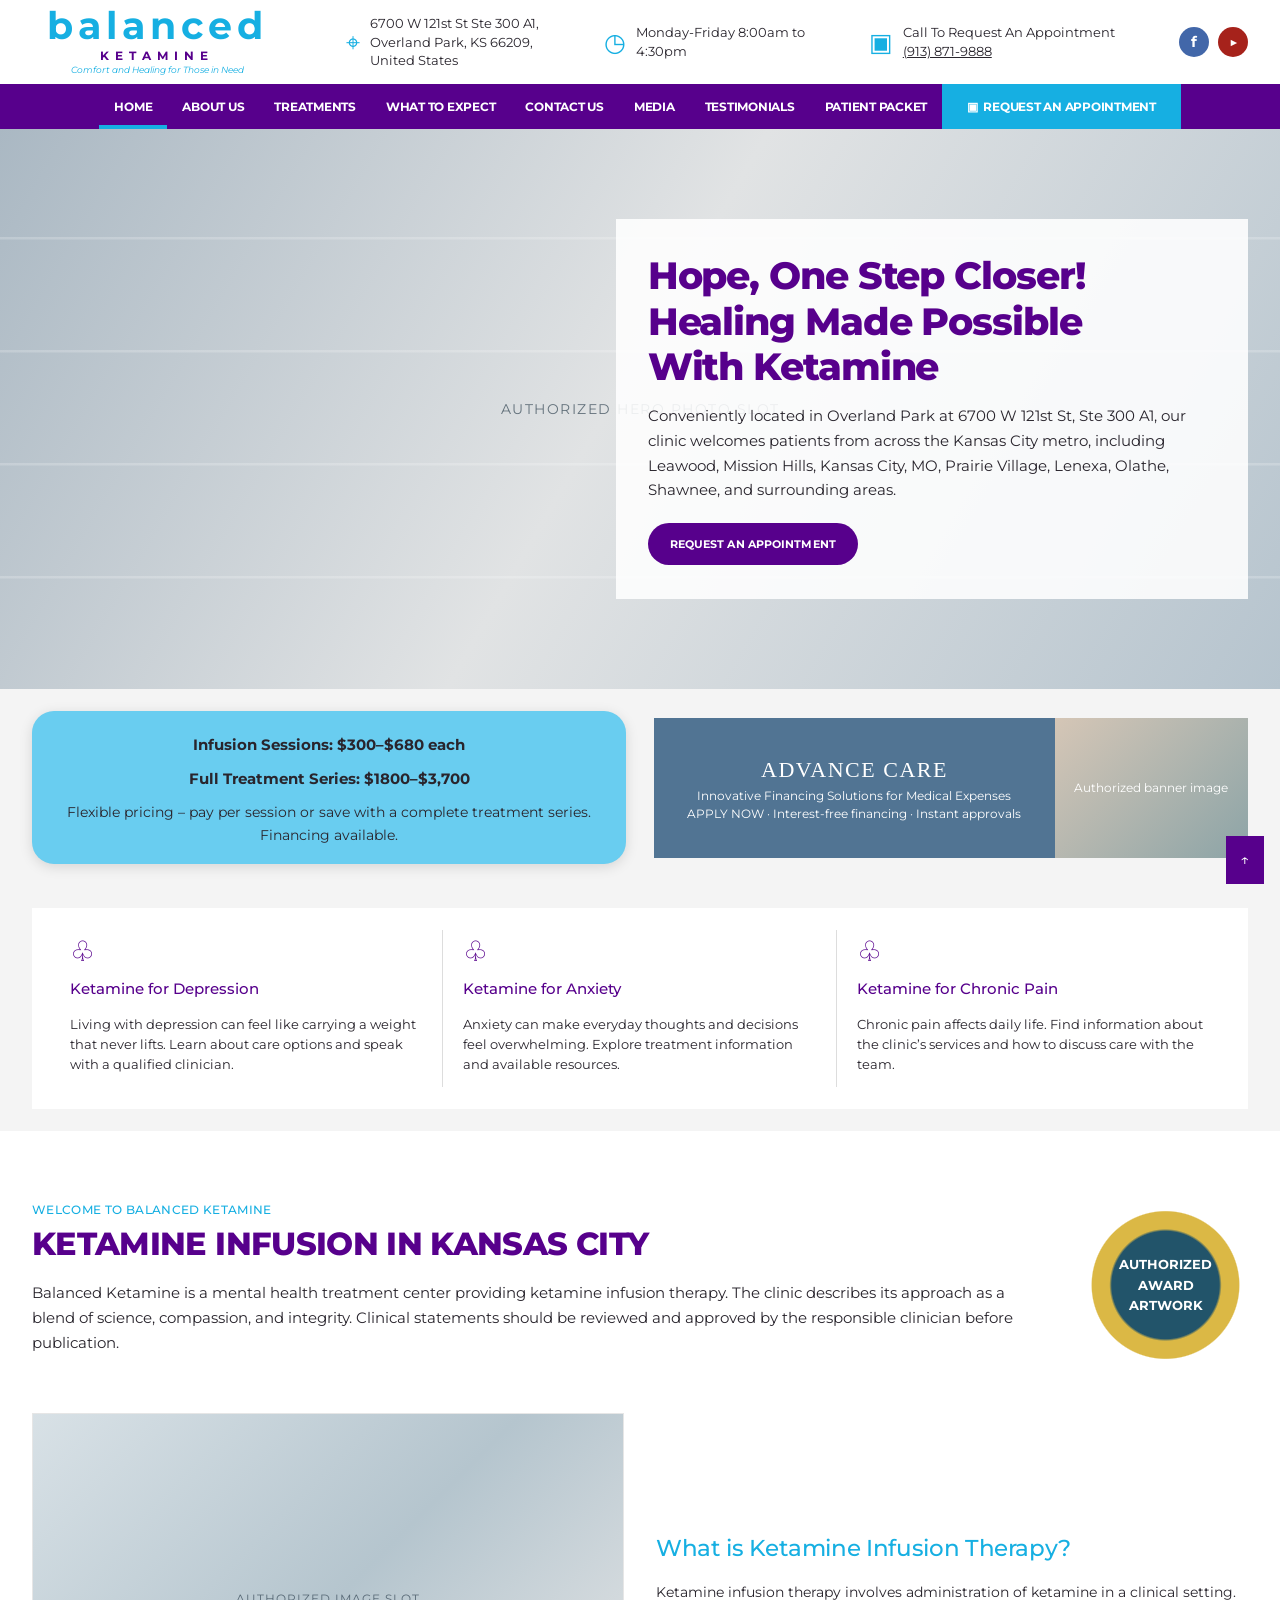
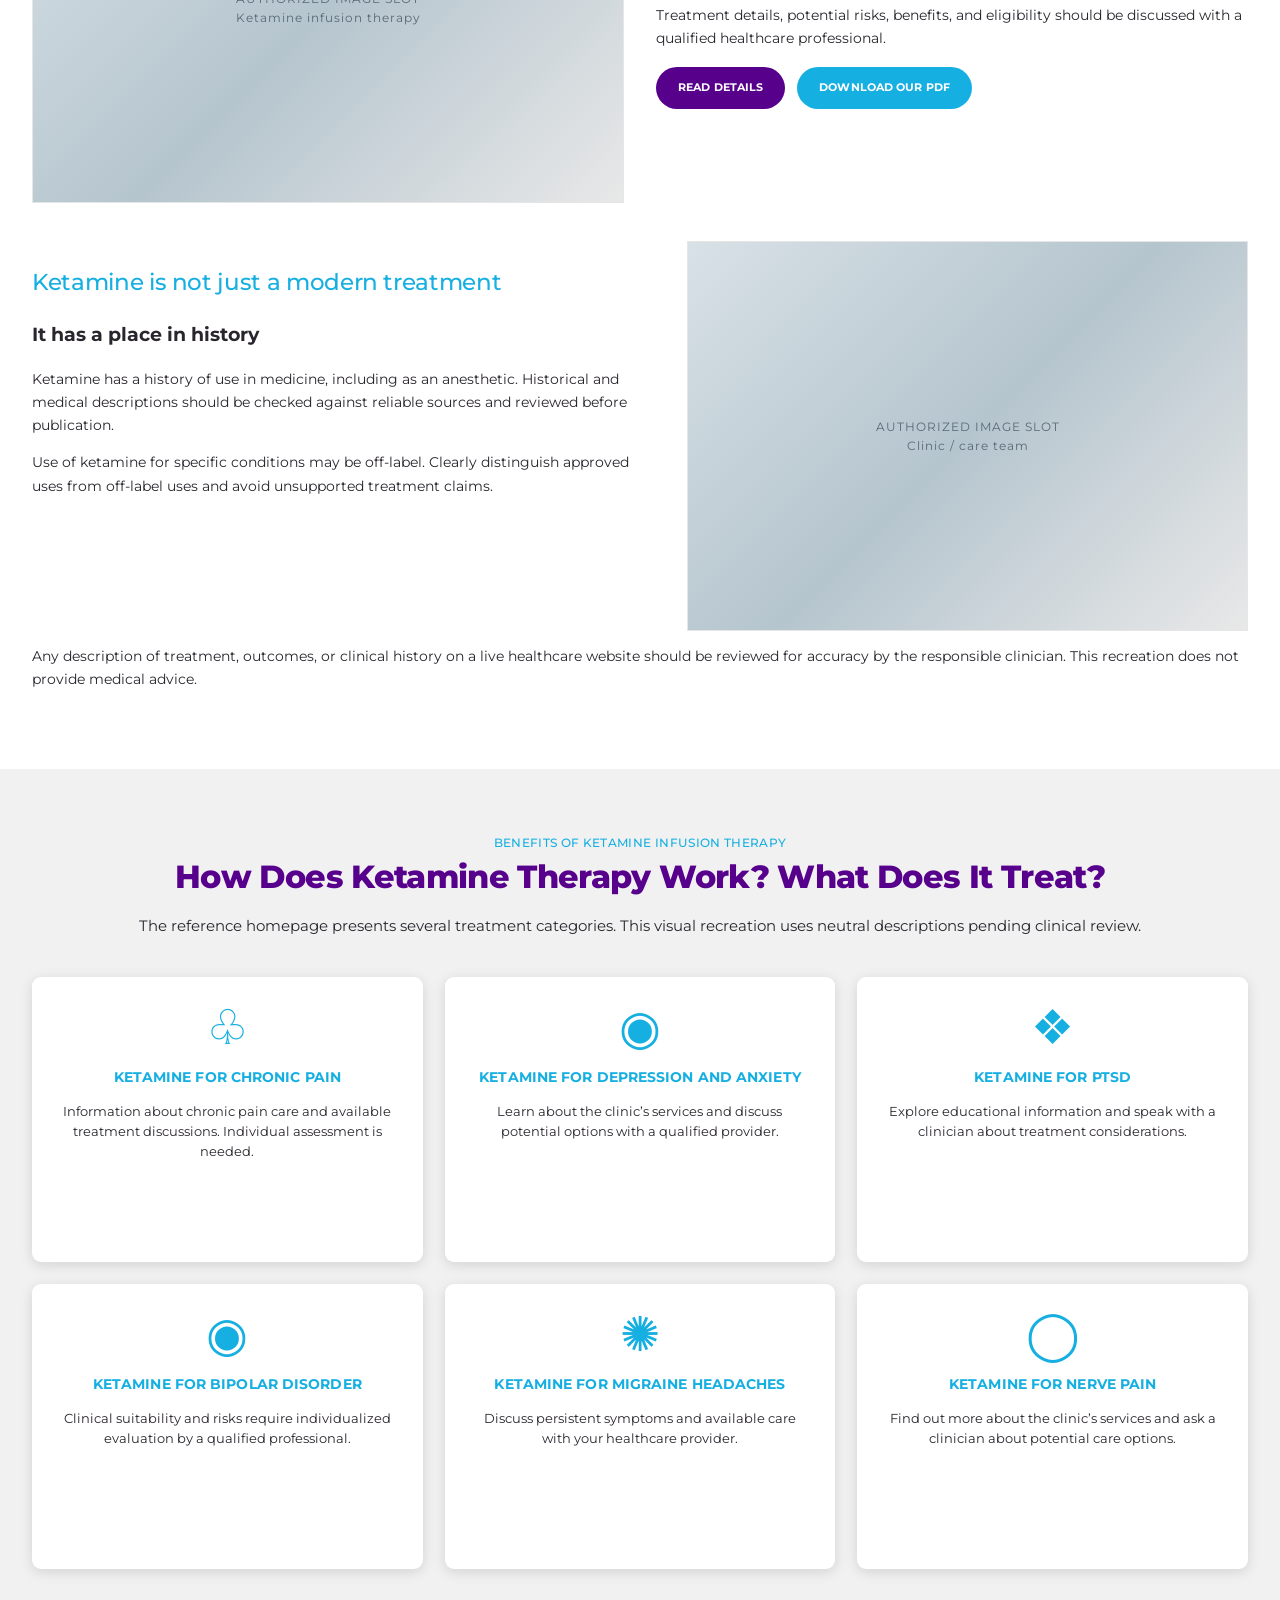
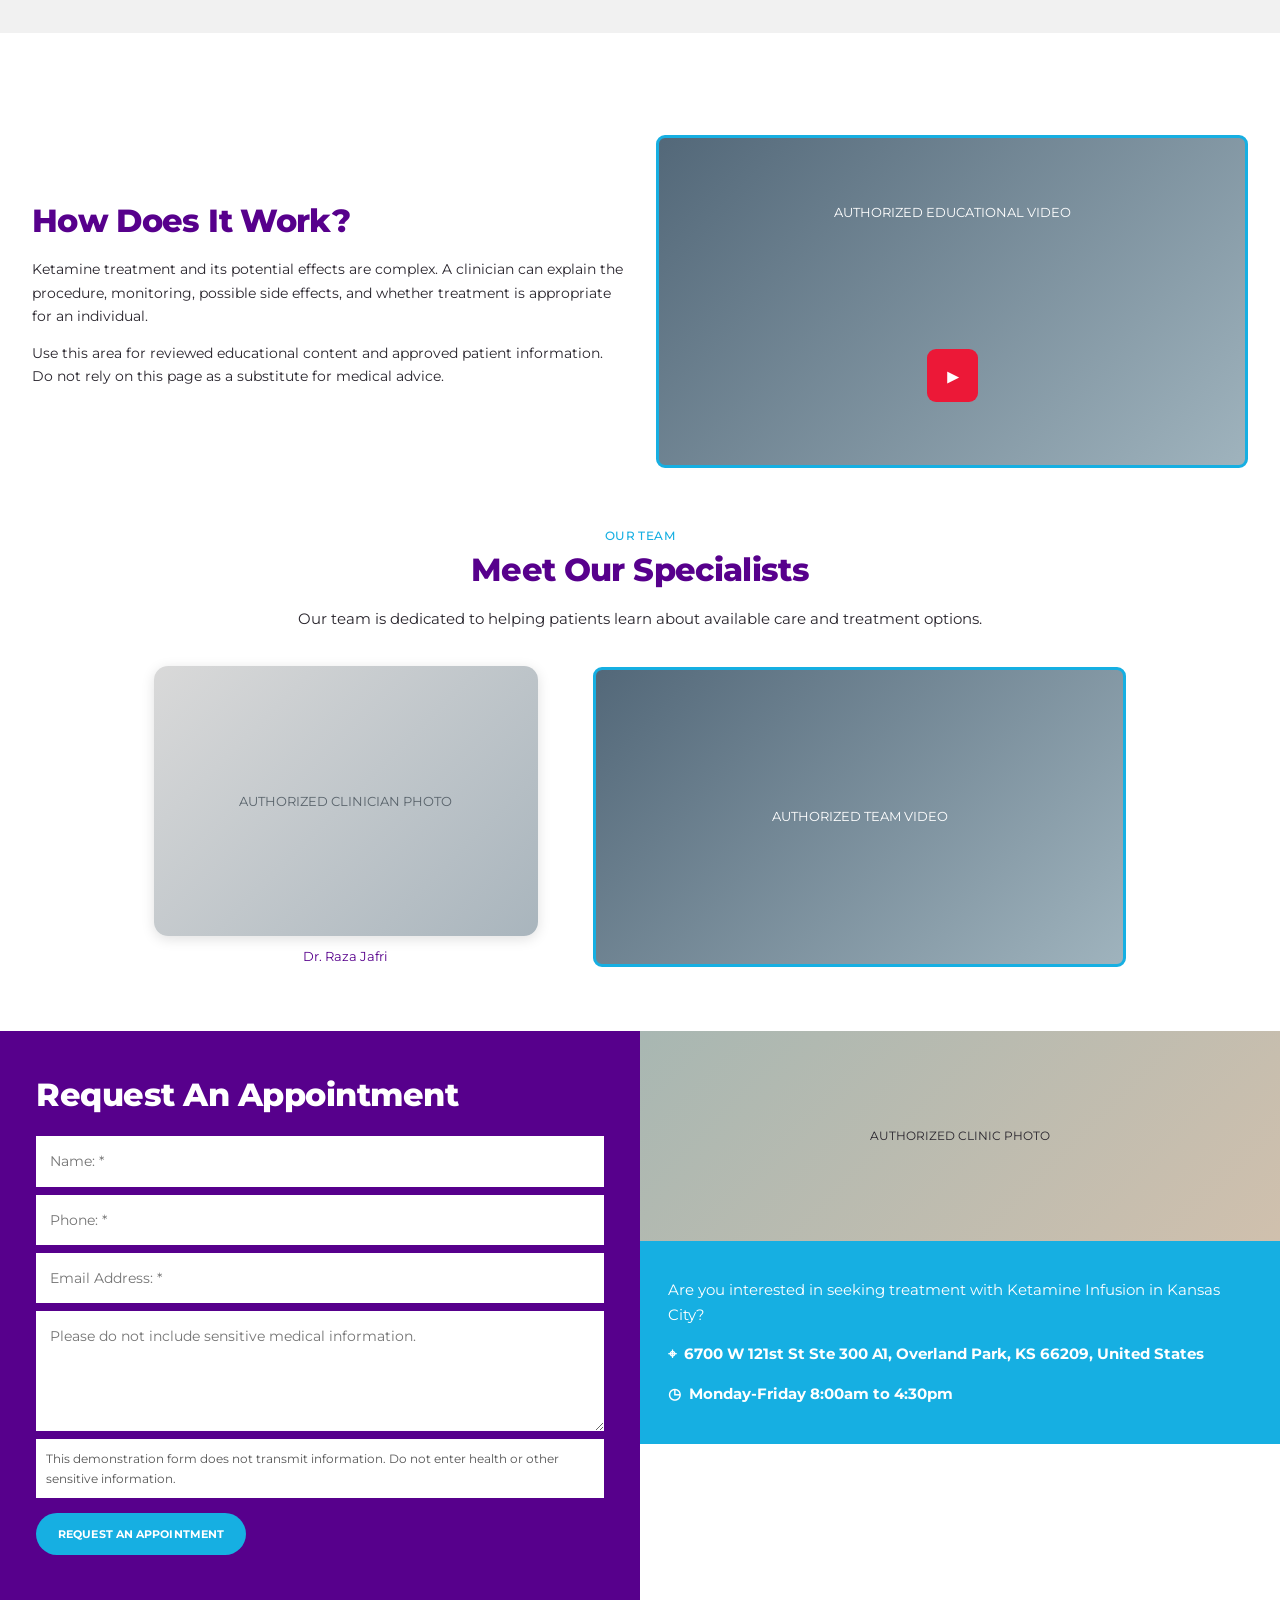
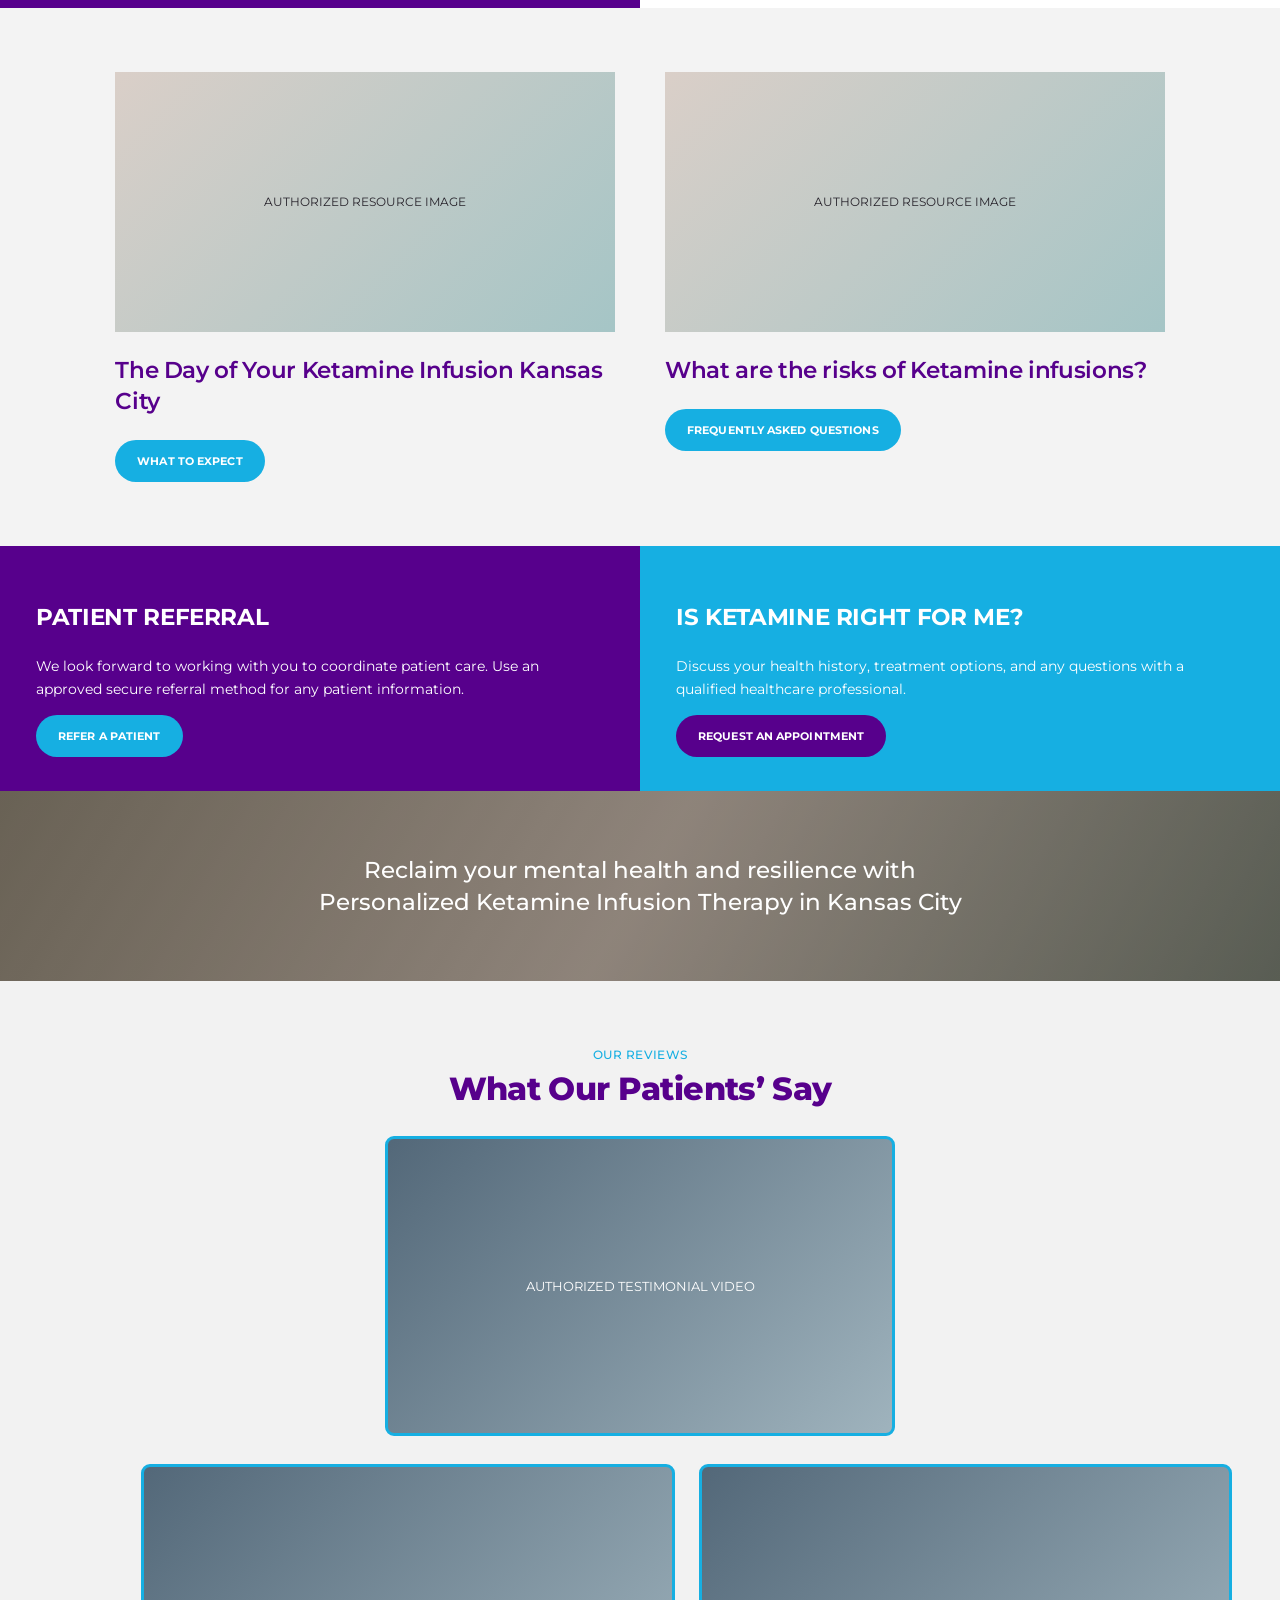
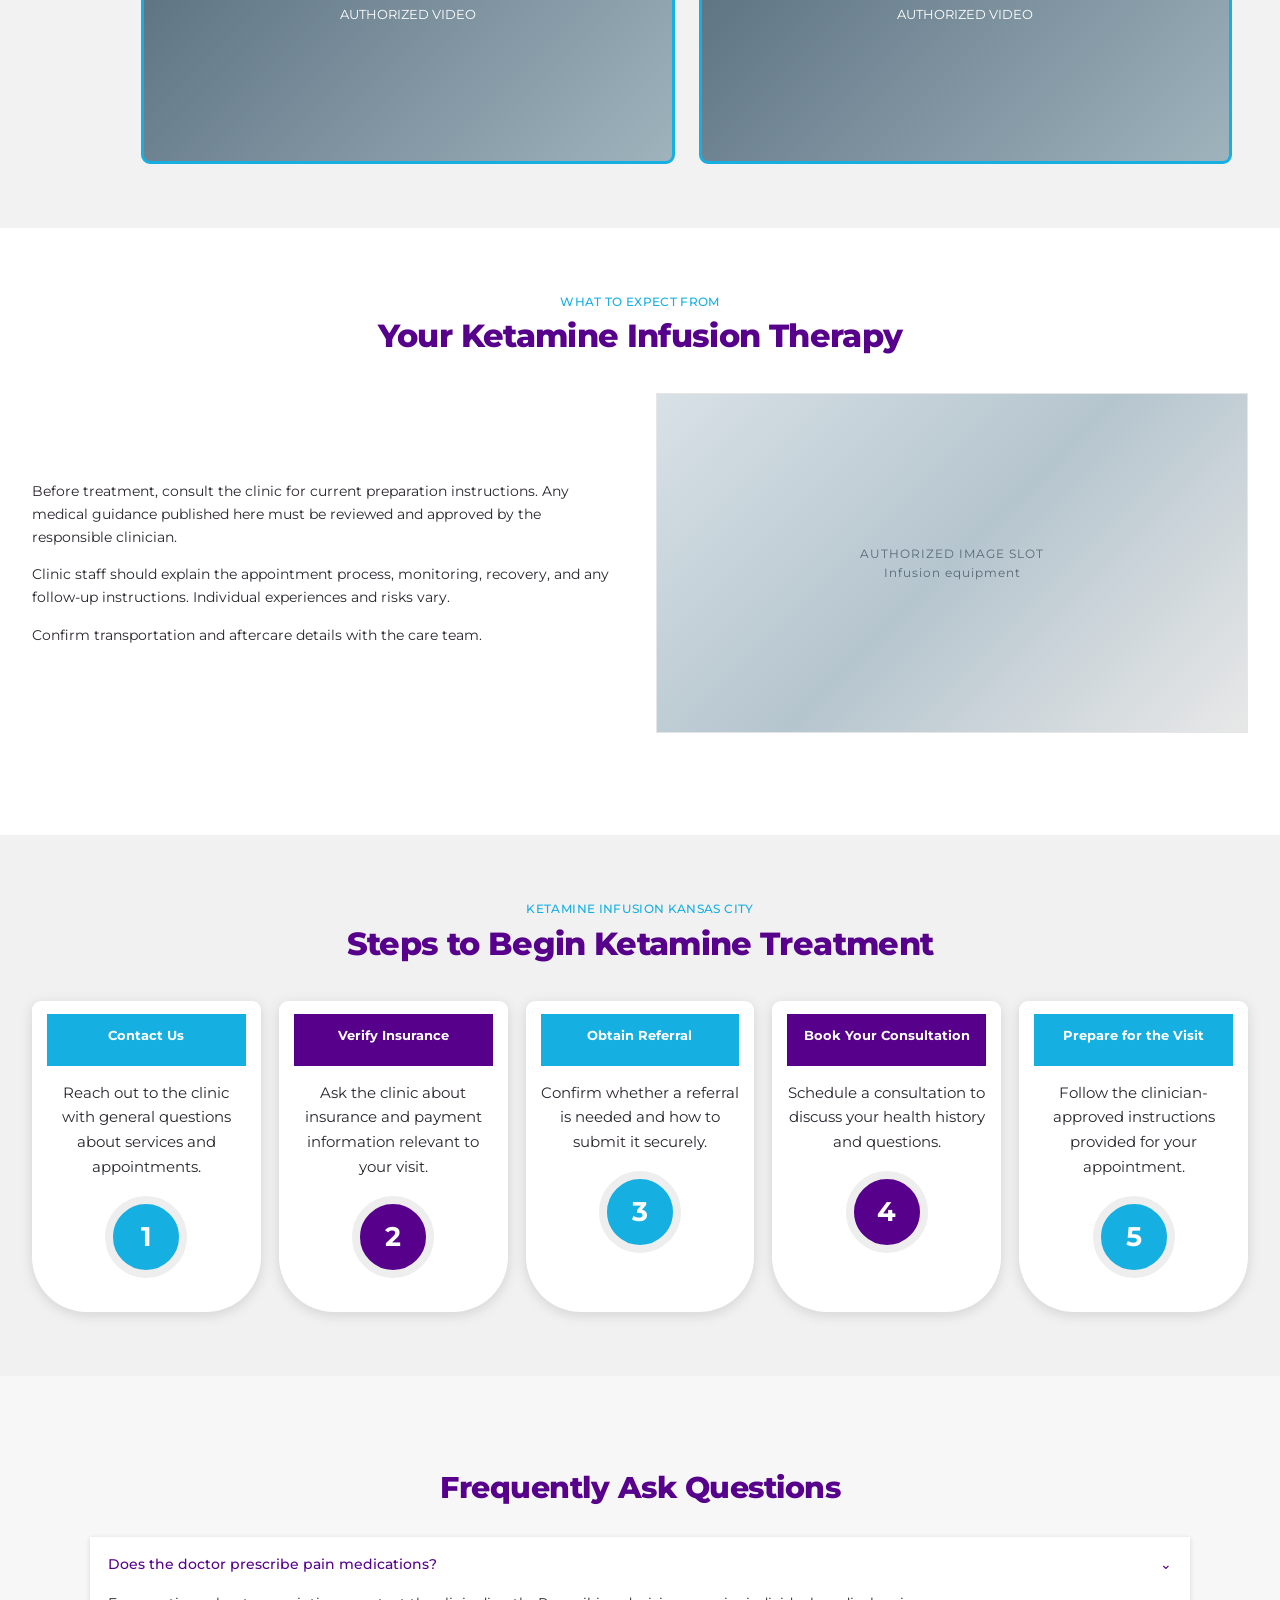
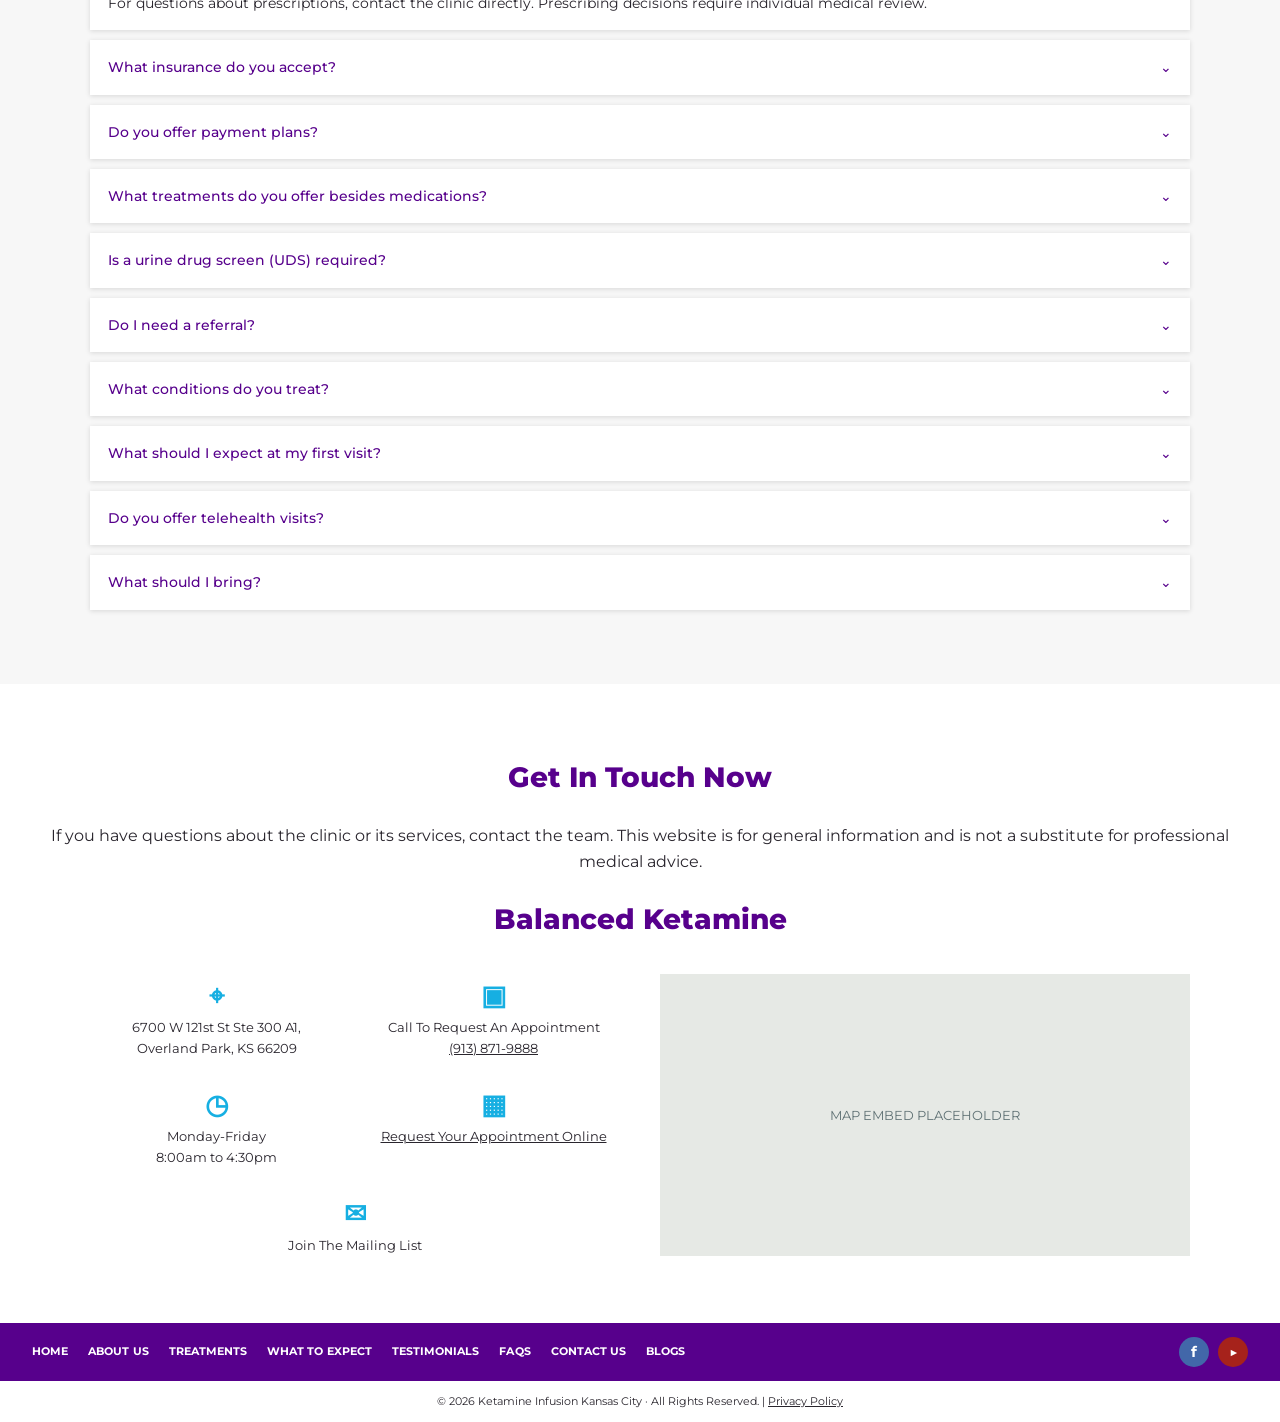
<file: index.html>
<!DOCTYPE html>
<html lang="en">
<head>
  <meta charset="utf-8">
  <meta name="viewport" content="width=device-width, initial-scale=1">
  <meta name="description" content="Balanced Ketamine in Kansas City. Learn about the clinic, treatment information, patient resources, and how to request an appointment.">
  <title>Balanced Ketamine | Kansas City</title>
  <link rel="preconnect" href="https://fonts.googleapis.com">
  <link rel="preconnect" href="https://fonts.gstatic.com" crossorigin>
  <link href="https://fonts.googleapis.com/css2?family=Montserrat:wght@400;500;600;700;800&display=swap" rel="stylesheet">
  <style>
    :root{--purple:#57008c;--purple-dark:#480073;--cyan:#16afe2;--cyan-light:#69cdf0;--ink:#29252d;--max:1600px;--shadow:0 3px 13px #00000020;--font:"Montserrat",Arial,sans-serif}
    *{box-sizing:border-box}html{scroll-behavior:smooth}body{margin:0;color:var(--ink);background:#fff;font-family:var(--font);font-size:16px;font-weight:400;line-height:1.6;-webkit-font-smoothing:antialiased;text-rendering:optimizeLegibility}a{color:inherit}button,input,textarea{font:inherit}.wrap{width:min(var(--max),calc(100% - 64px));margin-inline:auto}
    .top-inner{min-height:84px;display:flex;align-items:center;justify-content:space-between;gap:24px;width:min(1600px,calc(100% - 64px));margin:auto;font-size:13px;line-height:1.45}.brand{text-align:center;text-decoration:none;color:var(--cyan);line-height:.9;min-width:250px}.brand-name{font-size:38px;font-weight:700;letter-spacing:5px}.brand-sub{display:block;margin-top:7px;font-size:12px;letter-spacing:6px;color:var(--purple);font-weight:700}.brand-tag{display:block;margin-top:5px;font-size:9px;letter-spacing:0;color:var(--cyan);font-style:italic}.top-item{display:flex;align-items:center;gap:10px}.top-icon{color:var(--cyan);font-size:25px}.social{display:flex;gap:9px}.social a{display:grid;width:30px;height:30px;border-radius:50%;place-items:center;background:#4267a9;color:white;font-weight:700;text-decoration:none;font-size:15px}.social a:last-child{background:#a6221b}
    .nav{background:var(--purple);color:white}.nav-inner{width:min(1600px,100%);margin:auto;display:flex;justify-content:center}.nav a{padding:13px 15px;text-decoration:none;text-transform:uppercase;font-size:12px;font-weight:700;letter-spacing:-.25px;white-space:nowrap}.nav a:hover,.nav a:focus-visible{background:#7000a9}.nav .active{box-shadow:inset 0 -4px var(--cyan)}.nav .nav-cta{background:var(--cyan);padding-inline:25px}.menu-toggle{display:none}
    .hero{min-height:560px;display:flex;align-items:center;position:relative;background:linear-gradient(120deg,#aab8c3,#e1e3e4 48%,#b6c4ce)}.hero:before{content:"AUTHORIZED HERO PHOTO SLOT";position:absolute;inset:0;display:grid;place-items:center;color:#64727c;font-size:14px;letter-spacing:1.5px;background:repeating-linear-gradient(0deg,transparent 0 110px,#ffffff35 111px 113px)}.hero-content{width:min(var(--max),calc(100% - 64px));margin:auto;position:relative;display:flex;justify-content:flex-end}.hero-card{width:min(650px,52%);background:#ffffffdf;padding:34px 32px}.hero h1{color:var(--purple);font-size:clamp(34px,3vw,46px);font-weight:800;line-height:1.18;letter-spacing:-1.1px;margin:0 0 12px}.hero p{font-size:15px;line-height:1.65;margin-bottom:20px}.btn{display:inline-flex;align-items:center;justify-content:center;min-height:42px;padding:10px 22px;border:0;border-radius:99px;color:white;background:var(--purple);text-decoration:none;text-transform:uppercase;font-size:11px;line-height:1.3;font-weight:700;letter-spacing:.1px;cursor:pointer}.btn:hover,.btn:focus-visible{background:var(--purple-dark)}.btn.cyan{background:var(--cyan)}
    .price-row,.intro-cards{background:#f4f4f4;padding:22px 0}.price-inner{display:grid;grid-template-columns:1fr 1fr;gap:28px;align-items:center}.price-box{background:var(--cyan-light);text-align:center;border-radius:22px;padding:18px 22px;box-shadow:var(--shadow);font-size:14px;line-height:1.6}.price-box strong{display:block;margin:4px 0 10px;font-size:15px;font-weight:700}.finance-slot{height:140px;display:grid;grid-template-columns:1.35fr .65fr;background:#517493;color:white;text-align:center;align-items:center;font-size:22px;font-family:Georgia,serif;letter-spacing:1.5px}.finance-photo{height:100%;display:grid;place-items:center;background:linear-gradient(135deg,#d5c6b6,#8ca4a7);font:12px var(--font);letter-spacing:0}.finance-slot small{display:block;font:12px/1.5 var(--font);letter-spacing:0}.three-cols{display:grid;grid-template-columns:repeat(3,1fr);background:#fff;padding:22px 18px}.mini-card{padding:0 20px;border-right:1px solid #ddd;font-size:13px;line-height:1.55}.mini-card:last-child{border:0}.mini-icon{color:var(--purple);font-size:28px}.mini-card h3{color:var(--purple);font-size:15px;font-weight:500;margin:4px 0}
    section{padding:64px 0}section p{font-size:15px;line-height:1.65}.eyebrow{color:var(--cyan);font-size:12px;font-weight:500;letter-spacing:.35px;text-transform:uppercase;margin-bottom:5px}.section-title{color:var(--purple);font-size:clamp(28px,2.5vw,36px);font-weight:800;letter-spacing:-.65px;line-height:1.22;margin:0 0 18px}.intro{padding-top:64px}.intro-head{display:flex;align-items:center;justify-content:space-between;gap:32px;margin-bottom:34px}.award-slot{width:165px;height:180px;flex:0 0 165px;display:grid;place-items:center;color:white;text-align:center;font-weight:700;font-size:13px;border-radius:48%;background:radial-gradient(circle,#22546a 0 44%,#dbb845 46% 60%,transparent 61%)}.split{display:grid;grid-template-columns:1fr 1fr;align-items:center;gap:32px;margin:38px 0}.media-slot{min-height:340px;display:grid;place-items:center;text-align:center;color:#586976;font-size:12px;letter-spacing:1px;padding:20px;background:linear-gradient(135deg,#d8e1e6,#b5c5ce 50%,#e8e8e8);border:1px solid #e6e6e6}.media-slot.tall{min-height:390px}.text-cyan{color:var(--cyan);font-size:23px;font-weight:500;letter-spacing:-.35px;margin-bottom:6px}.split p,.history p{font-size:14px;line-height:1.65}.button-row{display:flex;gap:12px;flex-wrap:wrap;margin-top:16px}.history{margin-top:38px}.history-top{display:grid;grid-template-columns:1fr .9fr;gap:32px;align-items:start}
    .conditions,.steps{background:#f1f1f1;text-align:center}.condition-grid{display:grid;grid-template-columns:repeat(3,1fr);gap:22px;margin-top:38px}.condition{background:white;border-radius:9px;box-shadow:var(--shadow);padding:24px;min-height:285px}.condition-icon{color:var(--cyan);font-size:48px;line-height:1.1}.condition h3{color:var(--cyan);font-size:14px;font-weight:700;letter-spacing:.1px;line-height:1.35;text-transform:uppercase}.condition p{font-size:13px;line-height:1.55}.video-slot{min-height:300px;aspect-ratio:16/9;display:grid;place-items:center;background:linear-gradient(135deg,#536879,#9fb3bd);color:white;border:3px solid var(--cyan);border-radius:9px;text-align:center;font-size:13px}.play{border:0;border-radius:9px;background:#ec1837;color:white;font-size:28px;padding:4px 17px}.team{text-align:center;padding-top:20px}.team-grid{display:grid;grid-template-columns:1fr 1fr;gap:55px;width:80%;margin:34px auto 0;align-items:center}.doctor-slot{height:270px;border-radius:14px;display:grid;place-items:center;color:#59636b;background:linear-gradient(135deg,#d9d9d9,#a9b5bd);box-shadow:var(--shadow);font-size:13px}.team-grid figcaption{color:var(--purple);font-size:13px;margin-top:10px}figure{margin:0}
    .appointment{display:grid;grid-template-columns:1fr 1fr;padding:0}.form-panel{background:var(--purple);color:white;padding:38px max(36px,calc((100vw - var(--max))/2));padding-right:36px}.form-panel h2{font-size:32px;font-weight:800;letter-spacing:-.5px;margin:0 0 16px}.form-panel form{max-width:650px}.form-panel input,.form-panel textarea{width:100%;display:block;border:0;margin:8px 0;padding:14px;font-size:14px}.form-panel textarea{min-height:120px}.form-note{color:#555;background:white;padding:10px;font-size:12px}.contact-photo{height:210px;background:linear-gradient(135deg,#a8b7b2,#d0c0ad);display:grid;place-items:center;font-size:12px}.contact-info{background:var(--cyan);color:white;padding:22px 28px;font-size:14px}.resource-section{background:#f3f3f3}.resource-grid{display:grid;grid-template-columns:1fr 1fr;gap:50px;width:82%;margin:auto}.resource-image{height:260px;background:linear-gradient(135deg,#dacfc8,#a5c5c6);display:grid;place-items:center;font-size:12px}.resource-card h3{color:var(--purple);font-size:23px;font-weight:600;letter-spacing:-.35px;line-height:1.35}.split-cta{display:grid;grid-template-columns:1fr 1fr;color:white;padding:0}.split-cta>div{padding:34px max(36px,calc((100vw - var(--max))/2))}.purple-panel{background:var(--purple)}.cyan-panel{background:var(--cyan)}.split-cta h2{font-size:23px;font-weight:700;letter-spacing:-.35px}.split-cta p{max-width:620px;font-size:14px}.banner{min-height:190px;display:grid;place-items:center;text-align:center;color:white;background:linear-gradient(#0005,#0005),linear-gradient(120deg,#9d927f,#d5c5b7,#858b7d);font-size:23px;font-weight:500;line-height:1.4;padding:24px}.reviews{background:#f2f2f2;text-align:center}.reviews-main{width:min(510px,100%);margin:28px auto}.review-row{display:grid;grid-template-columns:1fr 1fr;gap:24px;width:82%;margin:auto}
    .step-grid{display:grid;grid-template-columns:repeat(5,1fr);gap:18px;margin-top:38px}.step{background:white;box-shadow:var(--shadow);padding:0 15px 18px;min-height:300px;border-radius:9px 9px 55px 55px;font-size:13px;line-height:1.55}.step h3{color:white;background:var(--cyan);padding:13px 7px;font-size:13px;font-weight:700;line-height:1.3;min-height:52px}.step:nth-child(even) h3,.step:nth-child(even) .step-num{background:var(--purple)}.step-num{background:var(--cyan);color:white;border:8px solid #eee;border-radius:50%;width:82px;height:82px;display:grid;place-items:center;margin:16px auto;font-size:27px;font-weight:700}.faq{background:#f7f7f7}.faq h2{text-align:center;color:var(--purple);font-size:30px;font-weight:800;letter-spacing:-.5px}.faq-list{max-width:1100px;margin:auto}.faq-item{background:white;margin:10px 0;box-shadow:0 1px 5px #0002}.faq-question{width:100%;padding:16px 18px;background:white;color:var(--purple);border:0;text-align:left;cursor:pointer;display:flex;justify-content:space-between;font-size:14px;font-weight:500}.faq-answer{display:none;padding:0 18px 16px;font-size:14px;line-height:1.6}.faq-item.open .faq-answer{display:block}.footer-contact{text-align:center;padding:48px 0 35px}.footer-contact h2{color:var(--purple);font-size:28px;font-weight:800}.footer-grid{display:grid;grid-template-columns:1fr 1fr;gap:40px;margin:32px auto;max-width:1100px}.contact-tiles{display:grid;grid-template-columns:1fr 1fr;gap:24px;font-size:13px}.contact-tiles strong{display:block;color:var(--cyan);font-size:27px}.map-slot{min-height:280px;background:#e6e9e5;color:#5f7174;display:grid;place-items:center;font-size:13px}.bottom-nav{background:var(--purple);color:white}.bottom-inner{display:flex;align-items:center;justify-content:space-between;gap:18px;min-height:58px}.bottom-links{display:flex;gap:20px;flex-wrap:wrap}.bottom-links a{text-decoration:none;text-transform:uppercase;font-size:11px;font-weight:700;letter-spacing:.05px}.copyright{text-align:center;font-size:11px;padding:12px}.to-top{position:fixed;right:16px;bottom:16px;background:var(--purple);color:white;border:0;padding:11px 14px;font-size:16px}.sr-only{position:absolute;width:1px;height:1px;padding:0;margin:-1px;overflow:hidden;clip:rect(0,0,0,0);white-space:nowrap}
    @media(max-width:1050px){.top-inner{flex-wrap:wrap;justify-content:center;padding:12px 0}.brand{width:100%}.nav-inner{flex-wrap:wrap}.nav a{font-size:11px;padding:11px 9px}.hero{min-height:450px}.hero-card{width:60%}.step-grid{grid-template-columns:repeat(3,1fr)}.form-panel{padding:30px}.team-grid{width:95%}}
    @media(max-width:650px){.wrap,.hero-content{width:calc(100% - 32px)}.top-inner{gap:12px}.top-inner .top-item:nth-of-type(2),.top-inner .top-item:nth-of-type(3){display:none}.brand-name{font-size:32px}.menu-toggle{display:block;width:100%;padding:13px;border:0;background:var(--purple);color:white;text-align:left;font-size:15px}.nav-inner{display:none;flex-direction:column}.nav-inner.open{display:flex}.nav a{padding:13px 18px;font-size:13px}.hero{min-height:390px;align-items:flex-end;padding:18px 0}.hero-card{width:100%;padding:22px}.hero h1{font-size:31px}.hero p{font-size:14px}.price-inner,.three-cols,.split,.history-top,.condition-grid,.team-grid,.appointment,.resource-grid,.split-cta,.review-row,.footer-grid{grid-template-columns:1fr}.mini-card{border:0;border-bottom:1px solid #ddd;padding:12px}.intro-head{align-items:flex-start}.award-slot{width:90px;height:100px;flex-basis:90px;font-size:10px}section{padding:40px 0}section p,.split p,.history p{font-size:14px}.media-slot,.media-slot.tall{min-height:230px}.condition{min-height:0}.team-grid,.resource-grid,.review-row{width:100%}.form-panel{padding:28px 18px}.form-panel h2{font-size:27px}.step-grid{grid-template-columns:1fr 1fr}.step{min-height:260px}.resource-image{height:210px}.bottom-inner{padding:14px 0;flex-direction:column}.bottom-links{justify-content:center}.finance-slot{height:120px}.contact-tiles{font-size:12px}}
    @media(prefers-reduced-motion:reduce){*,*::before,*::after{scroll-behavior:auto!important;transition:none!important}}
  </style>
</head>
<body>
  <header id="top"><div class="topbar"><div class="top-inner"><a class="brand" href="#top" aria-label="Balanced Ketamine home"><span class="brand-name">balanced</span><span class="brand-sub">KETAMINE</span><span class="brand-tag">Comfort and Healing for Those in Need</span></a><div class="top-item"><span class="top-icon">⌖</span><span>6700 W 121st St Ste 300 A1,<br>Overland Park, KS 66209,<br>United States</span></div><div class="top-item"><span class="top-icon">◷</span><span>Monday-Friday 8:00am to<br>4:30pm</span></div><div class="top-item"><span class="top-icon">▣</span><span>Call To Request An Appointment<br><a href="tel:+19138719888">(913) 871-9888</a></span></div><div class="social"><a href="#" aria-label="Facebook">f</a><a href="#" aria-label="YouTube">▶</a></div></div></div><nav class="nav" aria-label="Main navigation"><button class="menu-toggle" aria-expanded="false" aria-controls="main-menu">☰ Menu</button><div class="nav-inner" id="main-menu"><a class="active" href="#top">Home</a><a href="#team">About Us</a><a href="#conditions">Treatments</a><a href="#expect">What to Expect</a><a href="#contact">Contact Us</a><a href="#videos">Media</a><a href="#reviews">Testimonials</a><a href="#steps">Patient Packet</a><a class="nav-cta" href="#appointment">▣ &nbsp;Request an Appointment</a></div></nav></header>
  <main>
    <section class="hero"><div class="hero-content"><div class="hero-card"><h1>Hope, One Step Closer!<br>Healing Made Possible<br>With Ketamine</h1><p>Conveniently located in Overland Park at 6700 W 121st St, Ste 300 A1, our clinic welcomes patients from across the Kansas City metro, including Leawood, Mission Hills, Kansas City, MO, Prairie Village, Lenexa, Olathe, Shawnee, and surrounding areas.</p><a class="btn" href="#appointment">Request an Appointment</a></div></div></section>
    <div class="price-row"><div class="wrap price-inner"><div class="price-box"><strong>Infusion Sessions: $300–$680 each</strong><strong>Full Treatment Series: $1800–$3,700</strong>Flexible pricing – pay per session or save with a complete treatment series. Financing available.</div><div class="finance-slot"><div>ADVANCE CARE<small>Innovative Financing Solutions for Medical Expenses<br>APPLY NOW · Interest-free financing · Instant approvals</small></div><div class="finance-photo">Authorized banner image</div></div></div></div>
    <div class="intro-cards"><div class="wrap three-cols"><article class="mini-card"><div class="mini-icon">♧</div><h3>Ketamine for Depression</h3><p>Living with depression can feel like carrying a weight that never lifts. Learn about care options and speak with a qualified clinician.</p></article><article class="mini-card"><div class="mini-icon">♧</div><h3>Ketamine for Anxiety</h3><p>Anxiety can make everyday thoughts and decisions feel overwhelming. Explore treatment information and available resources.</p></article><article class="mini-card"><div class="mini-icon">♧</div><h3>Ketamine for Chronic Pain</h3><p>Chronic pain affects daily life. Find information about the clinic’s services and how to discuss care with the team.</p></article></div></div>
    <section class="intro"><div class="wrap"><div class="intro-head"><div><div class="eyebrow">Welcome to Balanced Ketamine</div><h2 class="section-title">KETAMINE INFUSION IN KANSAS CITY</h2><p>Balanced Ketamine is a mental health treatment center providing ketamine infusion therapy. The clinic describes its approach as a blend of science, compassion, and integrity. Clinical statements should be reviewed and approved by the responsible clinician before publication.</p></div><div class="award-slot">AUTHORIZED<br>AWARD<br>ARTWORK</div></div><div class="split"><div class="media-slot tall">AUTHORIZED IMAGE SLOT<br>Ketamine infusion therapy</div><div><h3 class="text-cyan">What is Ketamine Infusion Therapy?</h3><p>Ketamine infusion therapy involves administration of ketamine in a clinical setting. Treatment details, potential risks, benefits, and eligibility should be discussed with a qualified healthcare professional.</p><div class="button-row"><a class="btn" href="#conditions">Read Details</a><a class="btn cyan" href="#resources">Download Our PDF</a></div></div></div><div class="history"><div class="history-top"><div><h3 class="text-cyan">Ketamine is not just a modern treatment</h3><h3>It has a place in history</h3><p>Ketamine has a history of use in medicine, including as an anesthetic. Historical and medical descriptions should be checked against reliable sources and reviewed before publication.</p><p>Use of ketamine for specific conditions may be off-label. Clearly distinguish approved uses from off-label uses and avoid unsupported treatment claims.</p></div><div class="media-slot tall">AUTHORIZED IMAGE SLOT<br>Clinic / care team</div></div><p>Any description of treatment, outcomes, or clinical history on a live healthcare website should be reviewed for accuracy by the responsible clinician. This recreation does not provide medical advice.</p></div></div></section>
    <section class="conditions" id="conditions"><div class="wrap"><div class="eyebrow">Benefits of Ketamine Infusion Therapy</div><h2 class="section-title">How Does Ketamine Therapy Work? What Does It Treat?</h2><p>The reference homepage presents several treatment categories. This visual recreation uses neutral descriptions pending clinical review.</p><div class="condition-grid"><article class="condition"><div class="condition-icon">♧</div><h3>Ketamine for Chronic Pain</h3><p>Information about chronic pain care and available treatment discussions. Individual assessment is needed.</p></article><article class="condition"><div class="condition-icon">◉</div><h3>Ketamine for Depression and Anxiety</h3><p>Learn about the clinic’s services and discuss potential options with a qualified provider.</p></article><article class="condition"><div class="condition-icon">❖</div><h3>Ketamine for PTSD</h3><p>Explore educational information and speak with a clinician about treatment considerations.</p></article><article class="condition"><div class="condition-icon">◉</div><h3>Ketamine for Bipolar Disorder</h3><p>Clinical suitability and risks require individualized evaluation by a qualified professional.</p></article><article class="condition"><div class="condition-icon">✺</div><h3>Ketamine for Migraine Headaches</h3><p>Discuss persistent symptoms and available care with your healthcare provider.</p></article><article class="condition"><div class="condition-icon">◯</div><h3>Ketamine for Nerve Pain</h3><p>Find out more about the clinic’s services and ask a clinician about potential care options.</p></article></div></div></section>
    <section class="how" id="videos"><div class="wrap"><div class="split"><div><h2 class="section-title">How Does It Work?</h2><p>Ketamine treatment and its potential effects are complex. A clinician can explain the procedure, monitoring, possible side effects, and whether treatment is appropriate for an individual.</p><p>Use this area for reviewed educational content and approved patient information. Do not rely on this page as a substitute for medical advice.</p></div><div class="video-slot" role="img" aria-label="Authorized educational video thumbnail placeholder">AUTHORIZED EDUCATIONAL VIDEO<br><button class="play" aria-label="Video preview placeholder">▶</button></div></div><div class="team" id="team"><div class="eyebrow">Our Team</div><h2 class="section-title">Meet Our Specialists</h2><p>Our team is dedicated to helping patients learn about available care and treatment options.</p><div class="team-grid"><figure><div class="doctor-slot">AUTHORIZED CLINICIAN PHOTO</div><figcaption>Dr. Raza Jafri</figcaption></figure><div class="video-slot" role="img" aria-label="Authorized team video placeholder">AUTHORIZED TEAM VIDEO</div></div></div></div></section>
    <section class="appointment" id="appointment"><div class="form-panel"><h2>Request An Appointment</h2><form id="appointment-form"><label class="sr-only" for="name">Name</label><input id="name" name="name" autocomplete="name" placeholder="Name: *" required><label class="sr-only" for="phone">Phone</label><input id="phone" name="phone" type="tel" autocomplete="tel" placeholder="Phone: *" required><label class="sr-only" for="email">Email address</label><input id="email" name="email" type="email" autocomplete="email" placeholder="Email Address: *" required><label class="sr-only" for="message">Message</label><textarea id="message" name="message" placeholder="Please do not include sensitive medical information."></textarea><div class="form-note">This demonstration form does not transmit information. Do not enter health or other sensitive information.</div><p><button class="btn cyan" type="submit">Request an Appointment</button></p><p id="form-status" role="status" aria-live="polite"></p></form></div><div class="contact-panel" id="contact"><div class="contact-photo">AUTHORIZED CLINIC PHOTO</div><div class="contact-info"><p>Are you interested in seeking treatment with Ketamine Infusion in Kansas City?</p><p><strong>⌖ &nbsp;6700 W 121st St Ste 300 A1, Overland Park, KS 66209, United States</strong></p><p><strong>◷ &nbsp;Monday-Friday 8:00am to 4:30pm</strong></p></div></div></section>
    <section class="resource-section" id="resources"><div class="wrap resource-grid"><article class="resource-card"><div class="resource-image">AUTHORIZED RESOURCE IMAGE</div><h3>The Day of Your Ketamine Infusion Kansas City</h3><a class="btn cyan" href="#expect">What to Expect</a></article><article class="resource-card"><div class="resource-image">AUTHORIZED RESOURCE IMAGE</div><h3>What are the risks of Ketamine infusions?</h3><a class="btn cyan" href="#faq">Frequently Asked Questions</a></article></div></section>
    <section class="split-cta" id="steps"><div class="purple-panel"><h2>PATIENT REFERRAL</h2><p>We look forward to working with you to coordinate patient care. Use an approved secure referral method for any patient information.</p><a class="btn cyan" href="#contact">Refer a Patient</a></div><div class="cyan-panel"><h2>IS KETAMINE RIGHT FOR ME?</h2><p>Discuss your health history, treatment options, and any questions with a qualified healthcare professional.</p><a class="btn" href="#appointment">Request an Appointment</a></div></section>
    <div class="banner">Reclaim your mental health and resilience with<br>Personalized Ketamine Infusion Therapy in Kansas City</div>
    <section class="reviews" id="reviews"><div class="wrap"><div class="eyebrow">Our Reviews</div><h2 class="section-title">What Our Patients’ Say</h2><div class="video-slot reviews-main" role="img" aria-label="Authorized testimonial video placeholder">AUTHORIZED TESTIMONIAL VIDEO</div><div class="review-row"><div class="video-slot" role="img" aria-label="Authorized testimonial video placeholder">AUTHORIZED VIDEO</div><div class="video-slot" role="img" aria-label="Authorized testimonial video placeholder">AUTHORIZED VIDEO</div></div></div></section>
    <section id="expect"><div class="wrap"><div class="eyebrow" style="text-align:center">What to Expect From</div><h2 class="section-title" style="text-align:center">Your Ketamine Infusion Therapy</h2><div class="split"><div><p>Before treatment, consult the clinic for current preparation instructions. Any medical guidance published here must be reviewed and approved by the responsible clinician.</p><p>Clinic staff should explain the appointment process, monitoring, recovery, and any follow-up instructions. Individual experiences and risks vary.</p><p>Confirm transportation and aftercare details with the care team.</p></div><div class="media-slot">AUTHORIZED IMAGE SLOT<br>Infusion equipment</div></div></div></section>
    <section class="steps"><div class="wrap"><div class="eyebrow">Ketamine Infusion Kansas City</div><h2 class="section-title">Steps to Begin Ketamine Treatment</h2><div class="step-grid"><article class="step"><h3>Contact Us</h3><p>Reach out to the clinic with general questions about services and appointments.</p><div class="step-num">1</div></article><article class="step"><h3>Verify Insurance</h3><p>Ask the clinic about insurance and payment information relevant to your visit.</p><div class="step-num">2</div></article><article class="step"><h3>Obtain Referral</h3><p>Confirm whether a referral is needed and how to submit it securely.</p><div class="step-num">3</div></article><article class="step"><h3>Book Your Consultation</h3><p>Schedule a consultation to discuss your health history and questions.</p><div class="step-num">4</div></article><article class="step"><h3>Prepare for the Visit</h3><p>Follow the clinician-approved instructions provided for your appointment.</p><div class="step-num">5</div></article></div></div></section>
    <section class="faq" id="faq"><div class="wrap"><h2>Frequently Ask Questions</h2><div class="faq-list"><div class="faq-item open"><button class="faq-question" aria-expanded="true">Does the doctor prescribe pain medications? <span>⌄</span></button><div class="faq-answer">For questions about prescriptions, contact the clinic directly. Prescribing decisions require individual medical review.</div></div><div class="faq-item"><button class="faq-question" aria-expanded="false">What insurance do you accept? <span>⌄</span></button><div class="faq-answer">Contact the clinic to confirm current insurance and payment information.</div></div><div class="faq-item"><button class="faq-question" aria-expanded="false">Do you offer payment plans? <span>⌄</span></button><div class="faq-answer">Ask the clinic about current payment and financing options and review all terms before enrolling.</div></div><div class="faq-item"><button class="faq-question" aria-expanded="false">What treatments do you offer besides medications? <span>⌄</span></button><div class="faq-answer">Contact the clinic for an up-to-date description of services.</div></div><div class="faq-item"><button class="faq-question" aria-expanded="false">Is a urine drug screen (UDS) required? <span>⌄</span></button><div class="faq-answer">Requirements can vary. Ask the clinic what applies to your consultation.</div></div><div class="faq-item"><button class="faq-question" aria-expanded="false">Do I need a referral? <span>⌄</span></button><div class="faq-answer">Contact the clinic to confirm whether a referral is needed and how to provide it securely.</div></div><div class="faq-item"><button class="faq-question" aria-expanded="false">What conditions do you treat? <span>⌄</span></button><div class="faq-answer">Discuss treatment suitability with a qualified clinician.</div></div><div class="faq-item"><button class="faq-question" aria-expanded="false">What should I expect at my first visit? <span>⌄</span></button><div class="faq-answer">Ask the clinic about consultation steps, required documents, and any preparation instructions.</div></div><div class="faq-item"><button class="faq-question" aria-expanded="false">Do you offer telehealth visits? <span>⌄</span></button><div class="faq-answer">Contact the clinic for current appointment formats and availability.</div></div><div class="faq-item"><button class="faq-question" aria-expanded="false">What should I bring? <span>⌄</span></button><div class="faq-answer">Confirm visit-specific instructions with the clinic before your appointment.</div></div></div></div></section>
  </main>
  <footer><div class="footer-contact"><div class="wrap"><h2>Get In Touch Now</h2><p>If you have questions about the clinic or its services, contact the team. This website is for general information and is not a substitute for professional medical advice.</p><h2>Balanced Ketamine</h2><div class="footer-grid"><div class="contact-tiles"><div><strong>⌖</strong>6700 W 121st St Ste 300 A1,<br>Overland Park, KS 66209</div><div><strong>▣</strong>Call To Request An Appointment<br><a href="tel:+19138719888">(913) 871-9888</a></div><div><strong>◷</strong>Monday-Friday<br>8:00am to 4:30pm</div><div><strong>▦</strong><a href="#appointment">Request Your Appointment Online</a></div><div style="grid-column:1/-1"><strong>✉</strong>Join The Mailing List</div></div><div class="map-slot" role="img" aria-label="Map integration placeholder">MAP EMBED PLACEHOLDER</div></div></div></div><div class="bottom-nav"><div class="wrap bottom-inner"><div class="bottom-links"><a href="#top">Home</a><a href="#team">About Us</a><a href="#conditions">Treatments</a><a href="#expect">What to Expect</a><a href="#reviews">Testimonials</a><a href="#faq">FAQs</a><a href="#contact">Contact Us</a><a href="#resources">Blogs</a></div><div class="social"><a href="#" aria-label="Facebook">f</a><a href="#" aria-label="YouTube">▶</a></div></div></div><div class="copyright">© 2026 Ketamine Infusion Kansas City · All Rights Reserved. | <a href="#">Privacy Policy</a></div></footer>
  <button class="to-top" aria-label="Back to top" onclick="window.scrollTo({top:0,behavior:'smooth'})">↑</button>
  <script>
    const menuButton=document.querySelector('.menu-toggle');const menu=document.querySelector('#main-menu');menuButton.addEventListener('click',()=>{const open=menu.classList.toggle('open');menuButton.setAttribute('aria-expanded',String(open))});
    document.querySelectorAll('.faq-question').forEach(button=>button.addEventListener('click',()=>{const item=button.closest('.faq-item');const open=item.classList.toggle('open');button.setAttribute('aria-expanded',String(open))}));
    document.querySelector('#appointment-form').addEventListener('submit',event=>{event.preventDefault();document.querySelector('#form-status').textContent='Demo only: no appointment request was sent. Connect an authorized secure scheduling service before publishing.'});
  </script>
</body>
</html>
</file>
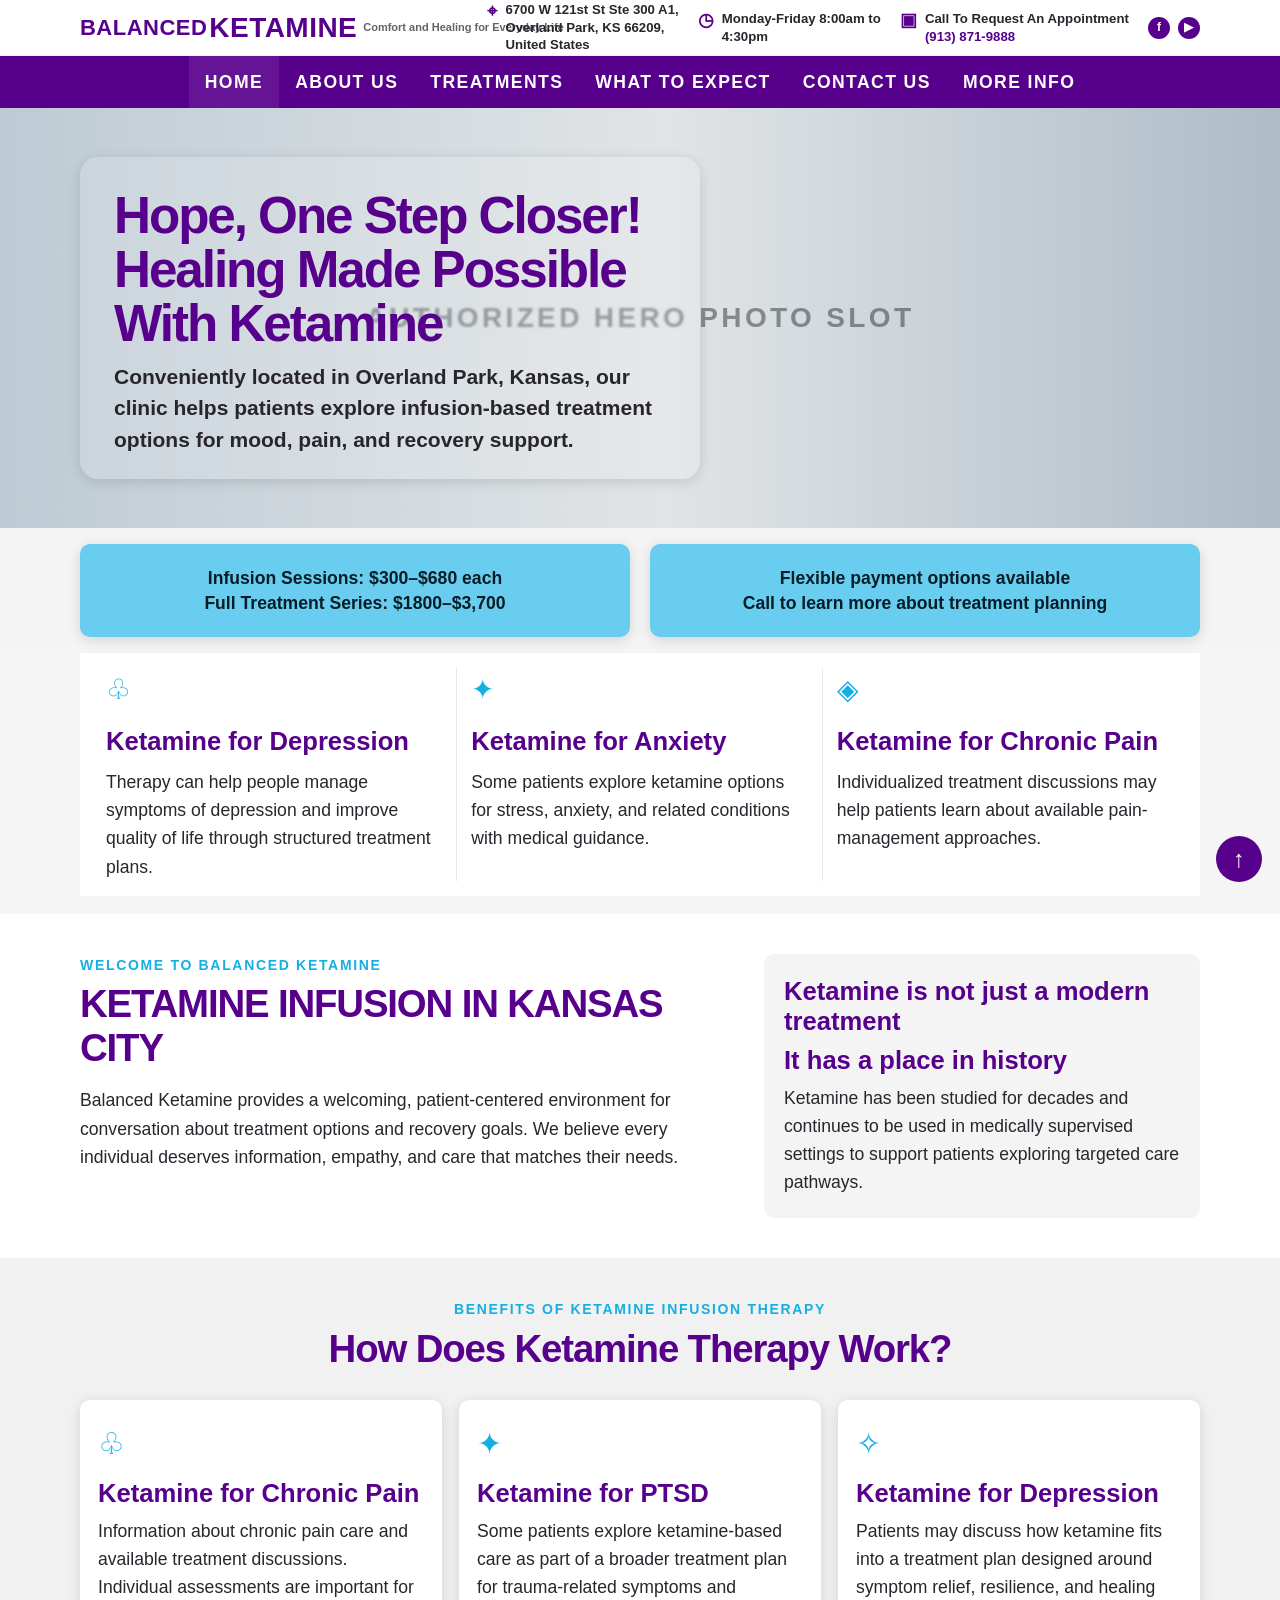
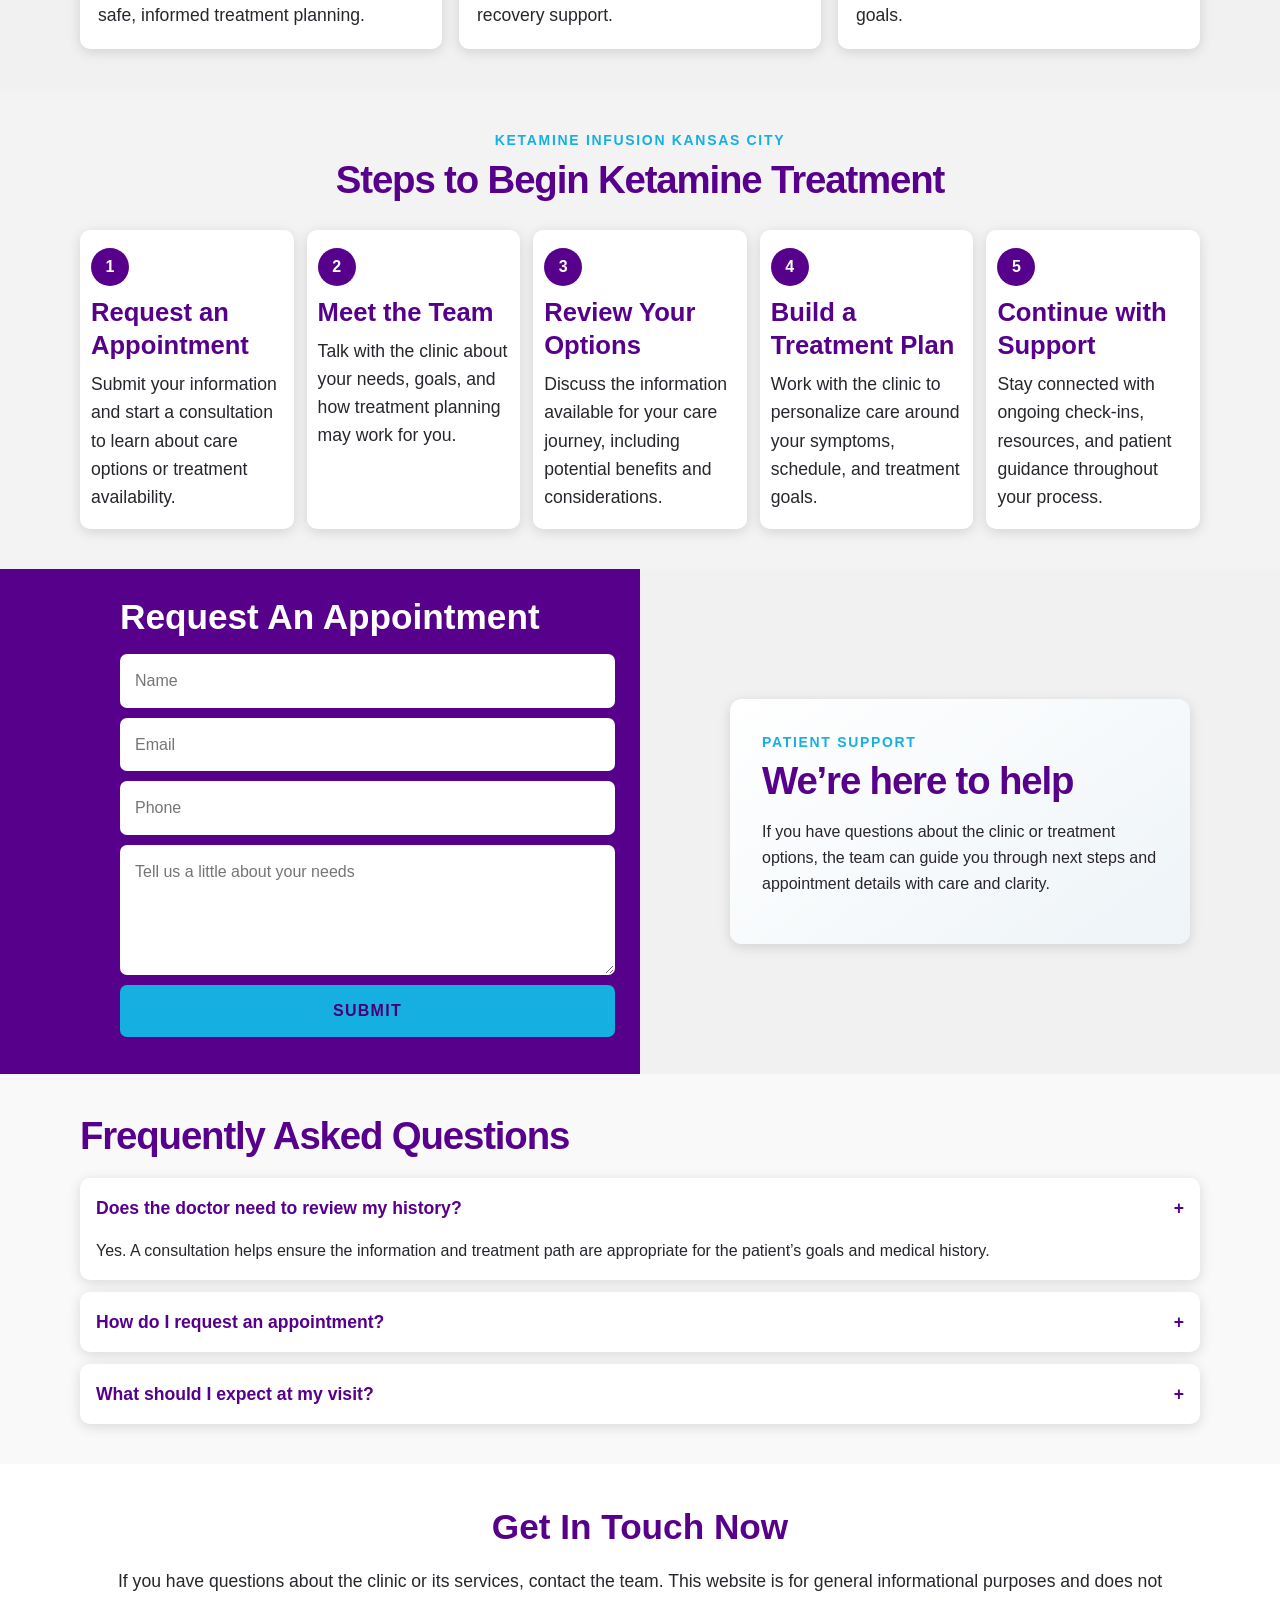
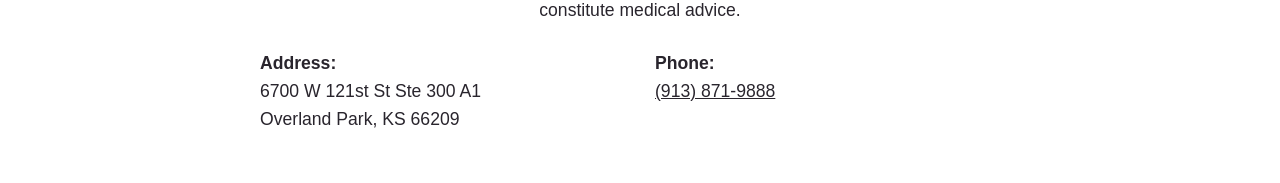
<file: index-v2.html>
<!DOCTYPE html>
<html lang="en">
<head>
  <meta charset="utf-8">
  <meta name="viewport" content="width=device-width, initial-scale=1">
  <meta name="description" content="Balanced Ketamine in Kansas City. Learn about the clinic, treatment information, patient resources, and how to request an appointment.">
  <title>Balanced Ketamine | Kansas City</title>
  <style>
    :root {
      --purple: #57008c;
      --purple-dark: #480073;
      --cyan: #16afe2;
      --cyan-light: #69cdf0;
      --ink: #29252d;
      --muted: #65616a;
      --pale: #f3f3f3;
      --white: #fff;
      --shadow: 0 3px 13px rgba(0,0,0,0.13);
      --max: 1040px;
    }

    * { box-sizing: border-box; }
    html { scroll-behavior: smooth; }
    body {
      margin: 0;
      color: var(--ink);
      background: #fff;
      font-family: "Century Gothic", "Avenir Next", Avenir, Arial, sans-serif;
      font-size: 14px;
      line-height: 1.6;
    }

    a { color: inherit; }

    .wrap {
      width: min(1120px, calc(100% - 30px));
      margin: 0 auto;
    }

    .topbar {
      background: #fff;
      border-bottom: 1px solid rgba(0,0,0,.05);
    }

    .top-inner {
      min-height: 55px;
      display: flex;
      align-items: center;
      justify-content: space-between;
      gap: 18px;
      width: min(1120px, calc(100% - 30px));
      margin: auto;
      font-size: 10px;
      line-height: 1.35;
    }

    .brand {
      display: flex;
      align-items: center;
      gap: 0;
      text-decoration: none;
      color: var(--purple);
      font-weight: 700;
      letter-spacing: .04em;
      text-transform: uppercase;
      white-space: nowrap;
    }

    .brand-name,
    .brand-sub,
    .brand-tag {
      display: inline-block;
      line-height: 1;
    }

    .brand-name {
      font-size: 16px;
      color: var(--purple);
      margin-right: 2px;
    }

    .brand-sub {
      font-size: 20px;
      color: var(--purple);
      margin-right: 6px;
    }

    .brand-tag {
      font-size: 9px;
      color: var(--muted);
      text-transform: none;
      letter-spacing: 0;
      max-width: 105px;
      line-height: 1.2;
    }

    .top-item {
      display: flex;
      align-items: flex-start;
      gap: 8px;
      color: var(--ink);
      font-weight: 600;
    }

    .top-icon {
      font-size: 18px;
      color: var(--purple);
      line-height: 1;
      transform: translateY(1px);
    }

    .top-item a {
      color: var(--purple);
      text-decoration: none;
      font-weight: 700;
    }

    .social {
      display: flex;
      align-items: center;
      gap: 8px;
    }

    .social a {
      display: inline-flex;
      align-items: center;
      justify-content: center;
      width: 22px;
      height: 22px;
      border-radius: 50%;
      background: var(--purple);
      color: var(--white);
      text-decoration: none;
      font-weight: 700;
      font-size: 12px;
    }

    .nav {
      background: var(--purple);
      color: white;
    }

    .nav-inner {
      width: min(1120px, 100%);
      min-height: 28px;
      margin: auto;
      display: flex;
      align-items: stretch;
      justify-content: center;
      flex-wrap: wrap;
    }

    .nav a {
      display: flex;
      align-items: center;
      justify-content: center;
      padding: 9px 12px;
      color: var(--white);
      text-decoration: none;
      text-transform: uppercase;
      font-size: 10px;
      letter-spacing: .08em;
      font-weight: 700;
      transition: background-color .2s ease;
    }

    .nav a:hover,
    .nav a.active {
      background: rgba(255,255,255,.08);
    }

    .hero {
      min-height: 420px;
      display: flex;
      align-items: center;
      background: linear-gradient(90deg, #becbd4, #e1e4e6 52%, #aebcc7);
      position: relative;
      overflow: hidden;
    }

    .hero::before {
      content: "AUTHORIZED HERO PHOTO SLOT";
      position: absolute;
      inset: 0;
      display: grid;
      place-items: center;
      color: rgba(26,30,38,.45);
      font-size: 28px;
      font-weight: 700;
      text-transform: uppercase;
      letter-spacing: .12em;
      text-align: center;
    }

    .hero-content {
      position: relative;
      z-index: 1;
      width: min(1120px, calc(100% - 30px));
      margin: 0 auto;
    }

    .hero-card {
      max-width: 510px;
      background: rgba(255,255,255,.16);
      backdrop-filter: blur(1px);
      padding: 24px 26px 18px;
      border-radius: 18px;
      box-shadow: var(--shadow);
    }

    h1 {
      margin: 0 0 10px;
      color: var(--purple);
      font-size: clamp(28px, 3vw, 48px);
      line-height: 1.05;
      letter-spacing: -.04em;
    }

    .hero-card p {
      margin: 0;
      font-size: 18px;
      line-height: 1.5;
      color: var(--ink);
      font-weight: 600;
    }

    .price-row {
      background: #f4f4f4;
      padding: 16px 0;
    }

    .price-inner {
      display: grid;
      grid-template-columns: 1fr 1fr;
      gap: 20px;
      align-items: center;
    }

    .price-box {
      background: var(--cyan-light);
      color: #071d28;
      text-align: center;
      padding: 16px 18px;
      border-radius: 10px;
      box-shadow: var(--shadow);
      font-weight: 700;
    }

    .price-box strong {
      display: block;
      font-size: 16px;
      line-height: 1.4;
    }

    .intro-cards {
      background: #f5f5f5;
      padding: 0 0 18px;
    }

    .three-cols {
      display: grid;
      grid-template-columns: repeat(3, 1fr);
      background: #fff;
      padding: 15px 12px;
      gap: 0;
    }

    .mini-card {
      padding: 0 14px;
      border-right: 1px solid #e7e7e7;
    }

    .mini-card:last-child {
      border-right: none;
    }

    .mini-icon {
      font-size: 28px;
      color: var(--cyan);
      margin-bottom: 8px;
    }

    .mini-card h3 {
      margin: 0 0 6px;
      font-size: 24px;
      color: var(--purple);
    }

    .mini-card p,
    .intro p,
    .condition p,
    .faq-item p,
    .resource-card p,
    .step p,
    .footer-contact p {
      font-size: 15px;
      line-height: 1.6;
      color: var(--ink);
      margin: 0;
    }

    section {
      padding: 40px 0;
    }

    .eyebrow {
      color: var(--cyan);
      font-size: 14px;
      font-weight: 700;
      text-transform: uppercase;
      letter-spacing: .12em;
      margin-bottom: 6px;
    }

    .section-title {
      color: var(--purple);
      font-size: clamp(24px, 2.4vw, 38px);
      letter-spacing: -.03em;
      line-height: 1.15;
      margin: 0 0 16px;
    }

    .intro-head {
      display: grid;
      grid-template-columns: 1.2fr .8fr;
      gap: 30px;
      align-items: start;
    }

    .history {
      background: #f4f4f4;
      padding: 22px 20px;
      border-radius: 10px;
    }

    .history-top h3,
    .text-cyan {
      color: var(--purple);
      margin: 0 0 8px;
      font-size: 22px;
      line-height: 1.2;
    }

    .conditions {
      background: #f1f1f1;
      text-align: center;
    }

    .condition-grid {
      display: grid;
      grid-template-columns: repeat(3, 1fr);
      gap: 17px;
      margin-top: 29px;
      text-align: left;
    }

    .condition {
      background: #fff;
      border-radius: 10px;
      box-shadow: var(--shadow);
      padding: 20px 18px;
    }

    .condition-icon {
      font-size: 30px;
      color: var(--cyan);
      margin-bottom: 10px;
    }

    .condition h3 {
      margin: 0 0 8px;
      color: var(--purple);
      font-size: 20px;
      line-height: 1.2;
    }

    .appointment {
      display: grid;
      grid-template-columns: 1fr 1fr;
      padding: 0;
      background: #f1f1f1;
    }

    .form-panel {
      background: var(--purple);
      color: white;
      padding: 27px max(24px, calc((100vw - var(--max)) / 2));
      padding-right: 25px;
    }

    .form-panel h2 {
      margin: 0 0 16px;
      font-size: 32px;
      line-height: 1.2;
    }

    .form-panel form {
      display: grid;
      gap: 10px;
    }

    .form-panel input,
    .form-panel textarea,
    .form-panel select,
    .form-panel button {
      width: 100%;
      padding: 13px 14px;
      border-radius: 7px;
      border: 1px solid rgba(255,255,255,.25);
      font: inherit;
    }

    .form-panel button {
      background: var(--cyan);
      color: var(--purple-dark);
      border: none;
      font-weight: 800;
      text-transform: uppercase;
      letter-spacing: .08em;
      cursor: pointer;
    }

    .sr-only {
      position: absolute;
      width: 1px;
      height: 1px;
      padding: 0;
      margin: -1px;
      overflow: hidden;
      clip: rect(0, 0, 0, 0);
      border: 0;
    }

    .steps {
      background: #f3f3f3;
      text-align: center;
    }

    .step-grid {
      display: grid;
      grid-template-columns: repeat(5, 1fr);
      gap: 13px;
      margin-top: 28px;
    }

    .step {
      background: white;
      box-shadow: var(--shadow);
      padding: 0 11px 18px;
      min-height: 220px;
      border-radius: 10px;
      text-align: left;
    }

    .step-num {
      display: inline-flex;
      width: 38px;
      height: 38px;
      align-items: center;
      justify-content: center;
      border-radius: 50%;
      background: var(--purple);
      color: var(--white);
      font-weight: 800;
      margin-top: 18px;
      margin-bottom: 10px;
    }

    .step h3 {
      margin: 0 0 8px;
      color: var(--purple);
      font-size: 18px;
      line-height: 1.3;
    }

    .faq {
      background: #f9f9f9;
    }

    .faq-list {
      display: grid;
      gap: 12px;
      margin-top: 20px;
    }

    .faq-item {
      background: #fff;
      border-radius: 10px;
      box-shadow: var(--shadow);
      padding: 0 16px;
    }

    .faq-question {
      width: 100%;
      text-align: left;
      background: transparent;
      border: none;
      font: inherit;
      font-weight: 700;
      color: var(--purple);
      cursor: pointer;
      padding: 16px 0;
      display: flex;
      justify-content: space-between;
      align-items: center;
      gap: 12px;
    }

    .faq-answer {
      display: none;
      padding: 0 0 16px;
      color: var(--ink);
    }

    .faq-item.open .faq-answer {
      display: block;
    }

    .footer-contact {
      text-align: center;
      padding: 35px 0 25px;
      background: #fff;
    }

    .footer-contact h2 {
      color: var(--purple);
      font-size: 23px;
      margin: 0 0 12px;
    }

    .footer-grid {
      display: grid;
      grid-template-columns: 1fr 1fr;
      gap: 30px;
      margin: 25px auto;
      max-width: 760px;
      text-align: left;
    }

    .to-top {
      position: fixed;
      right: 18px;
      bottom: 18px;
      width: 46px;
      height: 46px;
      border: none;
      border-radius: 50%;
      background: var(--purple);
      color: var(--white);
      cursor: pointer;
      font-size: 24px;
    }

    @media (min-width: 801px) {
      body {
        font-size: 16px;
      }

      .top-inner {
        font-size: 12px;
      }

      .brand-name {
        font-size: 22px;
      }

      .brand-sub {
        font-size: 28px;
      }

      .brand-tag {
        font-size: 11px;
      }

      .nav a {
        font-size: 12px;
        padding: 12px 16px;
      }

      .hero-card {
        max-width: 620px;
        padding: 32px 34px 24px;
      }

      h1 {
        font-size: clamp(42px, 4vw, 72px);
      }

      .hero-card p {
        font-size: 21px;
      }

      .section-title {
        font-size: clamp(30px, 3vw, 48px);
      }

      .mini-card h3,
      .condition h3,
      .step h3,
      .history-top h3,
      .text-cyan {
        font-size: 1.6em;
      }

      .mini-card p,
      .intro p,
      .condition p,
      .faq-item p,
      .resource-card p,
      .step p,
      .footer-contact p,
      .price-box strong,
      .top-item,
      .nav a,
      .faq-question {
        font-size: 1.1em;
      }

      .price-box {
        padding: 22px 20px;
      }

      .form-panel h2,
      .footer-contact h2 {
        font-size: 2.2em;
      }
    }
  </style>
</head>
<body>
  <header id="top">
    <div class="topbar">
      <div class="top-inner">
        <a class="brand" href="#top" aria-label="Balanced Ketamine home">
          <span class="brand-name">balanced</span>
          <span class="brand-sub">KETAMINE</span>
          <span class="brand-tag">Comfort and Healing for Everyday Life</span>
        </a>

        <div class="top-item">
          <span class="top-icon">⌖</span>
          <span>6700 W 121st St Ste 300 A1,<br>Overland Park, KS 66209,<br>United States</span>
        </div>

        <div class="top-item">
          <span class="top-icon">◷</span>
          <span>Monday-Friday 8:00am to<br>4:30pm</span>
        </div>

        <div class="top-item">
          <span class="top-icon">▣</span>
          <span>Call To Request An Appointment<br><a href="tel:+19138719888">(913) 871-9888</a></span>
        </div>

        <div class="social" aria-label="Social links">
          <a href="#" aria-label="Facebook">f</a>
          <a href="#" aria-label="YouTube">▶</a>
        </div>
      </div>
    </div>

    <nav class="nav" aria-label="Main navigation">
      <div class="nav-inner" id="main-menu">
        <a class="active" href="#top">Home</a>
        <a href="#team">About Us</a>
        <a href="#conditions">Treatments</a>
        <a href="#expect">What to Expect</a>
        <a href="#contact">Contact Us</a>
        <a href="#videos">More Info</a>
      </div>
    </nav>
  </header>

  <main>
    <section class="hero" aria-label="Welcome">
      <div class="hero-content">
        <div class="hero-card">
          <h1>Hope, One Step Closer!<br>Healing Made Possible<br>With Ketamine</h1>
          <p>Conveniently located in Overland Park, Kansas, our clinic helps patients explore infusion-based treatment options for mood, pain, and recovery support.</p>
        </div>
      </div>
    </section>

    <div class="price-row">
      <div class="wrap price-inner">
        <div class="price-box">
          <strong>Infusion Sessions: $300–$680 each</strong>
          <strong>Full Treatment Series: $1800–$3,700</strong>
        </div>
        <div class="price-box">
          <strong>Flexible payment options available</strong>
          <strong>Call to learn more about treatment planning</strong>
        </div>
      </div>
    </div>

    <div class="intro-cards">
      <div class="wrap three-cols">
        <article class="mini-card">
          <div class="mini-icon">♧</div>
          <h3>Ketamine for Depression</h3>
          <p>Therapy can help people manage symptoms of depression and improve quality of life through structured treatment plans.</p>
        </article>

        <article class="mini-card">
          <div class="mini-icon">✦</div>
          <h3>Ketamine for Anxiety</h3>
          <p>Some patients explore ketamine options for stress, anxiety, and related conditions with medical guidance.</p>
        </article>

        <article class="mini-card">
          <div class="mini-icon">◈</div>
          <h3>Ketamine for Chronic Pain</h3>
          <p>Individualized treatment discussions may help patients learn about available pain-management approaches.</p>
        </article>
      </div>
    </div>

    <section class="intro">
      <div class="wrap intro-head">
        <div>
          <div class="eyebrow">Welcome to Balanced Ketamine</div>
          <h2 class="section-title">KETAMINE INFUSION IN KANSAS CITY</h2>
          <p>Balanced Ketamine provides a welcoming, patient-centered environment for conversation about treatment options and recovery goals. We believe every individual deserves information, empathy, and care that matches their needs.</p>
        </div>

        <div class="history">
          <div class="history-top">
            <div>
              <h3 class="text-cyan">Ketamine is not just a modern treatment</h3>
              <h3>It has a place in history</h3>
            </div>
            <p>Ketamine has been studied for decades and continues to be used in medically supervised settings to support patients exploring targeted care pathways.</p>
          </div>
        </div>
      </div>
    </section>

    <section class="conditions" id="conditions">
      <div class="wrap">
        <div class="eyebrow">Benefits of Ketamine Infusion Therapy</div>
        <h2 class="section-title">How Does Ketamine Therapy Work?</h2>
        <div class="condition-grid">
          <article class="condition">
            <div class="condition-icon">♧</div>
            <h3>Ketamine for Chronic Pain</h3>
            <p>Information about chronic pain care and available treatment discussions. Individual assessments are important for safe, informed treatment planning.</p>
          </article>

          <article class="condition">
            <div class="condition-icon">✦</div>
            <h3>Ketamine for PTSD</h3>
            <p>Some patients explore ketamine-based care as part of a broader treatment plan for trauma-related symptoms and recovery support.</p>
          </article>

          <article class="condition">
            <div class="condition-icon">✧</div>
            <h3>Ketamine for Depression</h3>
            <p>Patients may discuss how ketamine fits into a treatment plan designed around symptom relief, resilience, and healing goals.</p>
          </article>
        </div>
      </div>
    </section>

    <section class="steps">
      <div class="wrap">
        <div class="eyebrow">Ketamine Infusion Kansas City</div>
        <h2 class="section-title">Steps to Begin Ketamine Treatment</h2>
        <div class="step-grid">
          <article class="step">
            <div class="step-num">1</div>
            <h3>Request an Appointment</h3>
            <p>Submit your information and start a consultation to learn about care options or treatment availability.</p>
          </article>
          <article class="step">
            <div class="step-num">2</div>
            <h3>Meet the Team</h3>
            <p>Talk with the clinic about your needs, goals, and how treatment planning may work for you.</p>
          </article>
          <article class="step">
            <div class="step-num">3</div>
            <h3>Review Your Options</h3>
            <p>Discuss the information available for your care journey, including potential benefits and considerations.</p>
          </article>
          <article class="step">
            <div class="step-num">4</div>
            <h3>Build a Treatment Plan</h3>
            <p>Work with the clinic to personalize care around your symptoms, schedule, and treatment goals.</p>
          </article>
          <article class="step">
            <div class="step-num">5</div>
            <h3>Continue with Support</h3>
            <p>Stay connected with ongoing check-ins, resources, and patient guidance throughout your process.</p>
          </article>
        </div>
      </div>
    </section>

    <section class="appointment" id="appointment">
      <div class="form-panel">
        <h2>Request An Appointment</h2>
        <form id="appointment-form">
          <label class="sr-only" for="name">Name</label>
          <input id="name" type="text" placeholder="Name" aria-label="Name">

          <label class="sr-only" for="email">Email</label>
          <input id="email" type="email" placeholder="Email" aria-label="Email">

          <label class="sr-only" for="phone">Phone</label>
          <input id="phone" type="tel" placeholder="Phone" aria-label="Phone">

          <label class="sr-only" for="message">Message</label>
          <textarea id="message" rows="4" placeholder="Tell us a little about your needs" aria-label="Message"></textarea>

          <button type="submit">Submit</button>
          <div id="form-status" aria-live="polite"></div>
        </form>
      </div>

      <div class="wrap" style="display:flex;align-items:center;justify-content:center;min-height:340px;">
        <div style="width:100%;max-width:460px;padding:32px;background:linear-gradient(145deg,#ffffff,#eef4f8);border-radius:12px;box-shadow:var(--shadow);">
          <div class="eyebrow">Patient Support</div>
          <h2 class="section-title" style="margin-bottom:12px;">We’re here to help</h2>
          <p>If you have questions about the clinic or treatment options, the team can guide you through next steps and appointment details with care and clarity.</p>
        </div>
      </div>
    </section>

    <section class="faq" id="faq">
      <div class="wrap">
        <h2 class="section-title">Frequently Asked Questions</h2>
        <div class="faq-list">
          <div class="faq-item open">
            <button class="faq-question" aria-expanded="true">Does the doctor need to review my history?<span>+</span></button>
            <div class="faq-answer">Yes. A consultation helps ensure the information and treatment path are appropriate for the patient’s goals and medical history.</div>
          </div>
          <div class="faq-item">
            <button class="faq-question" aria-expanded="false">How do I request an appointment?<span>+</span></button>
            <div class="faq-answer">You can request a consultation through the form on this page or by calling the clinic directly.</div>
          </div>
          <div class="faq-item">
            <button class="faq-question" aria-expanded="false">What should I expect at my visit?<span>+</span></button>
            <div class="faq-answer">The visit includes a conversation about your goals, symptoms, treatment options, and next steps based on your care needs.</div>
          </div>
        </div>
      </div>
    </section>
  </main>

  <footer>
    <div class="footer-contact" id="contact">
      <div class="wrap">
        <h2>Get In Touch Now</h2>
        <p>If you have questions about the clinic or its services, contact the team. This website is for general informational purposes and does not constitute medical advice.</p>

        <div class="footer-grid">
          <div>
            <p><strong>Address:</strong><br>6700 W 121st St Ste 300 A1<br>Overland Park, KS 66209</p>
          </div>
          <div>
            <p><strong>Phone:</strong><br><a href="tel:+19138719888">(913) 871-9888</a></p>
          </div>
        </div>
      </div>
    </div>
  </footer>

  <button class="to-top" aria-label="Back to top" onclick="window.scrollTo({top:0,behavior:'smooth'})">↑</button>

  <script>
    document.querySelectorAll('.faq-question').forEach((button) => {
      button.addEventListener('click', () => {
        const item = button.closest('.faq-item');
        const isOpen = item.classList.toggle('open');
        button.setAttribute('aria-expanded', String(isOpen));
        button.querySelector('span').textContent = isOpen ? '−' : '+';
      });
    });

    document.querySelector('#appointment-form').addEventListener('submit', (event) => {
      event.preventDefault();
      const status = document.querySelector('#form-status');
      status.textContent = 'Demo only: no appointment request was sent.';
      status.style.color = '#fff';
      status.style.marginTop = '8px';
    });
  </script>
</body>
</html>
</file>
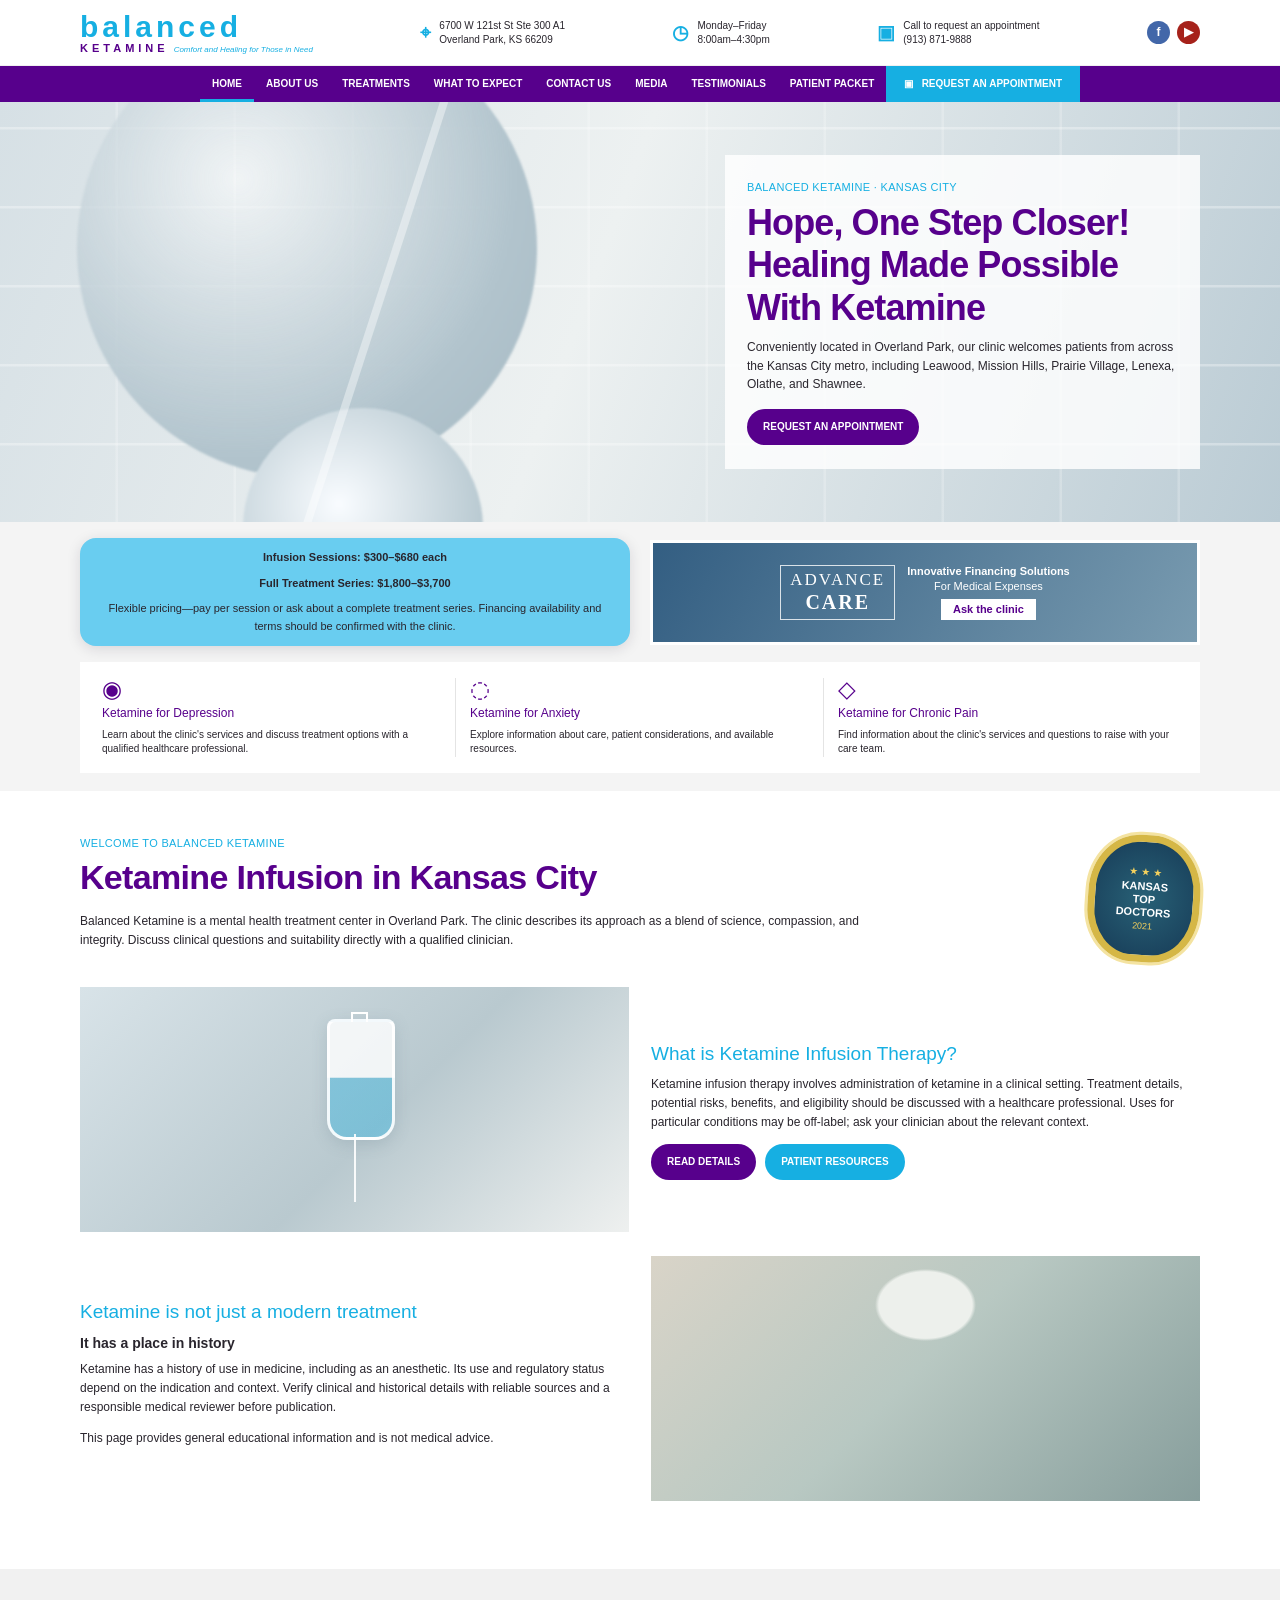
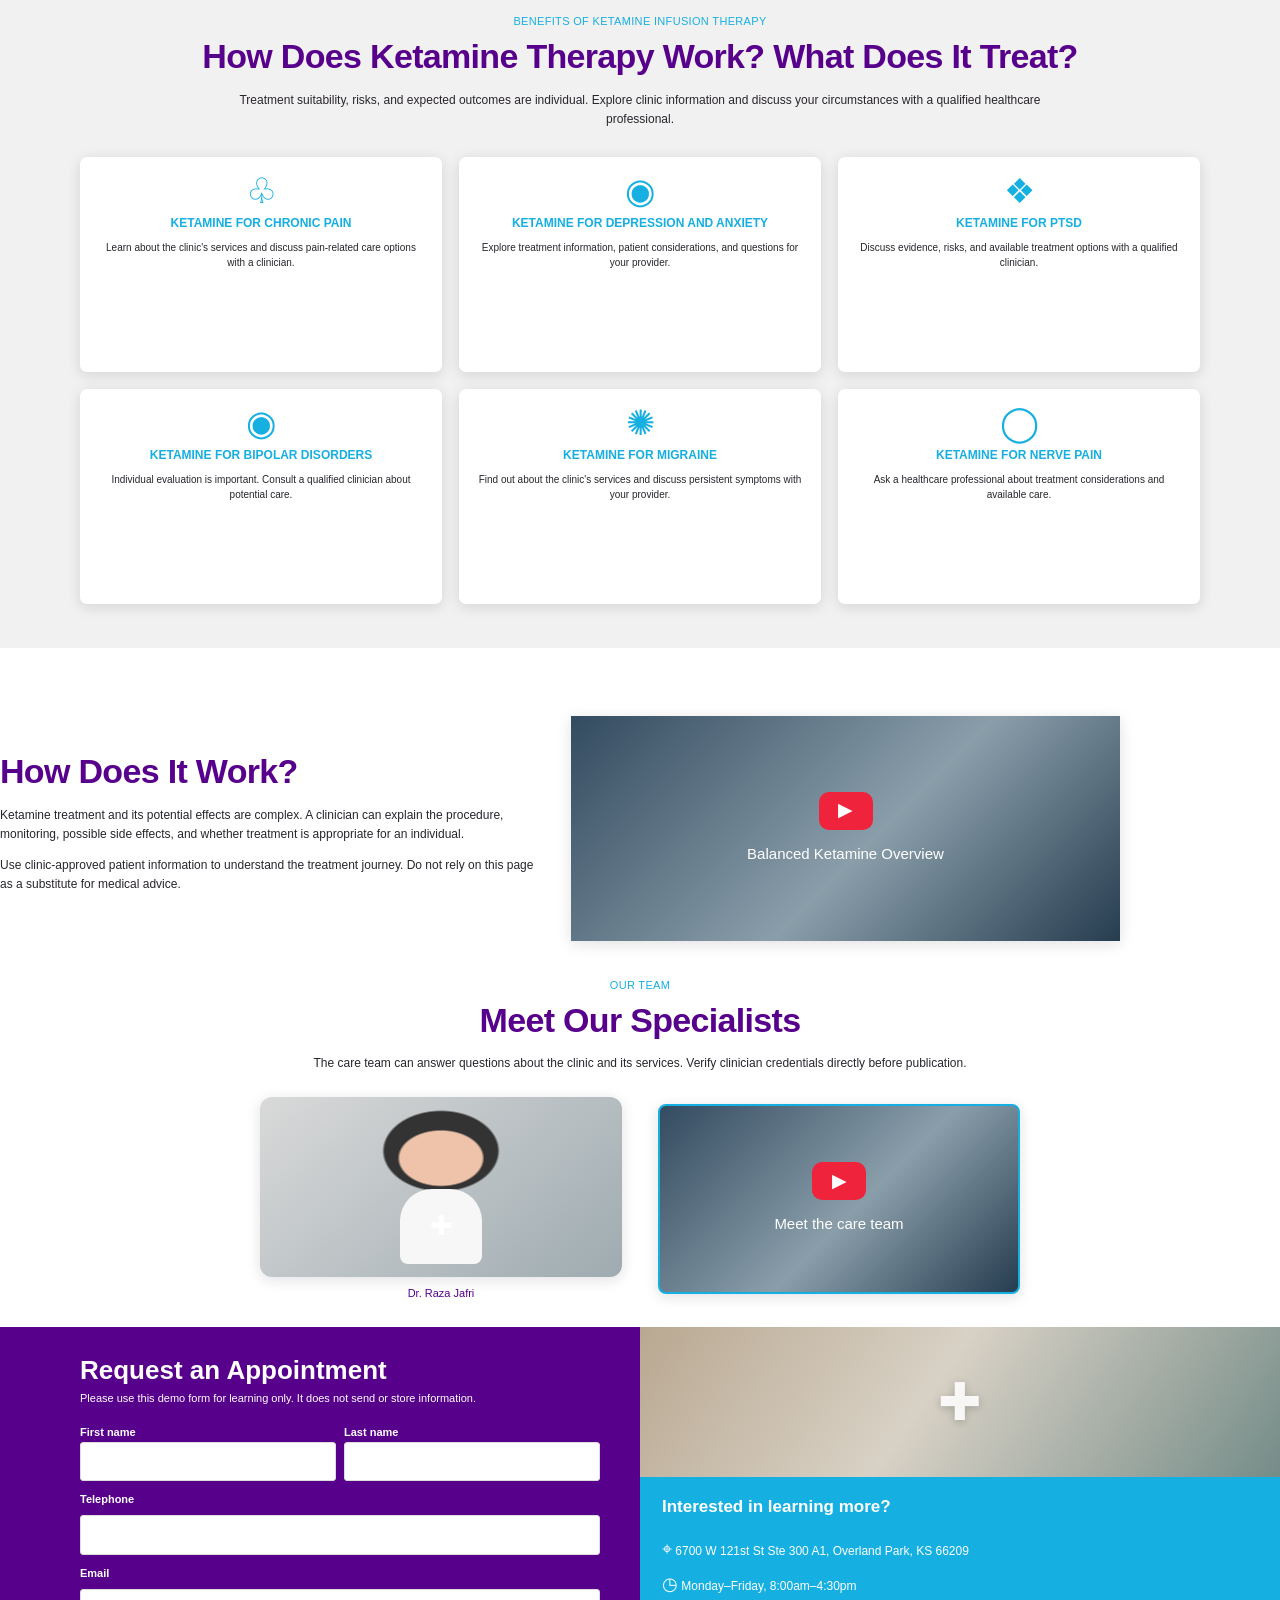
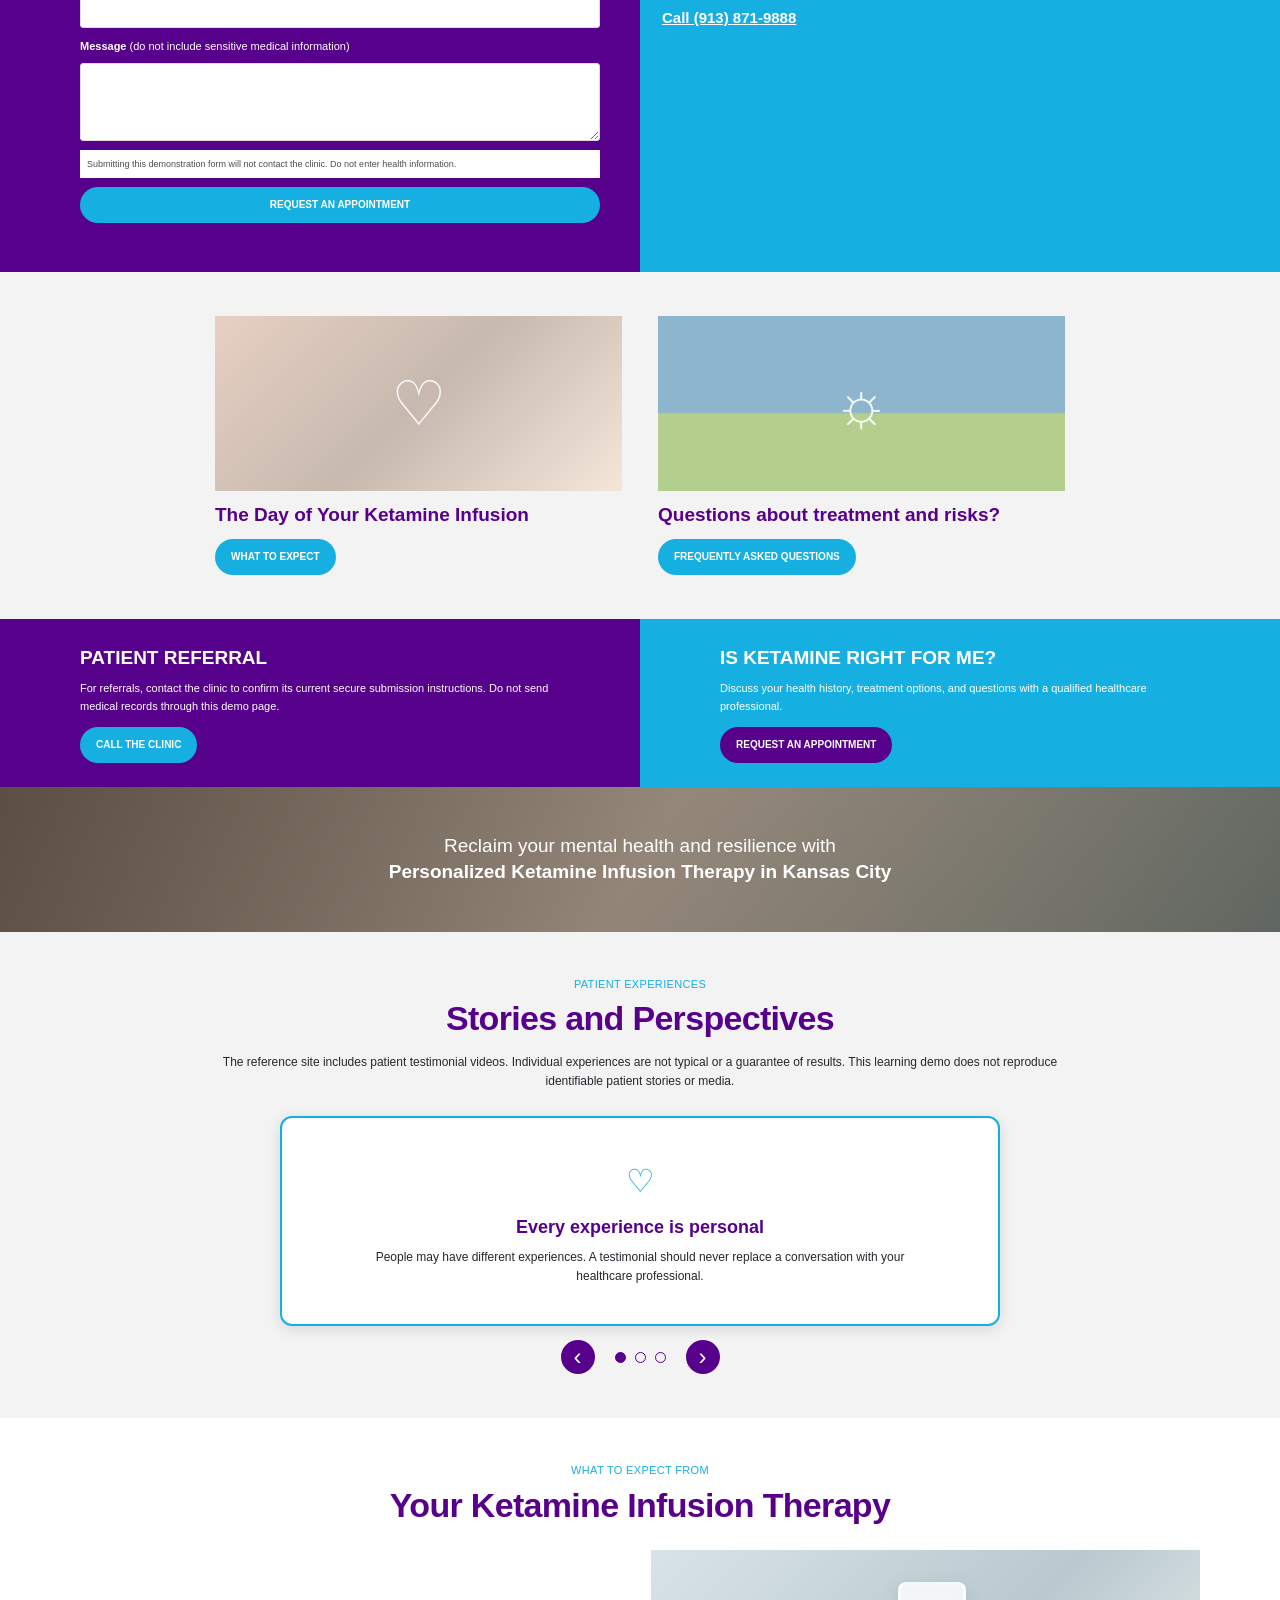
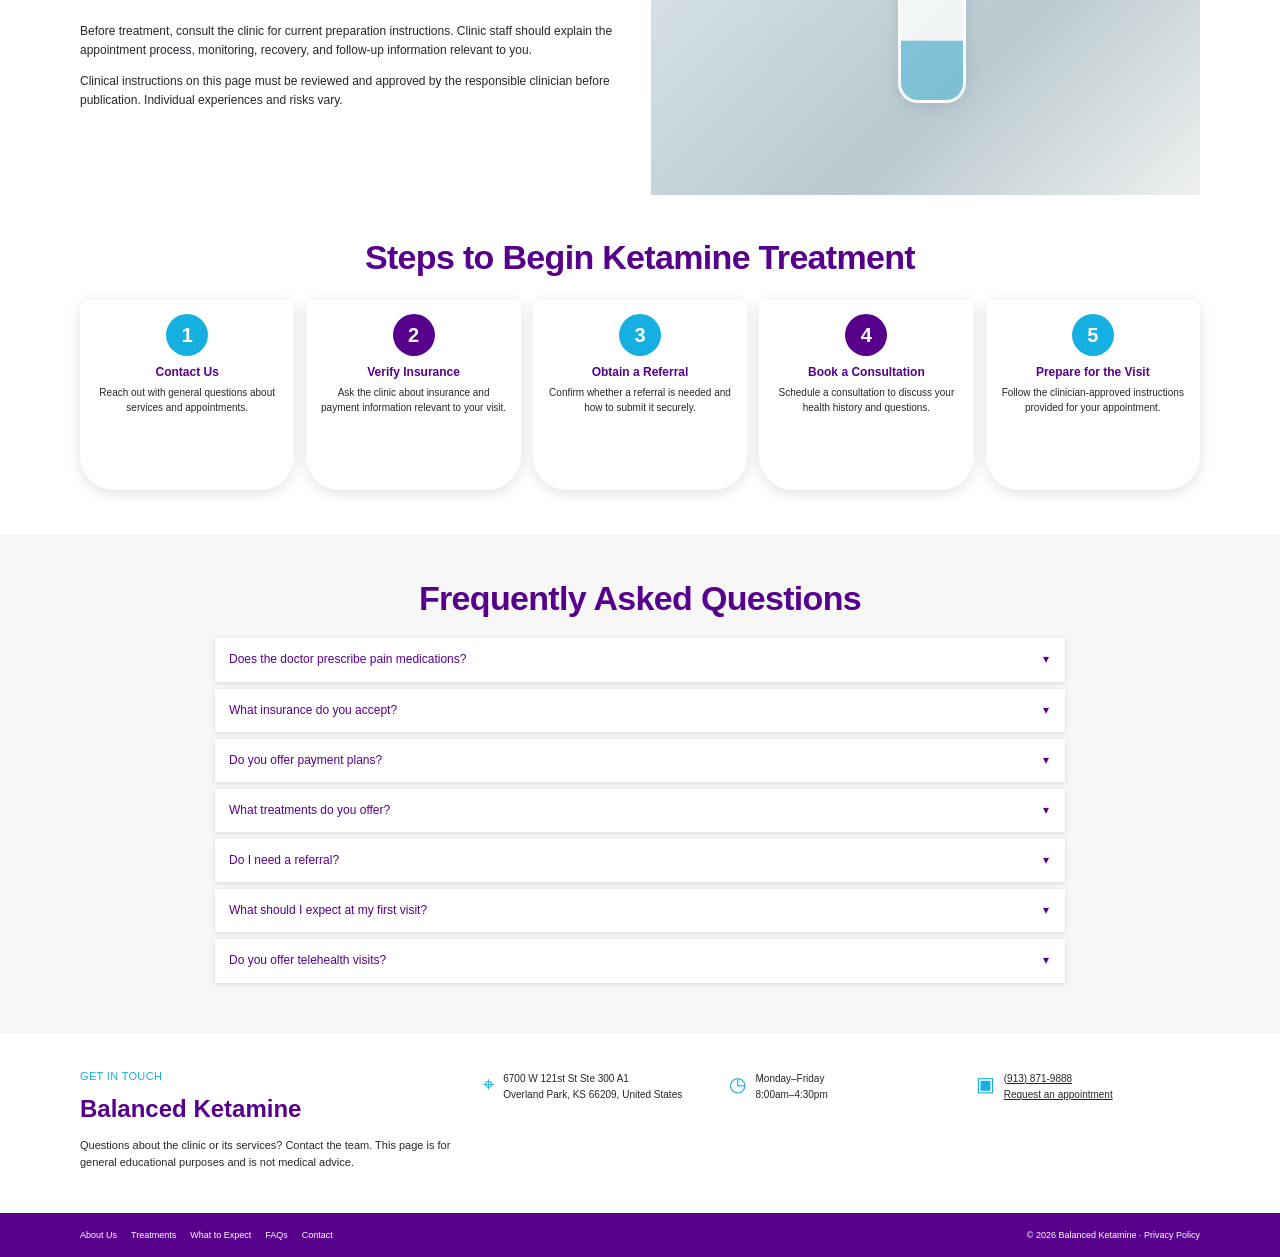
<file: index-v3.html>
<!doctype html>
<html lang="en">
<head>
  <meta charset="utf-8">
  <meta name="viewport" content="width=device-width, initial-scale=1">
  <meta name="description" content="Explore Balanced Ketamine's Kansas City clinic, services, patient resources, and appointment information.">
  <meta name="theme-color" content="#57008c">
  <title>Balanced Ketamine | Kansas City</title>
  <link rel="stylesheet" href="style-v3.css">
  <script src="script-v3.js" defer></script>
</head>
<body>
  <a class="skip-link" href="#main">Skip to content</a>
  <header class="site-header">
    <div class="utility-bar">
      <div class="container utility-inner">
        <a class="brand" href="#home" aria-label="Balanced Ketamine home">
          <span class="brand-word">balanced</span>
          <span class="brand-name">KETAMINE</span>
          <span class="brand-tagline">Comfort and Healing for Those in Need</span>
        </a>
        <div class="utility-item"><span class="utility-icon" aria-hidden="true">⌖</span><span>6700 W 121st St Ste 300 A1<br>Overland Park, KS 66209</span></div>
        <div class="utility-item"><span class="utility-icon" aria-hidden="true">◷</span><span>Monday–Friday<br>8:00am–4:30pm</span></div>
        <a class="utility-item utility-phone" href="tel:+19138719888"><span class="utility-icon" aria-hidden="true">▣</span><span>Call to request an appointment<br>(913) 871-9888</span></a>
        <div class="social-links" aria-label="Social media"><a href="#footer" aria-label="Facebook">f</a><a href="#footer" aria-label="YouTube">▶</a></div>
      </div>
    </div>
    <nav class="main-nav" aria-label="Main navigation">
      <div class="container nav-inner">
        <button class="menu-toggle" type="button" aria-expanded="false" aria-controls="nav-links" aria-label="Open navigation menu"><span></span><span></span><span></span></button>
        <div class="nav-links" id="nav-links">
          <a class="current" href="#home">Home</a><a href="#about">About Us</a><a href="#treatments">Treatments</a><a href="#expect">What to Expect</a><a href="#footer">Contact Us</a><a href="#media">Media</a><a href="#stories">Testimonials</a><a href="#resources">Patient Packet</a>
        </div>
        <a class="nav-appointment" href="#appointment">▣ &nbsp; Request an Appointment</a>
      </div>
    </nav>
  </header>

  <main id="main">
    <section class="hero" id="home" aria-labelledby="hero-title">
      <div class="hero-art" aria-hidden="true"><div class="hero-orb orb-one"></div><div class="hero-orb orb-two"></div><div class="hero-line"></div></div>
      <div class="container hero-inner">
        <div class="hero-copy">
          <p class="eyebrow">Balanced Ketamine · Kansas City</p>
          <h1 id="hero-title">Hope, One Step Closer!<br>Healing Made Possible<br>With Ketamine</h1>
          <p>Conveniently located in Overland Park, our clinic welcomes patients from across the Kansas City metro, including Leawood, Mission Hills, Prairie Village, Lenexa, Olathe, and Shawnee.</p>
          <a class="button button-purple" href="#appointment">Request an Appointment</a>
        </div>
      </div>
    </section>

    <section class="pricing-band" aria-label="Treatment pricing information">
      <div class="container pricing-layout">
        <div class="price-card"><p><strong>Infusion Sessions: $300–$680 each</strong></p><p><strong>Full Treatment Series: $1,800–$3,700</strong></p><p>Flexible pricing—pay per session or ask about a complete treatment series. Financing availability and terms should be confirmed with the clinic.</p></div>
        <a class="financing-card" href="#appointment" aria-label="Ask the clinic about financing options"><span class="financing-logo">ADVANCE<br><b>CARE</b></span><span><strong>Innovative Financing Solutions</strong><br>For Medical Expenses<br><b class="financing-apply">Ask the clinic</b></span></a>
      </div>
    </section>

    <section class="condition-intro" aria-label="Conditions and services">
      <div class="container intro-grid">
        <article><span class="line-icon" aria-hidden="true">◉</span><h2>Ketamine for Depression</h2><p>Learn about the clinic's services and discuss treatment options with a qualified healthcare professional.</p></article>
        <article><span class="line-icon" aria-hidden="true">◌</span><h2>Ketamine for Anxiety</h2><p>Explore information about care, patient considerations, and available resources.</p></article>
        <article><span class="line-icon" aria-hidden="true">◇</span><h2>Ketamine for Chronic Pain</h2><p>Find information about the clinic's services and questions to raise with your care team.</p></article>
      </div>
    </section>

    <section class="welcome section" id="about">
      <div class="container">
        <div class="welcome-heading">
          <div><p class="eyebrow">Welcome to Balanced Ketamine</p><h2 class="section-title">Ketamine Infusion in Kansas City</h2><p>Balanced Ketamine is a mental health treatment center in Overland Park. The clinic describes its approach as a blend of science, compassion, and integrity. Discuss clinical questions and suitability directly with a qualified clinician.</p></div>
          <div class="award-mark" aria-label="Kansas Top Doctors 2021 recognition shown in the reference image"><span>★ ★ ★</span><strong>KANSAS<br>TOP<br>DOCTORS</strong><small>2021</small></div>
        </div>
        <div class="editorial-row">
          <div class="visual-panel infusion-visual" role="img" aria-label="Abstract illustration representing a clinical infusion setting"><span class="infusion-bag" aria-hidden="true"></span><span class="infusion-tube" aria-hidden="true"></span></div>
          <div><h3 class="cyan-heading">What is Ketamine Infusion Therapy?</h3><p>Ketamine infusion therapy involves administration of ketamine in a clinical setting. Treatment details, potential risks, benefits, and eligibility should be discussed with a healthcare professional. Uses for particular conditions may be off-label; ask your clinician about the relevant context.</p><div class="button-row"><a class="button button-purple" href="#treatments">Read Details</a><a class="button button-cyan" href="#resources">Patient Resources</a></div></div>
        </div>
        <div class="editorial-row history-row">
          <div><h3 class="cyan-heading">Ketamine is not just a modern treatment</h3><h3 class="subheading">It has a place in history</h3><p>Ketamine has a history of use in medicine, including as an anesthetic. Its use and regulatory status depend on the indication and context. Verify clinical and historical details with reliable sources and a responsible medical reviewer before publication.</p><p>This page provides general educational information and is not medical advice.</p></div>
          <div class="visual-panel care-visual" role="img" aria-label="Abstract illustration representing a healthcare team"></div>
        </div>
      </div>
    </section>

    <section class="treatments section" id="treatments">
      <div class="container"><p class="eyebrow centered">Benefits of Ketamine Infusion Therapy</p><h2 class="section-title centered">How Does Ketamine Therapy Work? What Does It Treat?</h2><p class="section-lede">Treatment suitability, risks, and expected outcomes are individual. Explore clinic information and discuss your circumstances with a qualified healthcare professional.</p>
        <div class="treatment-grid">
          <a class="treatment-card" href="#appointment"><span class="treatment-icon" aria-hidden="true">♧</span><h3>Ketamine for Chronic Pain</h3><p>Learn about the clinic's services and discuss pain-related care options with a clinician.</p></a>
          <a class="treatment-card" href="#appointment"><span class="treatment-icon" aria-hidden="true">◉</span><h3>Ketamine for Depression and Anxiety</h3><p>Explore treatment information, patient considerations, and questions for your provider.</p></a>
          <a class="treatment-card" href="#appointment"><span class="treatment-icon" aria-hidden="true">❖</span><h3>Ketamine for PTSD</h3><p>Discuss evidence, risks, and available treatment options with a qualified clinician.</p></a>
          <a class="treatment-card" href="#appointment"><span class="treatment-icon" aria-hidden="true">◉</span><h3>Ketamine for Bipolar Disorders</h3><p>Individual evaluation is important. Consult a qualified clinician about potential care.</p></a>
          <a class="treatment-card" href="#appointment"><span class="treatment-icon" aria-hidden="true">✺</span><h3>Ketamine for Migraine</h3><p>Find out about the clinic's services and discuss persistent symptoms with your provider.</p></a>
          <a class="treatment-card" href="#appointment"><span class="treatment-icon" aria-hidden="true">◯</span><h3>Ketamine for Nerve Pain</h3><p>Ask a healthcare professional about treatment considerations and available care.</p></a>
        </div>
      </div>
    </section>

    <section class="how-it-works section" id="media">
      <div class="container editorial-row">
        <div><h2 class="section-title">How Does It Work?</h2><p>Ketamine treatment and its potential effects are complex. A clinician can explain the procedure, monitoring, possible side effects, and whether treatment is appropriate for an individual.</p><p>Use clinic-approved patient information to understand the treatment journey. Do not rely on this page as a substitute for medical advice.</p></div>
        <a class="video-card" href="#expect" aria-label="Learn about the treatment process"><span class="video-play" aria-hidden="true">▶</span><span>Balanced Ketamine Overview</span></a>
      </div>
      <div class="container team-block"><p class="eyebrow centered">Our Team</p><h2 class="section-title centered">Meet Our Specialists</h2><p class="section-lede">The care team can answer questions about the clinic and its services. Verify clinician credentials directly before publication.</p><div class="team-grid"><div class="doctor-art" role="img" aria-label="Illustrated clinician portrait, not a photograph"><span aria-hidden="true">✚</span></div><p class="doctor-caption">Dr. Raza Jafri</p><a class="video-card team-video" href="#appointment" aria-label="Contact the clinic about its team"><span class="video-play" aria-hidden="true">▶</span><span>Meet the care team</span></a></div></div>
    </section>

    <section class="appointment-section" id="appointment">
      <div class="appointment-form-panel"><div class="form-wrap"><h2>Request an Appointment</h2><p class="form-intro">Please use this demo form for learning only. It does not send or store information.</p><form id="appointment-form" novalidate>
        <div class="form-row"><div><label for="first-name">First name</label><input id="first-name" name="firstName" autocomplete="given-name" required></div><div><label for="last-name">Last name</label><input id="last-name" name="lastName" autocomplete="family-name" required></div></div>
        <label for="phone">Telephone</label><input id="phone" name="phone" type="tel" autocomplete="tel" required>
        <label for="email">Email</label><input id="email" name="email" type="email" autocomplete="email" required>
        <label for="message">Message <span>(do not include sensitive medical information)</span></label><textarea id="message" name="message" rows="3"></textarea>
        <p class="privacy-note">Submitting this demonstration form will not contact the clinic. Do not enter health information.</p><button class="button button-cyan" type="submit">Request an Appointment</button><p class="form-status" id="form-status" role="status" aria-live="polite"></p>
      </form></div></div>
      <div class="appointment-info"><div class="clinic-art" aria-hidden="true"><span class="clinic-cross">✚</span></div><div class="clinic-details"><h2>Interested in learning more?</h2><p><span aria-hidden="true">⌖</span> 6700 W 121st St Ste 300 A1, Overland Park, KS 66209</p><p><span aria-hidden="true">◷</span> Monday–Friday, 8:00am–4:30pm</p><a href="tel:+19138719888">Call (913) 871-9888</a></div></div>
    </section>

    <section class="resources section" id="resources"><div class="container resource-grid"><article class="resource-item"><div class="resource-art hands-art" aria-hidden="true">♡</div><h2>The Day of Your Ketamine Infusion</h2><a class="button button-cyan" href="#expect">What to Expect</a></article><article class="resource-item"><div class="resource-art horizon-art" aria-hidden="true">☼</div><h2>Questions about treatment and risks?</h2><a class="button button-cyan" href="#faq">Frequently Asked Questions</a></article></div></section>

    <section class="referral-strip"><div><h2>Patient Referral</h2><p>For referrals, contact the clinic to confirm its current secure submission instructions. Do not send medical records through this demo page.</p><a class="button button-cyan" href="tel:+19138719888">Call the Clinic</a></div><div><h2>Is Ketamine Right for Me?</h2><p>Discuss your health history, treatment options, and questions with a qualified healthcare professional.</p><a class="button button-purple" href="#appointment">Request an Appointment</a></div></section>

    <section class="banner-message" aria-label="Clinic message"><p>Reclaim your mental health and resilience with<br><strong>Personalized Ketamine Infusion Therapy in Kansas City</strong></p></section>

    <section class="stories section" id="stories"><div class="container"><p class="eyebrow centered">Patient Experiences</p><h2 class="section-title centered">Stories and Perspectives</h2><p class="section-lede">The reference site includes patient testimonial videos. Individual experiences are not typical or a guarantee of results. This learning demo does not reproduce identifiable patient stories or media.</p>
      <div class="slider" aria-roledescription="carousel" aria-label="Patient information carousel"><div class="slides" aria-live="polite">
        <article class="slide is-active"><span class="slide-symbol" aria-hidden="true">♡</span><h3>Every experience is personal</h3><p>People may have different experiences. A testimonial should never replace a conversation with your healthcare professional.</p></article>
        <article class="slide"><span class="slide-symbol" aria-hidden="true">◉</span><h3>Ask questions about care</h3><p>Discuss possible benefits, risks, alternatives, and what treatment may involve with a qualified clinician.</p></article>
        <article class="slide"><span class="slide-symbol" aria-hidden="true">✧</span><h3>Outcomes are not guaranteed</h3><p>Individual treatment outcomes vary. Patient stories should not be understood as a promise or typical result.</p></article>
      </div><div class="slider-controls"><button class="slider-arrow" type="button" data-direction="previous" aria-label="Previous slide">‹</button><div class="slider-dots" role="group" aria-label="Choose a slide"><button class="slider-dot is-active" type="button" aria-label="Show slide 1" aria-pressed="true"></button><button class="slider-dot" type="button" aria-label="Show slide 2" aria-pressed="false"></button><button class="slider-dot" type="button" aria-label="Show slide 3" aria-pressed="false"></button></div><button class="slider-arrow" type="button" data-direction="next" aria-label="Next slide">›</button></div></div>
    </div></section>

    <section class="expect-section section" id="expect"><div class="container"><p class="eyebrow centered">What to Expect From</p><h2 class="section-title centered">Your Ketamine Infusion Therapy</h2><div class="editorial-row"><div><p>Before treatment, consult the clinic for current preparation instructions. Clinic staff should explain the appointment process, monitoring, recovery, and follow-up information relevant to you.</p><p>Clinical instructions on this page must be reviewed and approved by the responsible clinician before publication. Individual experiences and risks vary.</p></div><div class="visual-panel infusion-visual" role="img" aria-label="Abstract illustration of infusion equipment"></div></div>
      <h2 class="section-title centered steps-heading">Steps to Begin Ketamine Treatment</h2><div class="steps-grid"><article><span>1</span><h3>Contact Us</h3><p>Reach out with general questions about services and appointments.</p></article><article><span>2</span><h3>Verify Insurance</h3><p>Ask the clinic about insurance and payment information relevant to your visit.</p></article><article><span>3</span><h3>Obtain a Referral</h3><p>Confirm whether a referral is needed and how to submit it securely.</p></article><article><span>4</span><h3>Book a Consultation</h3><p>Schedule a consultation to discuss your health history and questions.</p></article><article><span>5</span><h3>Prepare for the Visit</h3><p>Follow the clinician-approved instructions provided for your appointment.</p></article></div>
    </div></section>

    <section class="faq-section section" id="faq"><div class="container"><h2 class="section-title centered">Frequently Asked Questions</h2><div class="faq-list">
      <details class="faq-item"><summary>Does the doctor prescribe pain medications?</summary><p>For questions about prescriptions, contact the clinic directly. Prescribing decisions require individual medical review.</p></details>
      <details class="faq-item"><summary>What insurance do you accept?</summary><p>Contact the clinic to confirm current insurance and payment information.</p></details>
      <details class="faq-item"><summary>Do you offer payment plans?</summary><p>Ask the clinic about current payment and financing options and review all terms before enrolling.</p></details>
      <details class="faq-item"><summary>What treatments do you offer?</summary><p>Contact the clinic for an up-to-date description of services and discuss suitability with a qualified clinician.</p></details>
      <details class="faq-item"><summary>Do I need a referral?</summary><p>Contact the clinic to confirm whether a referral is needed and how to provide it securely.</p></details>
      <details class="faq-item"><summary>What should I expect at my first visit?</summary><p>Ask the clinic about consultation steps, required documents, and any preparation instructions.</p></details>
      <details class="faq-item"><summary>Do you offer telehealth visits?</summary><p>Contact the clinic for current appointment formats and availability.</p></details>
    </div></div></section>
  </main>

  <footer class="site-footer" id="footer"><div class="container footer-main"><div class="footer-contact-copy"><p class="eyebrow">Get in Touch</p><h2>Balanced Ketamine</h2><p>Questions about the clinic or its services? Contact the team. This page is for general educational purposes and is not medical advice.</p></div><div class="footer-detail"><span aria-hidden="true">⌖</span><p>6700 W 121st St Ste 300 A1<br>Overland Park, KS 66209, United States</p></div><div class="footer-detail"><span aria-hidden="true">◷</span><p>Monday–Friday<br>8:00am–4:30pm</p></div><div class="footer-detail"><span aria-hidden="true">▣</span><p><a href="tel:+19138719888">(913) 871-9888</a><br><a href="#appointment">Request an appointment</a></p></div></div><div class="footer-bottom"><div class="container footer-bottom-inner"><nav aria-label="Footer navigation"><a href="#about">About Us</a><a href="#treatments">Treatments</a><a href="#expect">What to Expect</a><a href="#faq">FAQs</a><a href="#appointment">Contact</a></nav><span>© <span id="year">2026</span> Balanced Ketamine · <a href="#footer">Privacy Policy</a></span></div></div></footer>
</body>
</html>
</file>
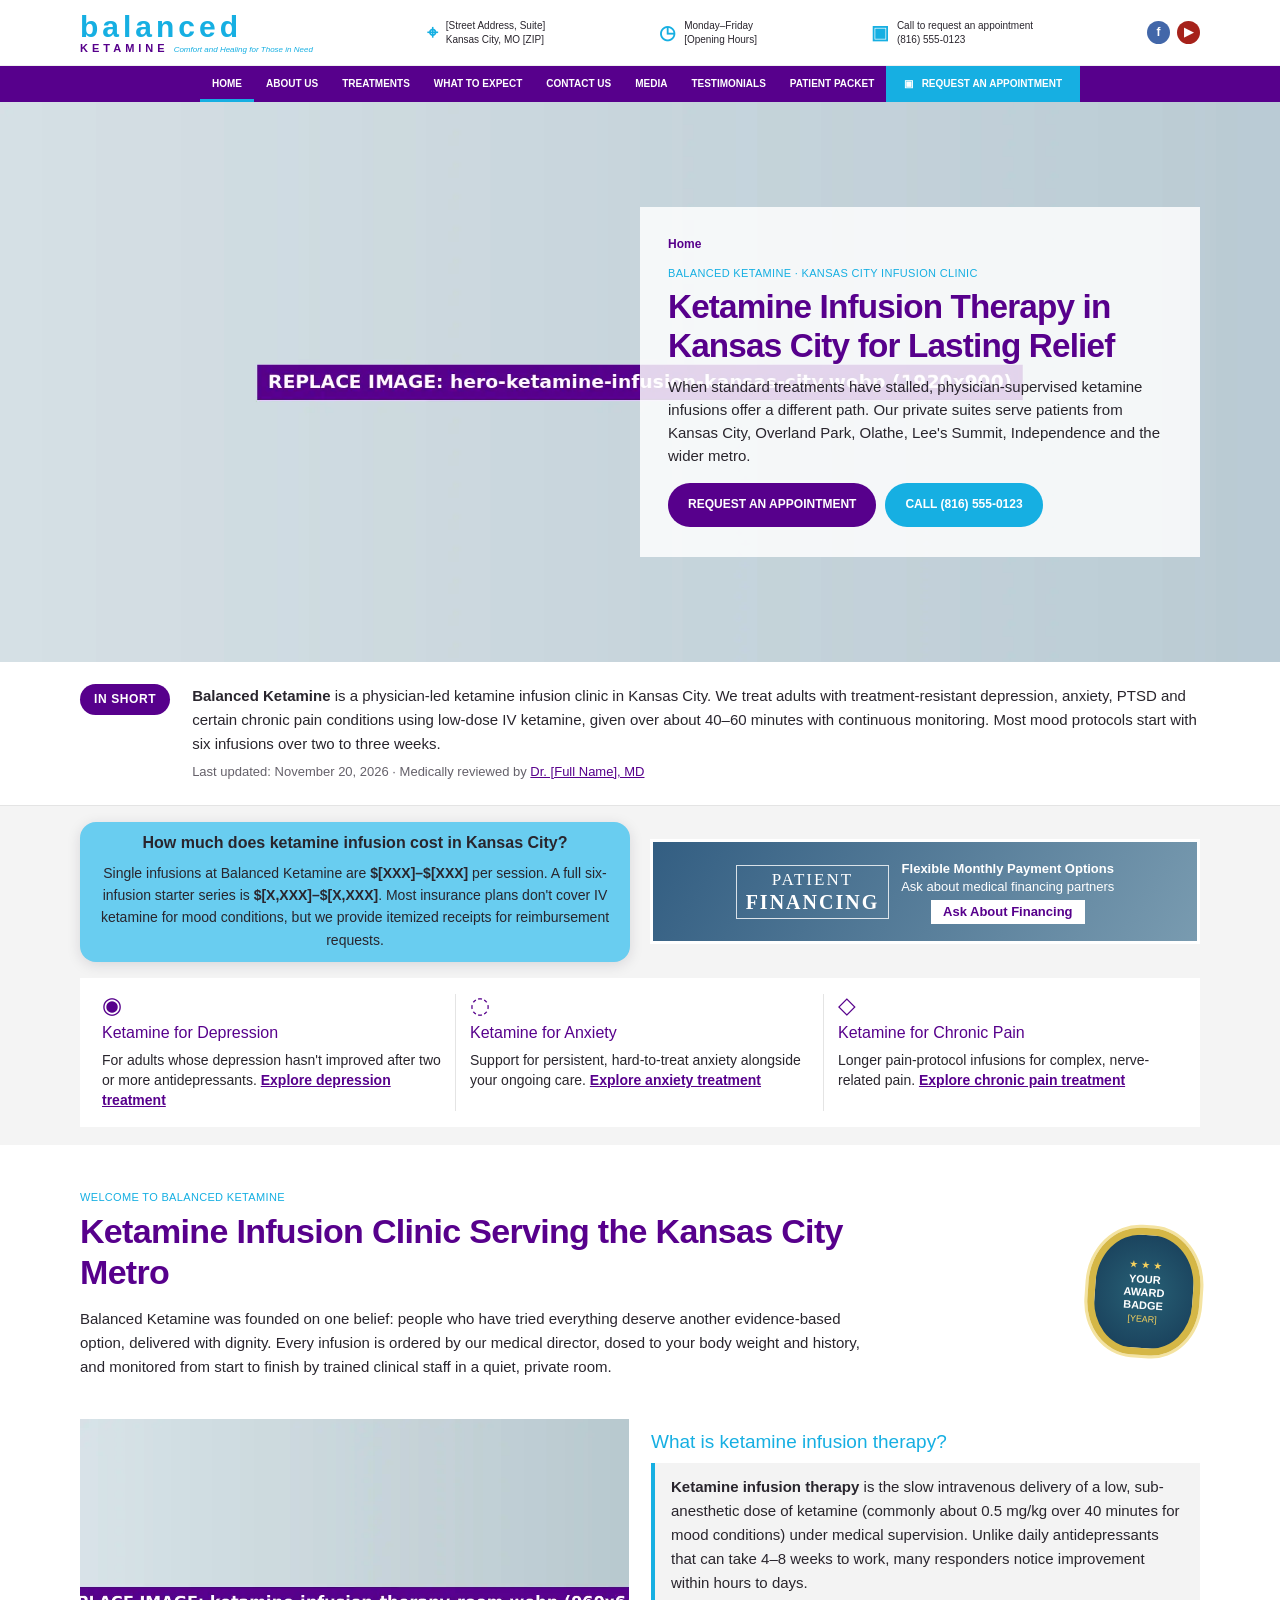
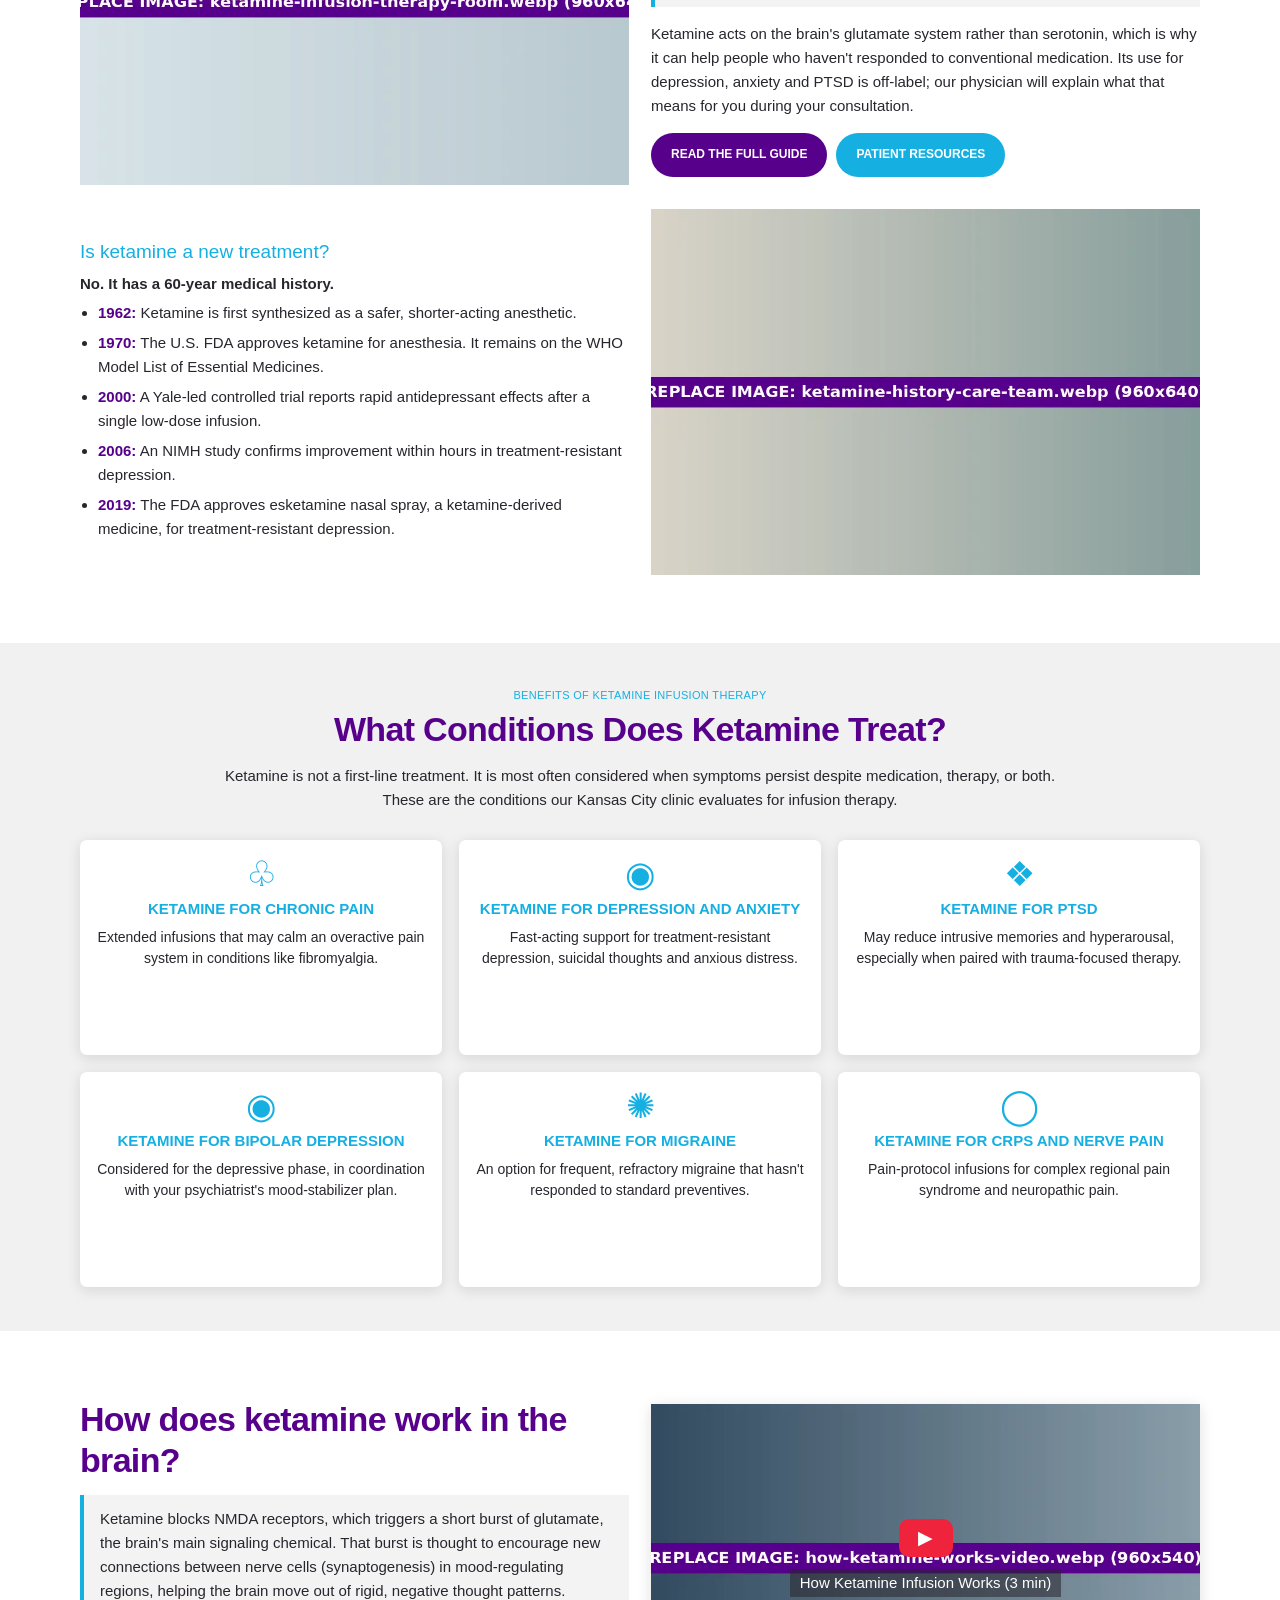
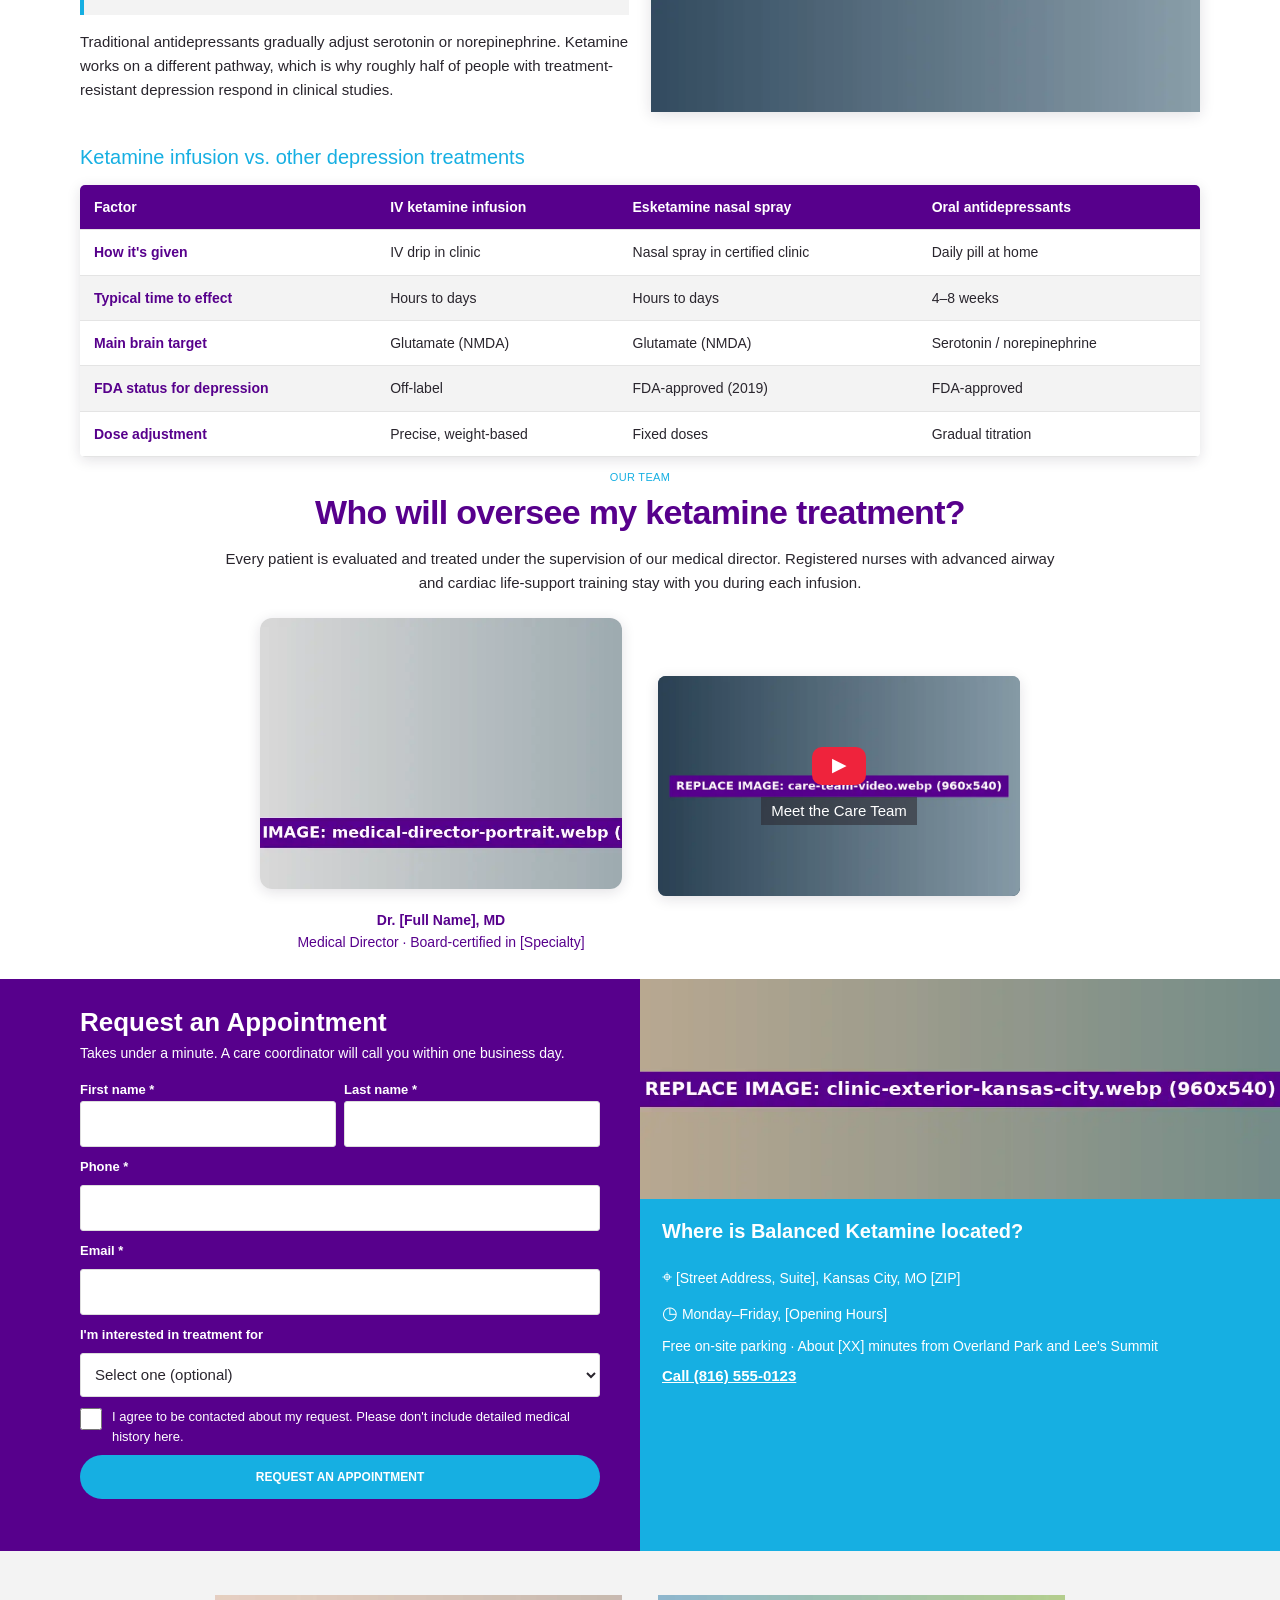
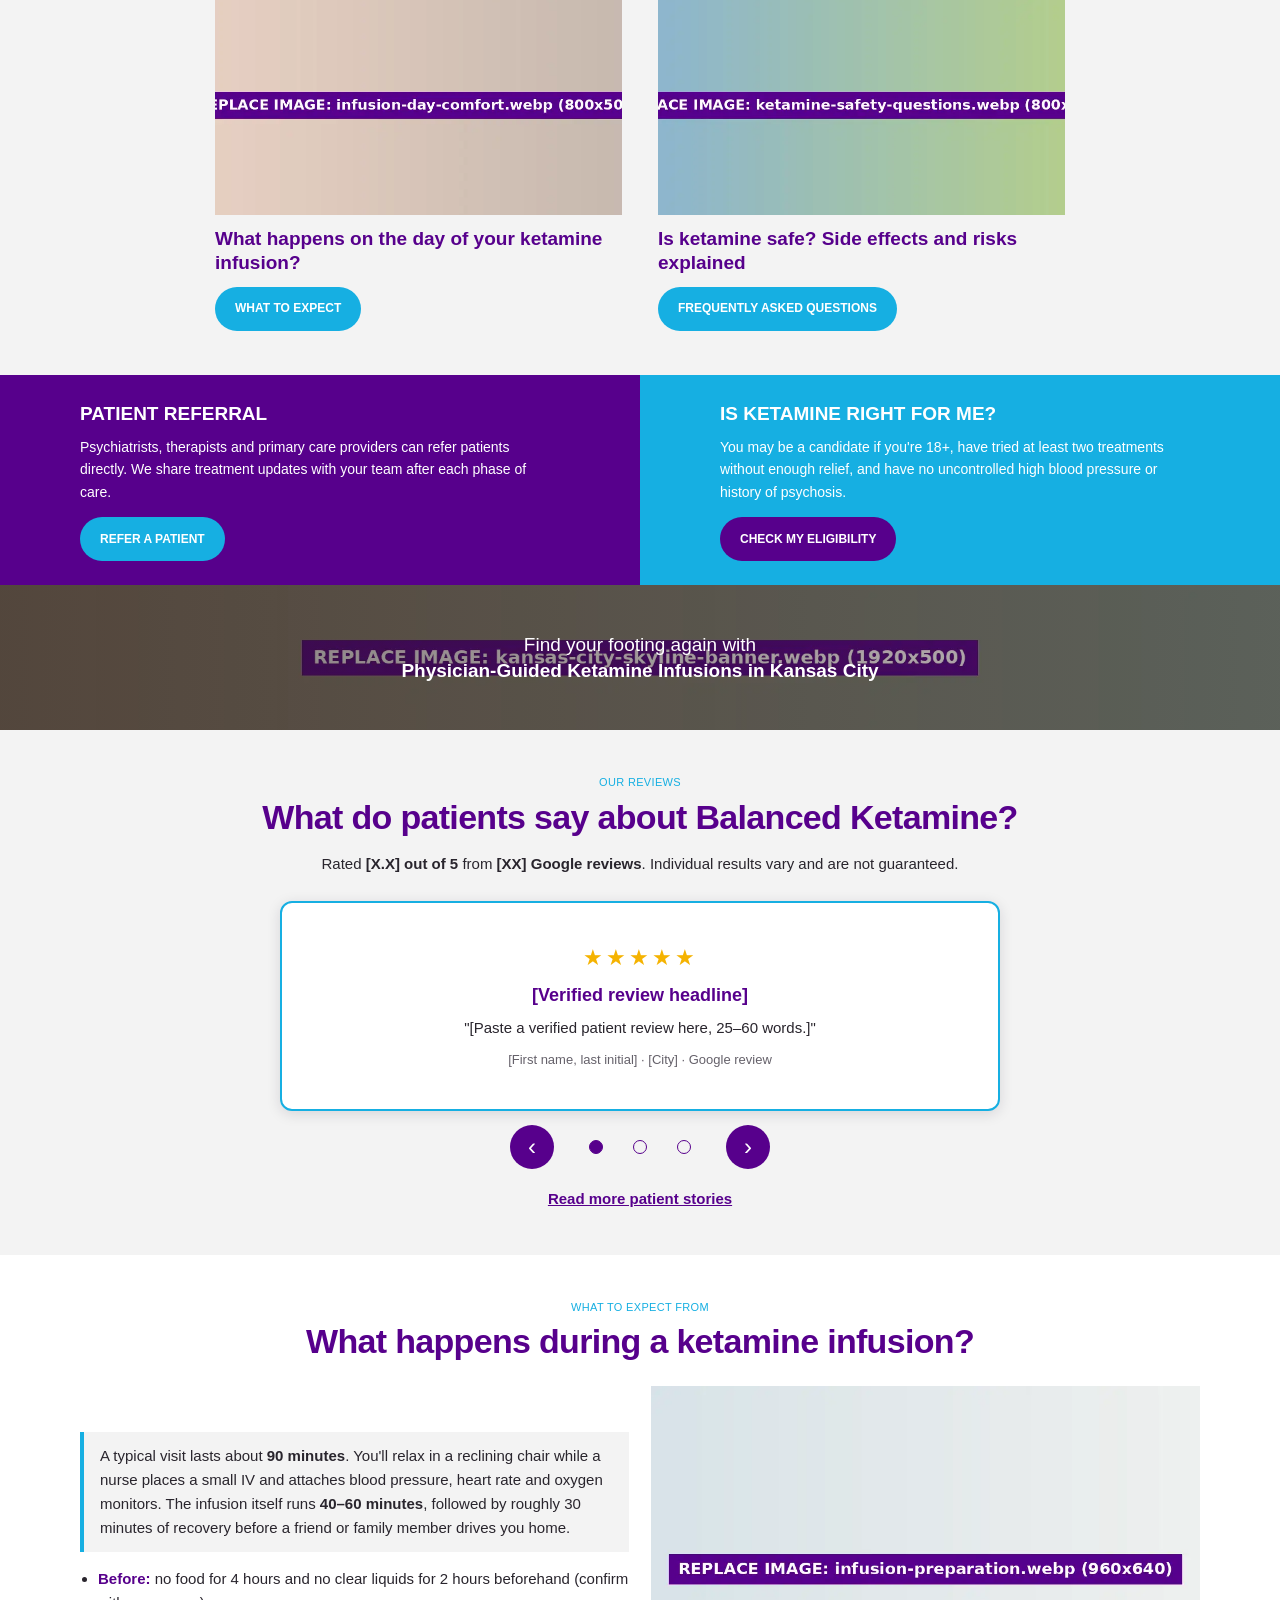
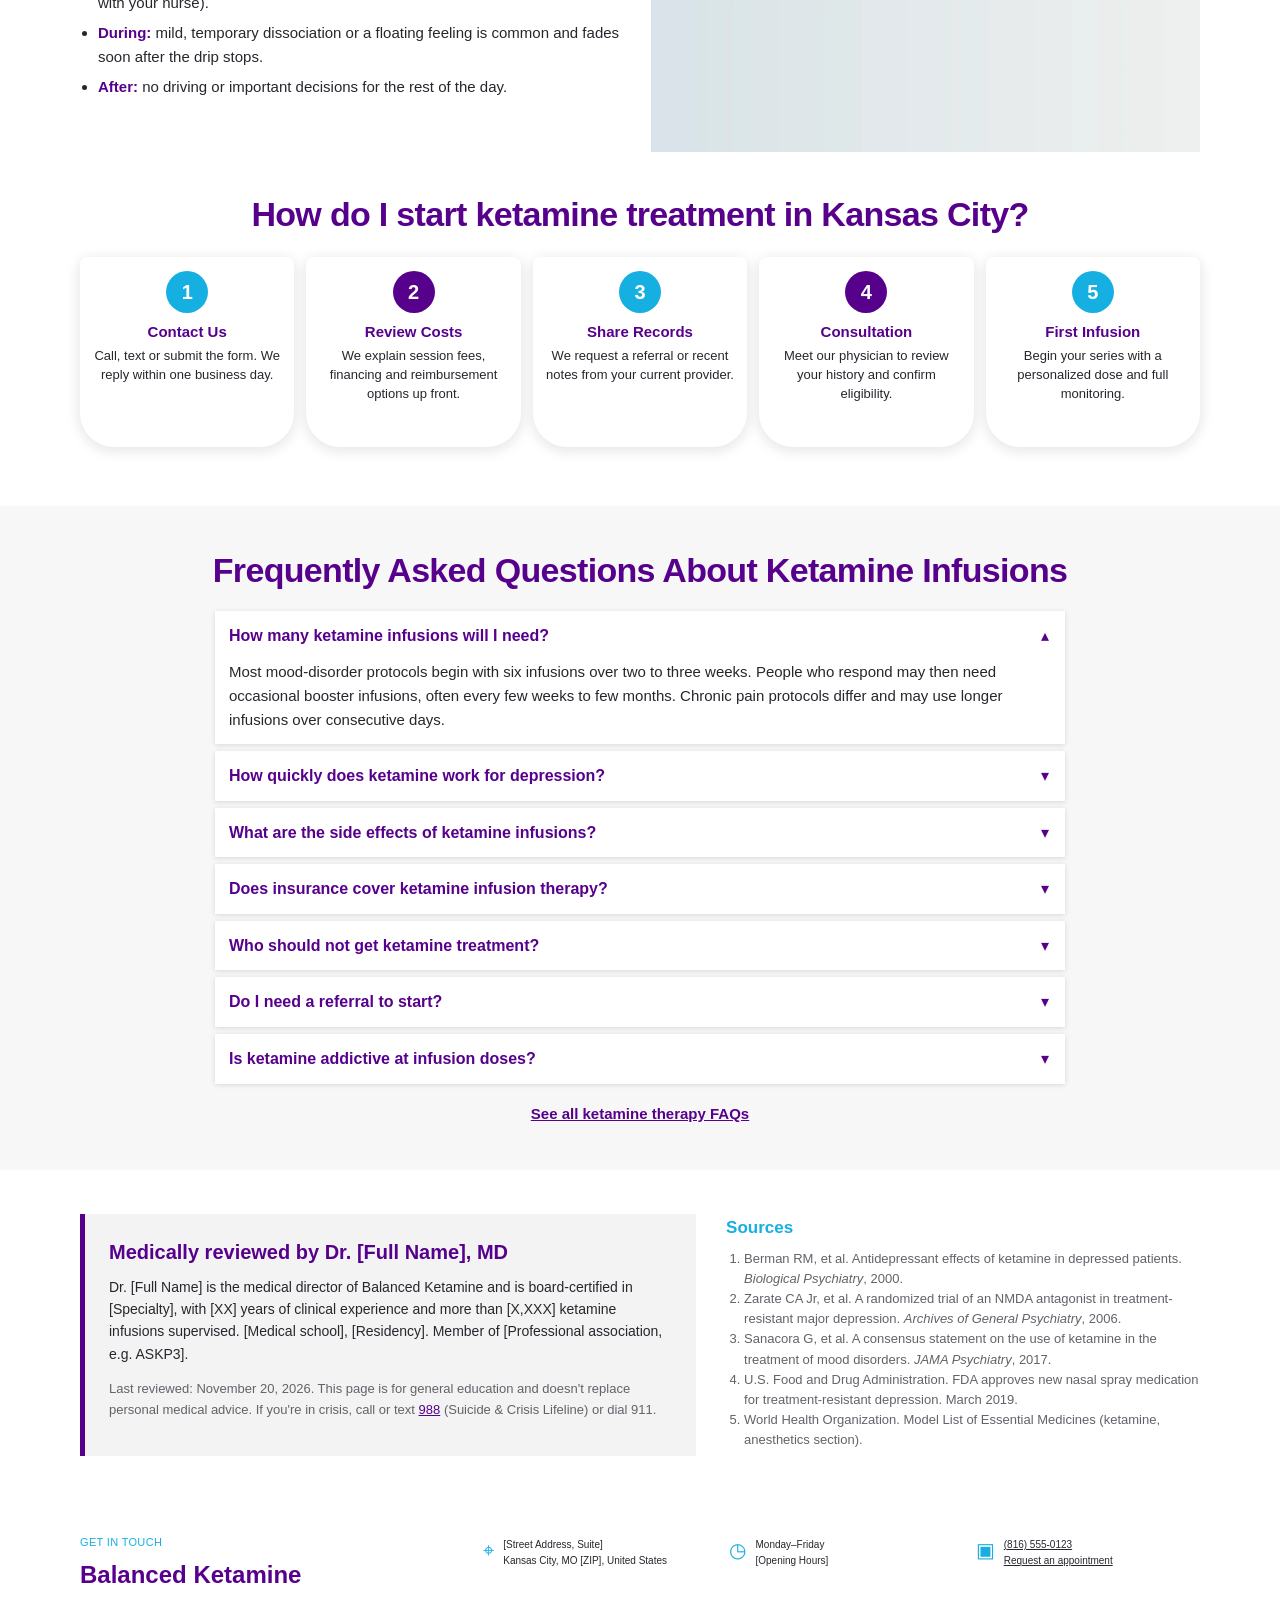
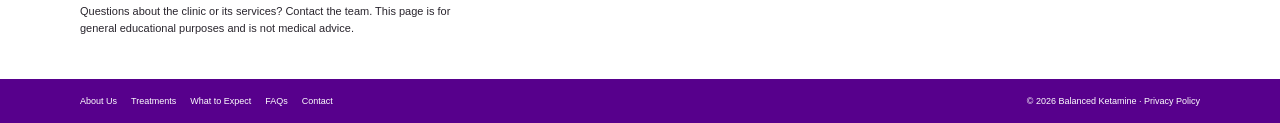
<file: index-v4.html>
<!doctype html>
<html lang="en-US">
<head>
  <meta charset="utf-8">
  <meta name="viewport" content="width=device-width, initial-scale=1">

  <!-- ===================================================================
       PRIMARY SEO
       TODO(DOMAIN): replace https://www.balancedketamine.com with the live domain
       everywhere in this file (canonical, OG, schema).
       NOTE: Per project brief the home page is excluded from sitemap.xml and
       disallowed in robots.txt — see README-v4.md for the SEO trade-off.
       =================================================================== -->
  <title>Ketamine Infusion Therapy Kansas City | Balanced Ketamine</title>
  <meta name="description" content="Balanced Ketamine provides physician-led ketamine infusion therapy in Kansas City for depression, anxiety, PTSD and chronic pain. Request a consultation today.">
  <link rel="canonical" href="https://www.balancedketamine.com/">
  <meta name="robots" content="index, follow, max-image-preview:large">
  <meta name="theme-color" content="#57008c">

  <!-- Open Graph -->
  <meta property="og:type" content="website">
  <meta property="og:site_name" content="Balanced Ketamine">
  <meta property="og:locale" content="en_US">
  <meta property="og:url" content="https://www.balancedketamine.com/">
  <meta property="og:title" content="Ketamine Infusion Therapy Kansas City | Balanced Ketamine">
  <meta property="og:description" content="Physician-led ketamine infusion therapy in Kansas City for treatment-resistant depression, anxiety, PTSD and chronic pain.">
  <meta property="og:image" content="https://www.balancedketamine.com/images/hero-ketamine-infusion-kansas-city.webp">
  <meta property="og:image:width" content="1920">
  <meta property="og:image:height" content="900">
  <meta property="og:image:alt" content="Calm ketamine infusion suite at Balanced Ketamine in Kansas City">

  <!-- Twitter Card -->
  <meta name="twitter:card" content="summary_large_image">
  <meta name="twitter:title" content="Ketamine Infusion Therapy Kansas City | Balanced Ketamine">
  <meta name="twitter:description" content="Physician-led ketamine infusion therapy in Kansas City for depression, anxiety, PTSD and chronic pain.">
  <meta name="twitter:image" content="https://www.balancedketamine.com/images/hero-ketamine-infusion-kansas-city.webp">

  <!-- Performance: preload the LCP hero image -->
  <link rel="preload" as="image" href="images/hero-ketamine-infusion-kansas-city.webp" type="image/webp" fetchpriority="high">

  <!-- Existing design system (unchanged) + v4 additive components -->
  <link rel="stylesheet" href="style-v3.css">
  <link rel="stylesheet" href="style-v4.css">
  <script src="script-v4.js" defer></script>

  <!-- ===================================================================
       CONVERSION TRACKING (ready, disabled until IDs are added)
       1) GA4: replace G-XXXXXXXXXX and uncomment.
       2) Meta Pixel: replace 000000000000000 and uncomment.
       script-v4.js pushes events to dataLayer and calls gtag()/fbq() when present:
       generate_lead / Lead, click_to_call / Contact, whatsapp_click / Contact,
       book_appointment_click.
       =================================================================== -->
  <script>window.dataLayer = window.dataLayer || [];</script>
  <!--
  <script async src="https://www.googletagmanager.com/gtag/js?id=G-XXXXXXXXXX"></script>
  <script>
    function gtag(){dataLayer.push(arguments);}
    gtag('js', new Date());
    gtag('config', 'G-XXXXXXXXXX');
  </script>
  <script>
    !function(f,b,e,v,n,t,s){if(f.fbq)return;n=f.fbq=function(){n.callMethod?
    n.callMethod.apply(n,arguments):n.queue.push(arguments)};if(!f._fbq)f._fbq=n;
    n.push=n;n.loaded=!0;n.version='2.0';n.queue=[];t=b.createElement(e);t.async=!0;
    t.src=v;s=b.getElementsByTagName(e)[0];s.parentNode.insertBefore(t,s)}(window,
    document,'script','https://connect.facebook.net/en_US/fbevents.js');
    fbq('init', '000000000000000');
    fbq('track', 'PageView');
  </script>
  -->

  <!-- ===================================================================
       STRUCTURED DATA (JSON-LD): MedicalClinic (LocalBusiness) + Organization
       + WebSite + WebPage + BreadcrumbList + Physician.
       TODO(NAP): replace every [bracketed] value and the 555 phone number.
       No AggregateRating is included — add one only from real, verifiable reviews.
       =================================================================== -->
  <script type="application/ld+json">
  {
    "@context": "https://schema.org",
    "@graph": [
      {
        "@type": "Organization",
        "@id": "https://www.balancedketamine.com/#organization",
        "name": "Balanced Ketamine",
        "url": "https://www.balancedketamine.com/",
        "logo": "https://www.balancedketamine.com/images/logo.webp",
        "telephone": "+1-816-555-0123",
        "sameAs": [
          "https://www.facebook.com/[balancedketamine]",
          "https://www.instagram.com/[balancedketamine]",
          "https://www.youtube.com/@[balancedketamine]",
          "https://www.linkedin.com/company/[balancedketamine]",
          "https://www.google.com/maps?cid=[GOOGLE_BUSINESS_CID]"
        ]
      },
      {
        "@type": ["MedicalClinic", "LocalBusiness"],
        "@id": "https://www.balancedketamine.com/#clinic",
        "name": "Balanced Ketamine",
        "description": "Physician-led ketamine infusion clinic serving the Kansas City metro for treatment-resistant depression, anxiety, PTSD and chronic pain.",
        "url": "https://www.balancedketamine.com/",
        "image": "https://www.balancedketamine.com/images/clinic-exterior-kansas-city.webp",
        "telephone": "+1-816-555-0123",
        "email": "[info@balancedketamine.com]",
        "priceRange": "$$$",
        "parentOrganization": { "@id": "https://www.balancedketamine.com/#organization" },
        "address": {
          "@type": "PostalAddress",
          "streetAddress": "[Street Address, Suite]",
          "addressLocality": "Kansas City",
          "addressRegion": "MO",
          "postalCode": "[ZIP]",
          "addressCountry": "US"
        },
        "geo": { "@type": "GeoCoordinates", "latitude": "[LAT]", "longitude": "[LNG]" },
        "openingHoursSpecification": [{
          "@type": "OpeningHoursSpecification",
          "dayOfWeek": ["Monday", "Tuesday", "Wednesday", "Thursday", "Friday"],
          "opens": "[08:00]",
          "closes": "[17:00]"
        }],
        "areaServed": ["Kansas City, MO", "Kansas City, KS", "Overland Park, KS", "Olathe, KS", "Lee's Summit, MO", "Independence, MO", "Lenexa, KS", "Shawnee, KS"],
        "medicalSpecialty": ["Psychiatric", "Anesthesia", "PainMedicine"],
        "availableService": [
          { "@type": "MedicalTherapy", "name": "Ketamine infusion therapy for depression" },
          { "@type": "MedicalTherapy", "name": "Ketamine infusion therapy for anxiety" },
          { "@type": "MedicalTherapy", "name": "Ketamine infusion therapy for PTSD" },
          { "@type": "MedicalTherapy", "name": "Ketamine infusion therapy for chronic pain" }
        ],
        "employee": { "@id": "https://www.balancedketamine.com/#medical-director" },
        "sameAs": [
          "https://www.facebook.com/[balancedketamine]",
          "https://www.instagram.com/[balancedketamine]",
          "https://www.youtube.com/@[balancedketamine]"
        ]
      },
      {
        "@type": "Physician",
        "@id": "https://www.balancedketamine.com/#medical-director",
        "name": "Dr. [Full Name], MD",
        "jobTitle": "Medical Director",
        "medicalSpecialty": "[Anesthesiology / Psychiatry]",
        "worksFor": { "@id": "https://www.balancedketamine.com/#clinic" }
      },
      {
        "@type": "WebSite",
        "@id": "https://www.balancedketamine.com/#website",
        "url": "https://www.balancedketamine.com/",
        "name": "Balanced Ketamine",
        "inLanguage": "en-US",
        "publisher": { "@id": "https://www.balancedketamine.com/#organization" }
      },
      {
        "@type": "WebPage",
        "@id": "https://www.balancedketamine.com/#webpage",
        "url": "https://www.balancedketamine.com/",
        "name": "Ketamine Infusion Therapy Kansas City | Balanced Ketamine",
        "isPartOf": { "@id": "https://www.balancedketamine.com/#website" },
        "about": { "@id": "https://www.balancedketamine.com/#clinic" },
        "primaryImageOfPage": "https://www.balancedketamine.com/images/hero-ketamine-infusion-kansas-city.webp",
        "dateModified": "2026-11-20",
        "reviewedBy": { "@id": "https://www.balancedketamine.com/#medical-director" },
        "breadcrumb": { "@id": "https://www.balancedketamine.com/#breadcrumb" }
      },
      {
        "@type": "BreadcrumbList",
        "@id": "https://www.balancedketamine.com/#breadcrumb",
        "itemListElement": [
          { "@type": "ListItem", "position": 1, "name": "Home", "item": "https://www.balancedketamine.com/" }
        ]
      }
    ]
  }
  </script>
</head>
<body>
  <a class="skip-link" href="#main">Skip to content</a>

  <!-- ===================================================================
       EXISTING HEADER (from index-v3.html — design and markup unchanged).
       Only the reference clinic's address / hours / phone were swapped for
       Balanced Ketamine placeholders. TODO(NAP)
       =================================================================== -->
  <header class="site-header">
    <div class="utility-bar">
      <div class="container utility-inner">
        <a class="brand" href="#home" aria-label="Balanced Ketamine home">
          <span class="brand-word">balanced</span>
          <span class="brand-name">KETAMINE</span>
          <span class="brand-tagline">Comfort and Healing for Those in Need</span>
        </a>
        <div class="utility-item"><span class="utility-icon" aria-hidden="true">⌖</span><span>[Street Address, Suite]<br>Kansas City, MO [ZIP]</span></div>
        <div class="utility-item"><span class="utility-icon" aria-hidden="true">◷</span><span>Monday–Friday<br>[Opening Hours]</span></div>
        <a class="utility-item utility-phone" href="tel:+18165550123" data-track="click_to_call"><span class="utility-icon" aria-hidden="true">▣</span><span>Call to request an appointment<br>(816) 555-0123</span></a>
        <div class="social-links" aria-label="Social media"><a href="#footer" aria-label="Facebook">f</a><a href="#footer" aria-label="YouTube">▶</a></div>
      </div>
    </div>
    <nav class="main-nav" aria-label="Main navigation">
      <div class="container nav-inner">
        <button class="menu-toggle" type="button" aria-expanded="false" aria-controls="nav-links" aria-label="Open navigation menu"><span></span><span></span><span></span></button>
        <div class="nav-links" id="nav-links">
          <a class="current" href="#home" aria-current="page">Home</a><a href="#about">About Us</a><a href="#treatments">Treatments</a><a href="#expect">What to Expect</a><a href="#footer">Contact Us</a><a href="#media">Media</a><a href="#stories">Testimonials</a><a href="#resources">Patient Packet</a>
        </div>
        <a class="nav-appointment" href="#appointment" data-track="book_appointment_click">▣ &nbsp; Request an Appointment</a>
      </div>
    </nav>
  </header>

  <main id="main">

    <!-- ============ 1. HERO (H1 + primary CTAs above the fold) ============ -->
    <section class="hero hero-v4" id="home" aria-labelledby="hero-title">
      <!-- REPLACE IMAGE: real photo of the Balanced Ketamine infusion suite (1920x900 WebP) -->
      <img class="hero-photo" src="images/hero-ketamine-infusion-kansas-city.webp" width="1920" height="900"
           alt="Private, softly lit ketamine infusion suite with a reclining chair at Balanced Ketamine in Kansas City"
           fetchpriority="high" decoding="async">
      <div class="container hero-inner">
        <div class="hero-copy">
          <nav class="breadcrumbs" aria-label="Breadcrumb">
            <ol><li><a href="#home" aria-current="page">Home</a></li></ol>
          </nav>
          <p class="eyebrow">Balanced Ketamine · Kansas City Infusion Clinic</p>
          <h1 id="hero-title">Ketamine Infusion Therapy in Kansas City for Lasting Relief</h1>
          <p>When standard treatments have stalled, physician-supervised ketamine infusions offer a different path. Our private suites serve patients from Kansas City, Overland Park, Olathe, Lee's Summit, Independence and the wider metro.</p>
          <div class="button-row">
            <a class="button button-purple" href="#appointment" data-track="book_appointment_click">Request an Appointment</a>
            <a class="button button-cyan" href="tel:+18165550123" data-track="click_to_call">Call (816) 555-0123</a>
          </div>
        </div>
      </div>
    </section>

    <!-- ============ 2. TL;DR SUMMARY (AIO) ============ -->
    <section class="tldr" aria-labelledby="tldr-title">
      <div class="container tldr-inner">
        <h2 id="tldr-title" class="tldr-label">In short</h2>
        <p><strong>Balanced Ketamine</strong> is a physician-led ketamine infusion clinic in Kansas City. We treat adults with treatment-resistant depression, anxiety, PTSD and certain chronic pain conditions using low-dose IV ketamine, given over about 40–60 minutes with continuous monitoring. Most mood protocols start with six infusions over two to three weeks.</p>
        <p class="updated">Last updated: <time datetime="2026-11-20">November 20, 2026</time> · Medically reviewed by <a href="#medical-review">Dr. [Full Name], MD</a></p>
      </div>
    </section>

    <!-- ============ 3. PRICING + FINANCING BAND ============ -->
    <section class="pricing-band" aria-labelledby="pricing-title">
      <div class="container pricing-layout">
        <div class="price-card">
          <h2 id="pricing-title" class="price-title">How much does ketamine infusion cost in Kansas City?</h2>
          <!-- TODO(PRICING): replace bracketed prices with Balanced Ketamine's real fees -->
          <p>Single infusions at Balanced Ketamine are <strong>$[XXX]–$[XXX]</strong> per session. A full six-infusion starter series is <strong>$[X,XXX]–$[X,XXX]</strong>. Most insurance plans don't cover IV ketamine for mood conditions, but we provide itemized receipts for reimbursement requests.</p>
        </div>
        <a class="financing-card" href="#appointment" aria-label="Ask about patient financing options">
          <span class="financing-logo">PATIENT<br><b>FINANCING</b></span>
          <span><strong>Flexible Monthly Payment Options</strong><br>Ask about medical financing partners<br><b class="financing-apply">Ask About Financing</b></span>
        </a>
      </div>
    </section>

    <!-- ============ 4. CONDITION INTRO STRIP ============ -->
    <section class="condition-intro" aria-labelledby="conditions-strip-title">
      <h2 id="conditions-strip-title" class="visually-hidden">Conditions treated with ketamine at Balanced Ketamine</h2>
      <div class="container intro-grid">
        <article><span class="line-icon" aria-hidden="true">◉</span><h3>Ketamine for Depression</h3><p>For adults whose depression hasn't improved after two or more antidepressants. <a href="ketamine-for-depression/">Explore depression treatment</a></p></article>
        <article><span class="line-icon" aria-hidden="true">◌</span><h3>Ketamine for Anxiety</h3><p>Support for persistent, hard-to-treat anxiety alongside your ongoing care. <a href="ketamine-for-anxiety/">Explore anxiety treatment</a></p></article>
        <article><span class="line-icon" aria-hidden="true">◇</span><h3>Ketamine for Chronic Pain</h3><p>Longer pain-protocol infusions for complex, nerve-related pain. <a href="ketamine-for-chronic-pain/">Explore chronic pain treatment</a></p></article>
      </div>
    </section>

    <!-- ============ 5. WELCOME / ABOUT + WHAT IS + HISTORY ============ -->
    <section class="welcome section" id="about" aria-labelledby="about-title">
      <div class="container">
        <div class="welcome-heading">
          <div>
            <p class="eyebrow">Welcome to Balanced Ketamine</p>
            <h2 class="section-title" id="about-title">Ketamine Infusion Clinic Serving the Kansas City Metro</h2>
            <p>Balanced Ketamine was founded on one belief: people who have tried everything deserve another evidence-based option, delivered with dignity. Every infusion is ordered by our medical director, dosed to your body weight and history, and monitored from start to finish by trained clinical staff in a quiet, private room.</p>
          </div>
          <!-- REPLACE: real accreditation / award badge (e.g. ASKP3 membership). Keep the same visual slot. -->
          <div class="award-mark" role="img" aria-label="Placeholder for Balanced Ketamine accreditation badge"><span>★ ★ ★</span><strong>YOUR<br>AWARD<br>BADGE</strong><small>[YEAR]</small></div>
        </div>

        <div class="editorial-row">
          <!-- REPLACE IMAGE: infusion room photo (960x640 WebP) -->
          <img class="content-img" src="images/ketamine-infusion-therapy-room.webp" width="960" height="640" loading="lazy" decoding="async"
               alt="Nurse preparing an IV ketamine infusion beside a reclining treatment chair">
          <div>
            <h3 class="cyan-heading">What is ketamine infusion therapy?</h3>
            <p class="answer"><strong>Ketamine infusion therapy</strong> is the slow intravenous delivery of a low, sub-anesthetic dose of ketamine (commonly about 0.5 mg/kg over 40 minutes for mood conditions) under medical supervision. Unlike daily antidepressants that can take 4–8 weeks to work, many responders notice improvement within hours to days.</p>
            <p>Ketamine acts on the brain's glutamate system rather than serotonin, which is why it can help people who haven't responded to conventional medication. Its use for depression, anxiety and PTSD is off-label; our physician will explain what that means for you during your consultation.</p>
            <div class="button-row">
              <a class="button button-purple" href="ketamine-infusion-therapy/">Read the Full Guide</a>
              <a class="button button-cyan" href="#resources">Patient Resources</a>
            </div>
          </div>
        </div>

        <div class="editorial-row history-row">
          <div>
            <h3 class="cyan-heading">Is ketamine a new treatment?</h3>
            <p class="subheading">No. It has a 60-year medical history.</p>
            <ul class="fact-list">
              <li><strong>1962:</strong> Ketamine is first synthesized as a safer, shorter-acting anesthetic.</li>
              <li><strong>1970:</strong> The U.S. FDA approves ketamine for anesthesia. It remains on the WHO Model List of Essential Medicines.</li>
              <li><strong>2000:</strong> A Yale-led controlled trial reports rapid antidepressant effects after a single low-dose infusion.</li>
              <li><strong>2006:</strong> An NIMH study confirms improvement within hours in treatment-resistant depression.</li>
              <li><strong>2019:</strong> The FDA approves esketamine nasal spray, a ketamine-derived medicine, for treatment-resistant depression.</li>
            </ul>
          </div>
          <!-- REPLACE IMAGE: care team photo (960x640 WebP) -->
          <img class="content-img" src="images/ketamine-history-care-team.webp" width="960" height="640" loading="lazy" decoding="async"
               alt="Balanced Ketamine care team reviewing a patient's treatment plan in Kansas City">
        </div>
      </div>
    </section>

    <!-- ============ 6. TREATMENTS GRID (links to service pages) ============ -->
    <section class="treatments section" id="treatments" aria-labelledby="treatments-title">
      <div class="container">
        <p class="eyebrow centered">Benefits of Ketamine Infusion Therapy</p>
        <h2 class="section-title centered" id="treatments-title">What Conditions Does Ketamine Treat?</h2>
        <p class="section-lede">Ketamine is not a first-line treatment. It is most often considered when symptoms persist despite medication, therapy, or both. These are the conditions our Kansas City clinic evaluates for infusion therapy.</p>
        <div class="treatment-grid">
          <a class="treatment-card" href="ketamine-for-chronic-pain/"><span class="treatment-icon" aria-hidden="true">♧</span><h3>Ketamine for Chronic Pain</h3><p>Extended infusions that may calm an overactive pain system in conditions like fibromyalgia.</p></a>
          <a class="treatment-card" href="ketamine-for-depression/"><span class="treatment-icon" aria-hidden="true">◉</span><h3>Ketamine for Depression and Anxiety</h3><p>Fast-acting support for treatment-resistant depression, suicidal thoughts and anxious distress.</p></a>
          <a class="treatment-card" href="ketamine-for-ptsd/"><span class="treatment-icon" aria-hidden="true">❖</span><h3>Ketamine for PTSD</h3><p>May reduce intrusive memories and hyperarousal, especially when paired with trauma-focused therapy.</p></a>
          <a class="treatment-card" href="ketamine-for-bipolar-depression/"><span class="treatment-icon" aria-hidden="true">◉</span><h3>Ketamine for Bipolar Depression</h3><p>Considered for the depressive phase, in coordination with your psychiatrist's mood-stabilizer plan.</p></a>
          <a class="treatment-card" href="ketamine-for-migraine/"><span class="treatment-icon" aria-hidden="true">✺</span><h3>Ketamine for Migraine</h3><p>An option for frequent, refractory migraine that hasn't responded to standard preventives.</p></a>
          <a class="treatment-card" href="ketamine-for-crps-nerve-pain/"><span class="treatment-icon" aria-hidden="true">◯</span><h3>Ketamine for CRPS and Nerve Pain</h3><p>Pain-protocol infusions for complex regional pain syndrome and neuropathic pain.</p></a>
        </div>
      </div>
    </section>

    <!-- ============ 7. HOW DOES IT WORK + VIDEO + COMPARISON TABLE ============ -->
    <section class="how-it-works section" id="media" aria-labelledby="how-title">
      <div class="container editorial-row">
        <div>
          <h2 class="section-title" id="how-title">How does ketamine work in the brain?</h2>
          <p class="answer">Ketamine blocks NMDA receptors, which triggers a short burst of glutamate, the brain's main signaling chemical. That burst is thought to encourage new connections between nerve cells (synaptogenesis) in mood-regulating regions, helping the brain move out of rigid, negative thought patterns.</p>
          <p>Traditional antidepressants gradually adjust serotonin or norepinephrine. Ketamine works on a different pathway, which is why roughly half of people with treatment-resistant depression respond in clinical studies.</p>
        </div>
        <!-- REPLACE VIDEO: set data-video-id to the clinic's YouTube video ID. Click-to-load keeps LCP fast. -->
        <button class="video-card video-facade" type="button" data-video-id="REPLACE_VIDEO_ID" aria-label="Play video: How ketamine infusion therapy works">
          <img src="images/how-ketamine-works-video.webp" width="960" height="540" loading="lazy" decoding="async" alt="">
          <span class="video-play" aria-hidden="true">▶</span><span class="video-label">How Ketamine Infusion Works (3 min)</span>
        </button>
      </div>

      <div class="container">
        <h3 class="table-title">Ketamine infusion vs. other depression treatments</h3>
        <div class="table-wrap" tabindex="0" role="region" aria-label="Treatment comparison table, scrolls horizontally on small screens">
          <table class="data-table">
            <caption class="visually-hidden">Comparison of IV ketamine, esketamine nasal spray and oral antidepressants</caption>
            <thead><tr><th scope="col">Factor</th><th scope="col">IV ketamine infusion</th><th scope="col">Esketamine nasal spray</th><th scope="col">Oral antidepressants</th></tr></thead>
            <tbody>
              <tr><th scope="row">How it's given</th><td>IV drip in clinic</td><td>Nasal spray in certified clinic</td><td>Daily pill at home</td></tr>
              <tr><th scope="row">Typical time to effect</th><td>Hours to days</td><td>Hours to days</td><td>4–8 weeks</td></tr>
              <tr><th scope="row">Main brain target</th><td>Glutamate (NMDA)</td><td>Glutamate (NMDA)</td><td>Serotonin / norepinephrine</td></tr>
              <tr><th scope="row">FDA status for depression</th><td>Off-label</td><td>FDA-approved (2019)</td><td>FDA-approved</td></tr>
              <tr><th scope="row">Dose adjustment</th><td>Precise, weight-based</td><td>Fixed doses</td><td>Gradual titration</td></tr>
            </tbody>
          </table>
        </div>
      </div>

      <!-- ===== Team block ===== -->
      <div class="container team-block">
        <p class="eyebrow centered">Our Team</p>
        <h2 class="section-title centered">Who will oversee my ketamine treatment?</h2>
        <p class="section-lede">Every patient is evaluated and treated under the supervision of our medical director. Registered nurses with advanced airway and cardiac life-support training stay with you during each infusion.</p>
        <div class="team-grid">
          <!-- REPLACE IMAGE: medical director portrait (640x760 WebP) -->
          <img class="doctor-photo" src="images/medical-director-portrait.webp" width="640" height="760" loading="lazy" decoding="async"
               alt="Dr. [Full Name], MD, medical director of Balanced Ketamine in Kansas City">
          <p class="doctor-caption"><strong>Dr. [Full Name], MD</strong><br>Medical Director · Board-certified in [Specialty]</p>
          <button class="video-card team-video video-facade" type="button" data-video-id="REPLACE_TEAM_VIDEO_ID" aria-label="Play video: Meet the Balanced Ketamine care team">
            <img src="images/care-team-video.webp" width="960" height="540" loading="lazy" decoding="async" alt="">
            <span class="video-play" aria-hidden="true">▶</span><span class="video-label">Meet the Care Team</span>
          </button>
        </div>
      </div>
    </section>

    <!-- ============ 8. APPOINTMENT FORM + CLINIC INFO ============ -->
    <section class="appointment-section" id="appointment" aria-labelledby="appointment-title">
      <div class="appointment-form-panel">
        <div class="form-wrap">
          <h2 id="appointment-title">Request an Appointment</h2>
          <p class="form-intro">Takes under a minute. A care coordinator will call you within one business day.</p>

          <!-- Success message shown after redirect back to this page (?submitted=true) -->
          <div class="form-success" id="form-success" role="status" tabindex="-1" hidden>
            <strong>Thank you, your request was received.</strong> A Balanced Ketamine coordinator will contact you within one business day. For urgent help, call or text 988.
          </div>

          <!-- TODO(FORM): set data-endpoint to your HIPAA-compliant form handler URL.
               On success, script-v4.js redirects back to this home page. -->
          <form id="appointment-form" action="index-v4.html" method="post" data-endpoint="" data-redirect="index-v4.html?submitted=true#appointment" novalidate>
            <div class="form-row">
              <div><label for="first-name">First name *</label><input id="first-name" name="firstName" autocomplete="given-name" required aria-describedby="first-name-error"><p class="field-error" id="first-name-error"></p></div>
              <div><label for="last-name">Last name *</label><input id="last-name" name="lastName" autocomplete="family-name" required aria-describedby="last-name-error"><p class="field-error" id="last-name-error"></p></div>
            </div>
            <label for="phone">Phone *</label><input id="phone" name="phone" type="tel" autocomplete="tel" inputmode="tel" required pattern="[0-9()+\-.\s]{10,20}" aria-describedby="phone-error"><p class="field-error" id="phone-error"></p>
            <label for="email">Email *</label><input id="email" name="email" type="email" autocomplete="email" required aria-describedby="email-error"><p class="field-error" id="email-error"></p>
            <label for="reason">I'm interested in treatment for</label>
            <select id="reason" name="reason">
              <option value="">Select one (optional)</option>
              <option>Depression</option><option>Anxiety</option><option>PTSD</option><option>Chronic pain</option><option>Other / not sure</option>
            </select>
            <!-- Honeypot field to block spam bots (hidden from people and screen readers) -->
            <div class="hp" aria-hidden="true"><label for="website">Website</label><input id="website" name="website" tabindex="-1" autocomplete="off"></div>
            <label class="check-row" for="consent"><input id="consent" name="consent" type="checkbox" required aria-describedby="consent-error"> <span>I agree to be contacted about my request. Please don't include detailed medical history here.</span></label><p class="field-error" id="consent-error"></p>
            <button class="button button-cyan" type="submit">Request an Appointment</button>
            <p class="form-status" id="form-status" role="status" aria-live="polite"></p>
          </form>
        </div>
      </div>
      <div class="appointment-info">
        <!-- REPLACE IMAGE: clinic exterior or lobby photo (960x540 WebP) -->
        <img class="clinic-photo" src="images/clinic-exterior-kansas-city.webp" width="960" height="540" loading="lazy" decoding="async"
             alt="Entrance to the Balanced Ketamine infusion clinic in Kansas City, Missouri">
        <div class="clinic-details">
          <h2>Where is Balanced Ketamine located?</h2>
          <p><span aria-hidden="true">⌖</span> [Street Address, Suite], Kansas City, MO [ZIP]</p>
          <p><span aria-hidden="true">◷</span> Monday–Friday, [Opening Hours]</p>
          <p>Free on-site parking · About [XX] minutes from Overland Park and Lee's Summit</p>
          <a href="tel:+18165550123" data-track="click_to_call">Call (816) 555-0123</a>
        </div>
      </div>
    </section>

    <!-- ============ 9. PATIENT RESOURCES ============ -->
    <section class="resources section" id="resources" aria-labelledby="resources-title">
      <h2 id="resources-title" class="visually-hidden">Patient resources</h2>
      <div class="container resource-grid">
        <article class="resource-item">
          <!-- REPLACE IMAGE (800x500 WebP) -->
          <img src="images/infusion-day-comfort.webp" width="800" height="500" loading="lazy" decoding="async" alt="Patient relaxing under a blanket with headphones during a ketamine infusion">
          <h3>What happens on the day of your ketamine infusion?</h3>
          <a class="button button-cyan" href="what-to-expect/">What to Expect</a>
        </article>
        <article class="resource-item">
          <!-- REPLACE IMAGE (800x500 WebP) -->
          <img src="images/ketamine-safety-questions.webp" width="800" height="500" loading="lazy" decoding="async" alt="Open landscape representing questions about ketamine safety and side effects">
          <h3>Is ketamine safe? Side effects and risks explained</h3>
          <a class="button button-cyan" href="#faq">Frequently Asked Questions</a>
        </article>
      </div>
    </section>

    <!-- ============ 10. REFERRAL / SELF-SCREEN SPLIT STRIP ============ -->
    <section class="referral-strip" aria-label="Referrals and eligibility">
      <div>
        <h2>Patient Referral</h2>
        <p>Psychiatrists, therapists and primary care providers can refer patients directly. We share treatment updates with your team after each phase of care.</p>
        <a class="button button-cyan" href="patient-referral/">Refer a Patient</a>
      </div>
      <div>
        <h2>Is Ketamine Right for Me?</h2>
        <p>You may be a candidate if you're 18+, have tried at least two treatments without enough relief, and have no uncontrolled high blood pressure or history of psychosis.</p>
        <a class="button button-purple" href="#appointment" data-track="book_appointment_click">Check My Eligibility</a>
      </div>
    </section>

    <!-- ============ 11. BANNER MESSAGE ============ -->
    <section class="banner-message banner-v4" aria-label="Clinic message">
      <!-- REPLACE IMAGE: Kansas City skyline or calming landscape (1920x500 WebP) -->
      <img class="banner-photo" src="images/kansas-city-skyline-banner.webp" width="1920" height="500" loading="lazy" decoding="async" alt="">
      <p>Find your footing again with<br><strong>Physician-Guided Ketamine Infusions in Kansas City</strong></p>
    </section>

    <!-- ============ 12. TESTIMONIALS SLIDER ============ -->
    <section class="stories section" id="stories" aria-labelledby="stories-title">
      <div class="container">
        <p class="eyebrow centered">Our Reviews</p>
        <h2 class="section-title centered" id="stories-title">What do patients say about Balanced Ketamine?</h2>
        <p class="section-lede">Rated <strong>[X.X] out of 5</strong> from <strong>[XX] Google reviews</strong>. Individual results vary and are not guaranteed.</p>
        <!-- REPLACE: paste VERIFIED reviews only (with the patient's written permission). Do not invent testimonials. -->
        <div class="slider" aria-roledescription="carousel" aria-label="Patient reviews">
          <div class="slides" aria-live="polite">
            <article class="slide is-active" aria-roledescription="slide" aria-label="1 of 3"><span class="slide-symbol" aria-hidden="true">★★★★★</span><h3>[Verified review headline]</h3><p>"[Paste a verified patient review here, 25–60 words.]"</p><p class="slide-meta">[First name, last initial] · [City] · Google review</p></article>
            <article class="slide" aria-roledescription="slide" aria-label="2 of 3"><span class="slide-symbol" aria-hidden="true">★★★★★</span><h3>[Verified review headline]</h3><p>"[Paste a verified patient review here, 25–60 words.]"</p><p class="slide-meta">[First name, last initial] · [City] · Google review</p></article>
            <article class="slide" aria-roledescription="slide" aria-label="3 of 3"><span class="slide-symbol" aria-hidden="true">★★★★★</span><h3>[Verified review headline]</h3><p>"[Paste a verified patient review here, 25–60 words.]"</p><p class="slide-meta">[First name, last initial] · [City] · Google review</p></article>
          </div>
          <div class="slider-controls">
            <button class="slider-arrow" type="button" data-direction="previous" aria-label="Previous review">‹</button>
            <div class="slider-dots" role="group" aria-label="Choose a review">
              <button class="slider-dot is-active" type="button" aria-label="Show review 1" aria-pressed="true"></button>
              <button class="slider-dot" type="button" aria-label="Show review 2" aria-pressed="false"></button>
              <button class="slider-dot" type="button" aria-label="Show review 3" aria-pressed="false"></button>
            </div>
            <button class="slider-arrow" type="button" data-direction="next" aria-label="Next review">›</button>
          </div>
        </div>
        <p class="centered stories-link"><a href="testimonials/">Read more patient stories</a></p>
      </div>
    </section>

    <!-- ============ 13. WHAT TO EXPECT + STEPS ============ -->
    <section class="expect-section section" id="expect" aria-labelledby="expect-title">
      <div class="container">
        <p class="eyebrow centered">What to Expect From</p>
        <h2 class="section-title centered" id="expect-title">What happens during a ketamine infusion?</h2>
        <div class="editorial-row">
          <div>
            <p class="answer">A typical visit lasts about <strong>90 minutes</strong>. You'll relax in a reclining chair while a nurse places a small IV and attaches blood pressure, heart rate and oxygen monitors. The infusion itself runs <strong>40–60 minutes</strong>, followed by roughly 30 minutes of recovery before a friend or family member drives you home.</p>
            <ul class="fact-list">
              <li><strong>Before:</strong> no food for 4 hours and no clear liquids for 2 hours beforehand (confirm with your nurse).</li>
              <li><strong>During:</strong> mild, temporary dissociation or a floating feeling is common and fades soon after the drip stops.</li>
              <li><strong>After:</strong> no driving or important decisions for the rest of the day.</li>
            </ul>
          </div>
          <!-- REPLACE IMAGE (960x640 WebP) -->
          <img class="content-img" src="images/infusion-preparation.webp" width="960" height="640" loading="lazy" decoding="async"
               alt="IV pump and vital-sign monitor set up for a ketamine infusion session">
        </div>

        <h2 class="section-title centered steps-heading">How do I start ketamine treatment in Kansas City?</h2>
        <ol class="steps-grid" aria-label="Five steps to begin ketamine treatment">
          <li><span aria-hidden="true">1</span><h3>Contact Us</h3><p>Call, text or submit the form. We reply within one business day.</p></li>
          <li><span aria-hidden="true">2</span><h3>Review Costs</h3><p>We explain session fees, financing and reimbursement options up front.</p></li>
          <li><span aria-hidden="true">3</span><h3>Share Records</h3><p>We request a referral or recent notes from your current provider.</p></li>
          <li><span aria-hidden="true">4</span><h3>Consultation</h3><p>Meet our physician to review your history and confirm eligibility.</p></li>
          <li><span aria-hidden="true">5</span><h3>First Infusion</h3><p>Begin your series with a personalized dose and full monitoring.</p></li>
        </ol>
      </div>
    </section>

    <!-- ============ 14. FAQ ACCORDION (People Also Ask coverage) ============ -->
    <section class="faq-section section" id="faq" aria-labelledby="faq-title">
      <div class="container">
        <h2 class="section-title centered" id="faq-title">Frequently Asked Questions About Ketamine Infusions</h2>
        <div class="faq-list">
          <details class="faq-item" open><summary><h3>How many ketamine infusions will I need?</h3></summary><p>Most mood-disorder protocols begin with six infusions over two to three weeks. People who respond may then need occasional booster infusions, often every few weeks to few months. Chronic pain protocols differ and may use longer infusions over consecutive days.</p></details>
          <details class="faq-item"><summary><h3>How quickly does ketamine work for depression?</h3></summary><p>Many people who respond notice a lift in mood or reduced suicidal thoughts within 24 hours of an infusion, and benefits usually build across the series. If there's no meaningful change after three or four infusions, our physician will discuss whether to continue.</p></details>
          <details class="faq-item"><summary><h3>What are the side effects of ketamine infusions?</h3></summary><p>Common short-term effects include a dreamy or detached feeling, temporary blood pressure rise, nausea, dizziness and blurred vision. These usually fade within an hour or two after the infusion ends. Continuous monitoring lets the nurse slow or stop the drip at any time.</p></details>
          <details class="faq-item"><summary><h3>Does insurance cover ketamine infusion therapy?</h3></summary><p>Most insurers don't cover IV ketamine for depression or anxiety because the use is off-label. Some plans partly cover the consultation. We provide itemized superbills you can submit for possible out-of-network reimbursement, and we offer financing.</p></details>
          <details class="faq-item"><summary><h3>Who should not get ketamine treatment?</h3></summary><p>Ketamine may not be suitable if you have uncontrolled high blood pressure, active psychosis or a history of schizophrenia, current substance misuse, certain heart conditions, or are pregnant. Our physician screens for these during your consultation.</p></details>
          <details class="faq-item"><summary><h3>Do I need a referral to start?</h3></summary><p>A referral isn't always required, but we do need records showing your diagnosis and past treatments. If you have a psychiatrist or therapist, we'll coordinate with them so ketamine supports, rather than replaces, your ongoing care.</p></details>
          <details class="faq-item"><summary><h3>Is ketamine addictive at infusion doses?</h3></summary><p>The risk is low in a supervised medical setting. Doses are much smaller than anesthetic or recreational amounts, given only in clinic, and spaced out over time. We screen for substance-use history before starting.</p></details>
        </div>
        <p class="centered faq-more"><a href="faq/">See all ketamine therapy FAQs</a></p>
      </div>
    </section>

    <!-- ============ 15. MEDICAL REVIEW / E-E-A-T + SOURCES ============ -->
    <section class="eeat section" id="medical-review" aria-labelledby="review-title">
      <div class="container eeat-inner">
        <div class="eeat-box">
          <h2 id="review-title">Medically reviewed by Dr. [Full Name], MD</h2>
          <p>Dr. [Full Name] is the medical director of Balanced Ketamine and is board-certified in [Specialty], with [XX] years of clinical experience and more than [X,XXX] ketamine infusions supervised. [Medical school], [Residency]. Member of [Professional association, e.g. ASKP3].</p>
          <p class="updated">Last reviewed: <time datetime="2026-11-20">November 20, 2026</time>. This page is for general education and doesn't replace personal medical advice. If you're in crisis, call or text <a href="tel:988">988</a> (Suicide &amp; Crisis Lifeline) or dial 911.</p>
        </div>
        <div class="sources">
          <h3>Sources</h3>
          <ol>
            <li>Berman RM, et al. Antidepressant effects of ketamine in depressed patients. <cite>Biological Psychiatry</cite>, 2000.</li>
            <li>Zarate CA Jr, et al. A randomized trial of an NMDA antagonist in treatment-resistant major depression. <cite>Archives of General Psychiatry</cite>, 2006.</li>
            <li>Sanacora G, et al. A consensus statement on the use of ketamine in the treatment of mood disorders. <cite>JAMA Psychiatry</cite>, 2017.</li>
            <li>U.S. Food and Drug Administration. FDA approves new nasal spray medication for treatment-resistant depression. March 2019.</li>
            <li>World Health Organization. Model List of Essential Medicines (ketamine, anesthetics section).</li>
          </ol>
        </div>
      </div>
    </section>
  </main>

  <!-- ===================================================================
       EXISTING FOOTER (from index-v3.html — design and markup unchanged).
       Only the reference clinic's contact details were swapped. TODO(NAP)
       =================================================================== -->
  <footer class="site-footer" id="footer"><div class="container footer-main"><div class="footer-contact-copy"><p class="eyebrow">Get in Touch</p><h2>Balanced Ketamine</h2><p>Questions about the clinic or its services? Contact the team. This page is for general educational purposes and is not medical advice.</p></div><div class="footer-detail"><span aria-hidden="true">⌖</span><p>[Street Address, Suite]<br>Kansas City, MO [ZIP], United States</p></div><div class="footer-detail"><span aria-hidden="true">◷</span><p>Monday–Friday<br>[Opening Hours]</p></div><div class="footer-detail"><span aria-hidden="true">▣</span><p><a href="tel:+18165550123" data-track="click_to_call">(816) 555-0123</a><br><a href="#appointment">Request an appointment</a></p></div></div><div class="footer-bottom"><div class="container footer-bottom-inner"><nav aria-label="Footer navigation"><a href="#about">About Us</a><a href="#treatments">Treatments</a><a href="#expect">What to Expect</a><a href="#faq">FAQs</a><a href="#appointment">Contact</a></nav><span>© <span id="year">2026</span> Balanced Ketamine · <a href="#footer">Privacy Policy</a></span></div></div></footer>

  <!-- ============ STICKY MOBILE CONTACT BAR (≤768px) ============ -->
  <!-- TODO(NAP): replace the WhatsApp number (digits only, with country code) -->
  <nav class="sticky-cta" aria-label="Quick contact">
    <a href="tel:+18165550123" data-track="click_to_call"><span aria-hidden="true">✆</span> Call</a>
    <a href="https://wa.me/18165550123" target="_blank" rel="noopener" data-track="whatsapp_click"><span aria-hidden="true">✉</span> WhatsApp</a>
    <a href="#appointment" data-track="book_appointment_click"><span aria-hidden="true">▣</span> Book</a>
  </nav>
</body>
</html>
</file>
<file: style-v3.css>
/* Balanced Ketamine homepage recreation — v3 */
:root {
  --purple: #57008c;
  --purple-dark: #480073;
  --purple-deep: #39005e;
  --cyan: #16afe2;
  --cyan-light: #69cdf0;
  --ink: #29252d;
  --muted: #65616a;
  --pale: #f3f3f3;
  --white: #fff;
  --max-width: 1120px;
  --space-1: .5rem;
  --space-2: 1rem;
  --space-3: 1.5rem;
  --space-4: 2rem;
  --space-5: 3rem;
  --radius-sm: 5px;
  --radius-md: 10px;
  --radius-lg: 18px;
  --shadow: 0 3px 14px rgba(34, 20, 45, .13);
  --font-body: "Century Gothic", "Avenir Next", Avenir, Arial, sans-serif;
}

* { box-sizing: border-box; }
html { scroll-behavior: smooth; scroll-padding-top: 85px; }
body { margin: 0; color: var(--ink); background: var(--white); font: 400 15px/1.6 var(--font-body); }
a { color: inherit; }
button, input, textarea { font: inherit; }
button, a { -webkit-tap-highlight-color: transparent; }
.container { width: min(var(--max-width), calc(100% - 36px)); margin-inline: auto; }
.skip-link { position: absolute; z-index: 20; top: -50px; left: 12px; padding: 10px 14px; background: var(--white); color: var(--purple); }
.skip-link:focus { top: 10px; }

/* Utility header and sticky navigation */
.site-header { position: sticky; top: 0; z-index: 10; background: var(--white); transition: box-shadow .2s ease; }
.site-header.is-scrolled { box-shadow: 0 4px 16px rgba(29, 12, 45, .16); }
.utility-bar { border-bottom: 1px solid rgba(0,0,0,.06); }
.utility-inner { min-height: 65px; display: flex; align-items: center; justify-content: space-between; gap: 16px; }
.brand { display: grid; grid-template-columns: auto auto; align-items: end; gap: 1px 5px; text-decoration: none; line-height: 1; }
.brand-word { grid-column: 1 / -1; color: var(--cyan); font-size: 30px; font-weight: 700; letter-spacing: 4px; }
.brand-name { color: var(--purple); font-size: 11px; font-weight: 700; letter-spacing: 4px; text-align: center; }
.brand-tagline { color: var(--cyan); font-size: 8px; font-style: italic; white-space: nowrap; }
.utility-item { display: flex; gap: 8px; align-items: center; color: var(--ink); font-size: 10px; line-height: 1.35; text-decoration: none; }
.utility-icon { color: var(--cyan); font-size: 19px; font-weight: 700; }
.utility-phone:hover { color: var(--purple); }
.social-links { display: flex; gap: 7px; }
.social-links a { display: grid; place-items: center; width: 23px; height: 23px; border-radius: 50%; color: var(--white); background: #4267a9; text-decoration: none; font-size: 12px; font-weight: 700; }
.social-links a:last-child { background: #a6221b; }
.main-nav { color: var(--white); background: var(--purple); }
.nav-inner { display: flex; align-items: stretch; justify-content: center; }
.nav-links { display: flex; align-items: stretch; }
.nav-links a, .nav-appointment { display: flex; align-items: center; justify-content: center; padding: 10px 12px; color: var(--white); text-decoration: none; text-transform: uppercase; font-size: 10px; font-weight: 700; white-space: nowrap; transition: background-color .18s ease; }
.nav-links a:hover, .nav-links a:focus-visible { background: var(--purple-dark); }
.nav-links .current { box-shadow: inset 0 -3px var(--cyan); }
.nav-appointment { background: var(--cyan); padding-inline: 18px; }
.nav-appointment:hover { background: #079acb; }
.menu-toggle { display: none; }

/* Hero: abstract CSS artwork rather than unlicensed clinical photography */
.hero { position: relative; isolation: isolate; overflow: hidden; min-height: 420px; display: flex; align-items: center; background: linear-gradient(110deg, #d6e0e5 0%, #edf1f1 46%, #bacbd4 100%); }
.hero-art { position: absolute; z-index: -1; inset: 0; overflow: hidden; background: repeating-linear-gradient(0deg, transparent 0 76px, rgba(255,255,255,.32) 77px 79px), repeating-linear-gradient(90deg, transparent 0 115px, rgba(255,255,255,.22) 116px 118px); }
.hero-orb { position: absolute; border-radius: 50%; filter: blur(1px); }
.orb-one { width: 460px; height: 460px; left: 6%; top: -20%; background: radial-gradient(circle at 35% 35%, #fff8, #b2c4cd 65%, #a4b8c2); }
.orb-two { width: 240px; height: 240px; left: 19%; bottom: -30%; background: radial-gradient(circle at 40% 40%, #f9fcff, #b8c9d1 72%); }
.hero-line { position: absolute; left: 29%; top: -12%; width: 8px; height: 125%; transform: rotate(18deg); background: rgba(255,255,255,.4); }
.hero-inner { display: flex; justify-content: flex-end; }
.hero-copy { width: min(475px, 52%); padding: 24px 22px; background: rgba(255,255,255,.83); }
.eyebrow { margin: 0 0 5px; color: var(--cyan); font-size: 11px; font-weight: 500; text-transform: uppercase; letter-spacing: .03em; }
h1, h2, h3, p { margin-top: 0; }
.hero h1 { margin-bottom: 9px; color: var(--purple); font-size: clamp(26px, 3vw, 36px); font-weight: 800; line-height: 1.18; letter-spacing: -.025em; }
.hero-copy > p:not(.eyebrow) { margin-bottom: 15px; font-size: 12px; line-height: 1.55; }
.button { display: inline-flex; min-height: 36px; align-items: center; justify-content: center; padding: 9px 16px; border: 0; border-radius: 99px; color: var(--white); text-decoration: none; text-align: center; text-transform: uppercase; font-size: 10px; line-height: 1.2; font-weight: 700; cursor: pointer; transition: transform .18s ease, box-shadow .18s ease, background-color .18s ease; }
.button:hover { transform: translateY(-2px); box-shadow: 0 5px 12px rgba(46, 15, 70, .2); }
.button-purple { background: var(--purple); }
.button-purple:hover { background: var(--purple-dark); }
.button-cyan { background: var(--cyan); }
.button-cyan:hover { background: #078fbe; }

/* Pricing and introductory condition cards */
.pricing-band { padding: 16px 0; background: #f4f4f4; }
.pricing-layout { display: grid; grid-template-columns: 1fr 1fr; gap: 20px; align-items: center; }
.price-card { padding: 11px 18px; border-radius: 16px; background: var(--cyan-light); text-align: center; box-shadow: var(--shadow); font-size: 11px; }
.price-card p { margin: 0 0 8px; }
.price-card p:last-child { margin-bottom: 0; }
.price-card strong { font-weight: 700; }
.financing-card { min-height: 105px; display: flex; align-items: center; justify-content: center; gap: 12px; padding: 10px 14px; color: var(--white); text-align: center; text-decoration: none; background: linear-gradient(120deg, #335e82, #799bb0); border: 3px solid var(--white); font-size: 11px; line-height: 1.4; }
.financing-logo { padding: 4px 9px; border: 1px solid rgba(255,255,255,.8); font-family: Georgia, serif; font-size: 17px; line-height: 1.2; letter-spacing: 2px; }
.financing-logo b { font-size: 20px; }
.financing-apply { display: inline-block; margin-top: 4px; padding: 3px 12px; background: var(--white); color: var(--purple); }
.condition-intro { padding: 0 0 18px; background: #f4f4f4; }
.intro-grid { display: grid; grid-template-columns: repeat(3, 1fr); background: var(--white); padding: 16px 8px; }
.intro-grid article { padding: 0 14px; border-right: 1px solid #e4e4e4; }
.intro-grid article:last-child { border-right: 0; }
.line-icon { display: block; margin-bottom: 3px; color: var(--purple); font-size: 23px; line-height: 1; }
.intro-grid h2 { margin: 0 0 4px; color: var(--purple); font-size: 12px; font-weight: 500; }
.intro-grid p { margin: 0; font-size: 10px; line-height: 1.45; }

/* Main content, clinic story, and treatment cards */
.section { padding: 44px 0; }
.section-title { margin: 0 0 14px; color: var(--purple); font-size: clamp(24px, 2.7vw, 34px); font-weight: 800; line-height: 1.2; letter-spacing: -.02em; }
.centered { text-align: center; }
.welcome-heading { display: flex; align-items: center; justify-content: space-between; gap: 25px; margin-bottom: 25px; }
.welcome-heading > div:first-child { max-width: 790px; }
.welcome-heading p:not(.eyebrow), .editorial-row p { font-size: 12px; line-height: 1.6; }
.award-mark { flex: 0 0 112px; width: 112px; min-height: 127px; display: flex; flex-direction: column; align-items: center; justify-content: center; color: var(--white); text-align: center; border: 7px solid #d5b746; border-radius: 45% 45% 42% 42%; background: radial-gradient(circle, #286176, #173b57); box-shadow: 0 0 0 3px #f4e3a1; transform: rotate(4deg); }
.award-mark span { color: #f5d15d; font-size: 10px; }
.award-mark strong { font-size: 11px; line-height: 1.2; }
.award-mark small { color: #f5d15d; font-size: 9px; }
.editorial-row { display: grid; grid-template-columns: 1fr 1fr; gap: 22px; align-items: center; margin: 24px 0; }
.cyan-heading { margin: 0 0 5px; color: var(--cyan); font-size: 19px; font-weight: 500; }
.subheading { margin: 0 0 5px; font-size: 14px; font-weight: 600; }
.button-row { display: flex; flex-wrap: wrap; gap: 9px; margin-top: 12px; }
.visual-panel { min-height: 245px; position: relative; overflow: hidden; background: linear-gradient(135deg, #d8e3e8, #b9c9cf 55%, #eef0ef); }
.infusion-visual::before { content: ""; position: absolute; top: 13%; left: 45%; width: 62px; height: 115px; border: 3px solid rgba(255,255,255,.9); border-radius: 8px 8px 20px 20px; background: linear-gradient(to bottom, rgba(255,255,255,.8) 0 48%, rgba(22,175,226,.36) 49%); box-shadow: 0 4px 15px #62798735; }
.infusion-bag::before { content: ""; position: absolute; top: 10%; left: calc(45% + 24px); width: 13px; height: 8px; border: 2px solid white; border-bottom: 0; }
.infusion-tube { position: absolute; top: calc(13% + 115px); left: calc(45% + 27px); width: 2px; height: 68px; background: rgba(255,255,255,.9); }
.care-visual { background: radial-gradient(ellipse at 50% 20%, #edf0ec 0 12%, transparent 13%), linear-gradient(135deg,#d9d4c8,#b8c8c2 48%,#879e9c); }
.history-row { align-items: center; }
.treatments { background: #f1f1f1; }
.section-lede { max-width: 850px; margin: 0 auto; text-align: center; font-size: 12px; }
.treatment-grid { display: grid; grid-template-columns: repeat(3, 1fr); gap: 17px; margin-top: 28px; }
.treatment-card { min-height: 215px; padding: 16px 17px; border-radius: 7px; background: var(--white); box-shadow: var(--shadow); text-align: center; text-decoration: none; transition: transform .2s ease, box-shadow .2s ease; }
.treatment-card:hover { transform: translateY(-3px); box-shadow: 0 7px 18px rgba(0,0,0,.16); }
.treatment-icon { display: block; margin-bottom: 8px; color: var(--cyan); font-size: 35px; line-height: 1; }
.treatment-card h3 { margin: 0 0 8px; color: var(--cyan); font-size: 12px; line-height: 1.3; text-transform: uppercase; }
.treatment-card p { margin: 0; font-size: 10px; line-height: 1.5; }
.how-it-works { padding-bottom: 25px; }
.video-card { min-height: 225px; display: flex; flex-direction: column; align-items: center; justify-content: center; gap: 12px; color: var(--white); text-decoration: none; text-align: center; background: linear-gradient(135deg,#334b60,#8a9eaa 55%,#263d50); box-shadow: var(--shadow); }
.video-play { display: grid; width: 54px; height: 38px; place-items: center; border-radius: 10px; color: var(--white); background: #ef233c; font-size: 19px; }
.team-block { padding-top: 12px; text-align: center; }
.team-grid { display: grid; grid-template-columns: 1fr 1fr; gap: 20px 36px; align-items: center; width: min(760px, 90%); margin: 23px auto 0; }
.doctor-art { grid-column: 1; min-height: 180px; display: grid; place-items: center; overflow: hidden; border-radius: 12px; background: radial-gradient(ellipse at 50% 34%, #efc3a9 0 16%, transparent 17%), radial-gradient(ellipse at 50% 30%, #333 0 22%, transparent 23%), linear-gradient(140deg,#d9d9d9,#9eabb0); box-shadow: var(--shadow); }
.doctor-art span { display: grid; width: 82px; height: 75px; margin-top: 80px; place-items: center; border-radius: 32px 32px 8px 8px; color: var(--white); background: #f7f7f7; font-size: 27px; }
.doctor-caption { margin: -12px 0 0; color: var(--purple); font-size: 11px; }
.team-video { grid-column: 2; grid-row: 1 / span 2; min-height: 190px; border: 2px solid var(--cyan); border-radius: 8px; }

/* Appointment form, useful resources, and patient information */
.appointment-section { display: grid; grid-template-columns: 1fr 1fr; }
.appointment-form-panel { padding: 28px max(24px, calc((100vw - var(--max-width)) / 2)); padding-right: 25px; color: var(--white); background: var(--purple); }
.form-wrap { max-width: 520px; }
.appointment-form-panel h2 { margin-bottom: 4px; font-size: 26px; line-height: 1.2; }
.form-intro { margin-bottom: 13px; font-size: 11px; }
#appointment-form { display: grid; gap: 7px; }
.form-row { display: grid; grid-template-columns: 1fr 1fr; gap: 8px; }
#appointment-form label { display: block; margin-top: 3px; font-size: 11px; font-weight: 600; }
#appointment-form label span { font-weight: 400; }
#appointment-form input, #appointment-form textarea { width: 100%; padding: 9px 10px; border: 1px solid #ddd; border-radius: 3px; color: var(--ink); background: var(--white); font-size: 12px; }
#appointment-form input[aria-invalid="true"] { border: 2px solid #ffdf71; }
#appointment-form input:focus, #appointment-form textarea:focus { outline: 3px solid #75d7fa; outline-offset: 1px; }
.privacy-note { margin: 2px 0; padding: 7px; color: #504b54; background: var(--white); font-size: 9px; }
.form-status { min-height: 1.3em; margin: 0; color: #fff; font-size: 11px; }
.appointment-info { display: flex; flex-direction: column; }
.clinic-art { min-height: 150px; display: grid; place-items: center; color: rgba(255,255,255,.9); background: linear-gradient(125deg,#b9a891,#d8d1c5 45%,#758c88); }
.clinic-cross { font-size: 52px; text-shadow: 0 2px 8px #0003; }
.clinic-details { flex: 1; padding: 16px 22px; color: var(--white); background: var(--cyan); }
.clinic-details h2 { font-size: 17px; }
.clinic-details p { margin: 7px 0; font-size: 12px; }
.clinic-details p span { font-size: 18px; }
.clinic-details a { color: var(--white); font-weight: 700; }
.resources { background: #f3f3f3; }
.resource-grid { display: grid; grid-template-columns: 1fr 1fr; gap: 36px; width: min(850px, 90%); }
.resource-art { height: 175px; display: grid; place-items: center; color: rgba(255,255,255,.9); font-size: 62px; }
.hands-art { background: linear-gradient(135deg,#e7d0c2,#c7b9af 50%,#f4e6d9); }
.horizon-art { background: linear-gradient(#8db6ce 0 55%,#b4ce8d 56% 100%); }
.resource-item h2 { margin: 12px 0; color: var(--purple); font-size: 19px; line-height: 1.25; }
.referral-strip { display: grid; grid-template-columns: 1fr 1fr; color: var(--white); }
.referral-strip > div { padding: 24px max(25px, calc((100vw - var(--max-width)) / 2)); }
.referral-strip > div:first-child { background: var(--purple); }
.referral-strip > div:last-child { background: var(--cyan); }
.referral-strip h2 { margin-bottom: 7px; font-size: 19px; text-transform: uppercase; }
.referral-strip p { max-width: 470px; font-size: 11px; }
.banner-message { min-height: 145px; display: grid; place-items: center; padding: 20px; color: var(--white); text-align: center; background: linear-gradient(90deg,rgba(33,22,17,.48),rgba(33,22,17,.25)),linear-gradient(120deg,#908271,#d5c7b5,#74817a); }
.banner-message p { margin: 0; font-size: 19px; line-height: 1.35; }
.banner-message strong { font-weight: 600; }

/* Accessible, non-identifying patient information carousel */
.stories { background: #f3f3f3; }
.slider { max-width: 720px; margin: 25px auto 0; }
.slides { min-height: 210px; }
.slide { display: none; min-height: 210px; padding: 26px; border: 2px solid var(--cyan); border-radius: 12px; background: var(--white); box-shadow: var(--shadow); text-align: center; }
.slide.is-active { display: flex; flex-direction: column; align-items: center; justify-content: center; animation: appear .24s ease-out; }
.slide-symbol { color: var(--cyan); font-size: 32px; }
.slide h3 { margin: 6px 0; color: var(--purple); font-size: 18px; }
.slide p { max-width: 550px; margin: 0; font-size: 12px; }
.slider-controls { display: flex; align-items: center; justify-content: center; gap: 20px; margin-top: 14px; }
.slider-arrow { width: 34px; height: 34px; border: 0; border-radius: 50%; color: var(--white); background: var(--purple); cursor: pointer; font-size: 24px; line-height: 1; }
.slider-dots { display: flex; gap: 9px; }
.slider-dot { width: 11px; height: 11px; padding: 0; border: 1px solid var(--purple); border-radius: 50%; background: transparent; cursor: pointer; }
.slider-dot.is-active { background: var(--purple); }

/* Patient steps, FAQ, and footer */
.expect-section { background: #fff; }
.steps-heading { margin-top: 42px; }
.steps-grid { display: grid; grid-template-columns: repeat(5, 1fr); gap: 12px; margin-top: 22px; }
.steps-grid article { min-height: 190px; padding: 14px 12px; border-radius: 8px 8px 34px 34px; background: var(--white); box-shadow: var(--shadow); text-align: center; }
.steps-grid article:nth-child(even) span { background: var(--purple); }
.steps-grid article span { display: grid; width: 42px; height: 42px; margin: 0 auto 9px; place-items: center; border-radius: 50%; color: var(--white); background: var(--cyan); font-size: 20px; font-weight: 700; }
.steps-grid h3 { margin-bottom: 6px; color: var(--purple); font-size: 12px; line-height: 1.3; }
.steps-grid p { margin: 0; font-size: 10px; line-height: 1.45; }
.faq-section { background: #f7f7f7; }
.faq-list { max-width: 850px; margin: 20px auto 0; }
.faq-item { margin: 7px 0; padding: 0 14px; background: var(--white); box-shadow: 0 1px 5px rgba(0,0,0,.13); }
.faq-item summary { position: relative; padding: 12px 28px 12px 0; color: var(--purple); font-size: 12px; cursor: pointer; list-style: none; }
.faq-item summary::-webkit-details-marker { display: none; }
.faq-item summary::after { content: "▾"; position: absolute; right: 2px; color: var(--purple); }
.faq-item[open] summary::after { content: "▴"; }
.faq-item p { margin: 0; padding: 0 0 12px; font-size: 11px; }
.site-footer { background: var(--white); }
.footer-main { display: grid; grid-template-columns: 1.7fr 1fr 1fr 1fr; gap: 22px; padding-top: 34px; padding-bottom: 30px; }
.footer-contact-copy h2 { margin: 2px 0 8px; color: var(--purple); font-size: 24px; }
.footer-contact-copy > p:last-child { max-width: 440px; font-size: 11px; }
.footer-detail { display: flex; gap: 9px; align-items: flex-start; font-size: 10px; }
.footer-detail > span { color: var(--cyan); font-size: 20px; }
.footer-detail p { margin: 3px 0; }
.footer-bottom { color: var(--white); background: var(--purple); }
.footer-bottom-inner { display: flex; align-items: center; justify-content: space-between; gap: 16px; min-height: 44px; font-size: 9px; }
.footer-bottom nav { display: flex; flex-wrap: wrap; gap: 14px; }
.footer-bottom a { color: var(--white); text-decoration: none; }
.footer-bottom a:hover { text-decoration: underline; }

@keyframes appear { from { opacity: 0; transform: translateY(5px); } to { opacity: 1; transform: translateY(0); } }
@media (prefers-reduced-motion: reduce) { *, *::before, *::after { scroll-behavior: auto !important; animation-duration: .01ms !important; transition-duration: .01ms !important; } }

/* Tablet breakpoint */
@media (max-width: 1024px) {
  .utility-inner { flex-wrap: wrap; justify-content: center; padding: 9px 0; }
  .brand { margin-right: 16px; }
  .nav-inner { flex-wrap: wrap; }
  .nav-links a, .nav-appointment { padding-inline: 9px; font-size: 9px; }
  .steps-grid { grid-template-columns: repeat(3, 1fr); }
  .steps-grid article { min-height: 165px; }
}

/* Small tablet breakpoint */
@media (max-width: 768px) {
  .utility-inner { gap: 10px 16px; }
  .utility-item { font-size: 9px; }
  .hero { min-height: 380px; }
  .hero-copy { width: min(430px, 58%); }
  .pricing-layout { gap: 12px; }
  .treatment-grid { gap: 12px; }
  .treatment-card { padding: 14px 12px; }
  .footer-main { grid-template-columns: repeat(2, 1fr); }
  .footer-contact-copy { grid-column: 1 / -1; }
}

/* Mobile breakpoint */
@media (max-width: 480px) {
  html { scroll-padding-top: 60px; }
  .container { width: calc(100% - 30px); }
  .utility-inner { min-height: 56px; justify-content: space-between; }
  .brand { margin: 0 auto; }
  .brand-word { font-size: 27px; }
  .utility-inner > .utility-item { display: none; }
  .social-links { display: none; }
  .nav-inner { position: relative; min-height: 43px; justify-content: space-between; }
  .menu-toggle { width: 44px; height: 43px; display: flex; flex-direction: column; justify-content: center; gap: 5px; padding: 9px 11px; border: 0; background: transparent; cursor: pointer; }
  .menu-toggle span { display: block; height: 2px; width: 22px; background: var(--white); }
  .nav-links { position: absolute; top: 43px; left: 0; right: 0; display: none; flex-direction: column; align-items: stretch; background: var(--purple); box-shadow: var(--shadow); }
  .nav-links.is-open { display: flex; }
  .nav-links a { min-height: 42px; justify-content: flex-start; padding: 12px 16px; font-size: 11px; }
  .nav-appointment { margin-left: auto; padding: 0 12px; font-size: 9px; }
  .hero { min-height: 410px; align-items: flex-end; padding: 18px 0; }
  .hero-inner { width: calc(100% - 30px); }
  .hero-copy { width: 100%; padding: 18px; }
  .hero h1 { font-size: 27px; }
  .hero-copy > p:not(.eyebrow) { font-size: 12px; }
  .orb-one { left: -20%; width: 350px; height: 350px; }
  .orb-two { left: 38%; width: 190px; height: 190px; }
  .pricing-layout, .intro-grid, .welcome-heading, .editorial-row, .treatment-grid, .appointment-section, .resource-grid, .referral-strip { grid-template-columns: 1fr; }
  .price-card { padding: 13px; }
  .financing-card { min-height: 86px; }
  .intro-grid { gap: 12px; padding: 14px; }
  .intro-grid article { padding: 0 0 11px; border-right: 0; border-bottom: 1px solid #e4e4e4; }
  .intro-grid article:last-child { border-bottom: 0; }
  .intro-grid p { font-size: 11px; }
  .section { padding: 34px 0; }
  .welcome-heading { display: grid; gap: 18px; }
  .award-mark { justify-self: center; }
  .editorial-row { gap: 18px; }
  .history-row .visual-panel { grid-row: 1; }
  .visual-panel { min-height: 210px; }
  .treatment-grid { display: grid; }
  .treatment-card { min-height: 0; padding: 18px; }
  .treatment-card p { font-size: 11px; }
  .team-grid { width: 100%; gap: 14px; }
  .doctor-art, .team-video { grid-column: 1; }
  .team-video { grid-row: auto; }
  .doctor-caption { margin: -6px 0 0; }
  .appointment-form-panel { padding: 24px 16px; }
  .appointment-form-panel h2 { font-size: 23px; }
  .form-row { grid-template-columns: 1fr; }
  .clinic-details { padding: 16px; }
  .resource-grid { width: 100%; gap: 24px; }
  .resource-art { height: 155px; }
  .referral-strip > div { padding: 22px 18px; }
  .banner-message p { font-size: 16px; }
  .slide { min-height: 230px; padding: 20px; }
  .steps-grid { grid-template-columns: 1fr 1fr; }
  .steps-grid article { min-height: 190px; }
  .footer-main { grid-template-columns: 1fr; gap: 12px; }
  .footer-contact-copy { grid-column: auto; }
  .footer-bottom-inner { align-items: flex-start; flex-direction: column; padding: 12px 0; }
}
</file>
<file: style-v4.css>
/* =====================================================================
   Balanced Ketamine — style-v4.css
   Additive layer on top of style-v3.css (the existing design system).
   - Uses ONLY the v3 tokens (colors, font, radius, shadow).
   - Does NOT restyle the header or footer.
   - Adds: real <img> media slots, SEO/AEO components (breadcrumbs, TL;DR,
     answer boxes, table, E-E-A-T box), form validation states, sticky
     mobile CTA, readability + touch-target fixes and the full breakpoint set
     (1920 / 1440 / 1366 / 1280 / 1024 / 768 / 425 / 375 / 320).
   ===================================================================== */

/* ---------- Utilities ---------- */
.visually-hidden { position: absolute !important; width: 1px; height: 1px; padding: 0; margin: -1px; overflow: hidden; clip: rect(0 0 0 0); white-space: nowrap; border: 0; }
img { max-width: 100%; height: auto; display: block; }
:focus-visible { outline: 3px solid var(--cyan); outline-offset: 2px; }
.hp { position: absolute; left: -9999px; }

/* Touch-friendly targets (min 44px) for body CTAs */
.button { min-height: 44px; padding: 11px 20px; font-size: 12px; }

/* ---------- Hero: real image instead of CSS art ---------- */
.hero-v4 { min-height: 560px; }
.hero-photo { position: absolute; inset: 0; z-index: -1; width: 100%; height: 100%; object-fit: cover; }
.hero-v4 .hero-copy { width: min(560px, 52%); padding: 28px 28px 30px; }
.hero-v4 h1 { font-size: clamp(28px, 2.6vw, 44px); }
.hero-v4 .hero-copy > p:not(.eyebrow) { font-size: 15px; }
.hero-v4 .button-row { margin-top: 4px; }

/* ---------- Breadcrumbs (visible; schema in <head>) ---------- */
.breadcrumbs ol { display: flex; flex-wrap: wrap; gap: 6px; margin: 0 0 10px; padding: 0; list-style: none; font-size: 12px; }
.breadcrumbs li + li::before { content: "›"; margin-right: 6px; color: var(--muted); }
.breadcrumbs a { color: var(--muted); text-decoration: none; }
.breadcrumbs a[aria-current="page"] { color: var(--purple); font-weight: 700; }

/* ---------- TL;DR summary strip ---------- */
.tldr { padding: 22px 0; background: var(--white); border-bottom: 1px solid #e4e4e4; }
.tldr-inner { display: grid; grid-template-columns: auto 1fr; gap: 6px 22px; align-items: start; }
.tldr-label { grid-row: span 2; margin: 0; padding: 6px 14px; border-radius: 99px; color: var(--white); background: var(--purple); font-size: 12px; text-transform: uppercase; letter-spacing: .05em; white-space: nowrap; }
.tldr p { margin: 0; font-size: 15px; line-height: 1.6; }
.updated { color: var(--muted); font-size: 13px !important; }
.updated a { color: var(--purple); }

/* ---------- Pricing card heading ---------- */
.price-title { margin: 0 0 8px; color: var(--ink); font-size: 16px; line-height: 1.3; }
.price-card p { font-size: 14px; }
.financing-card { font-size: 13px; }

/* ---------- Condition strip (h3 replaces v3 h2, same look) ---------- */
.intro-grid h3 { margin: 0 0 4px; color: var(--purple); font-size: 16px; font-weight: 500; }
.intro-grid p { font-size: 14px; }
.intro-grid a { color: var(--purple); font-weight: 700; }

/* ---------- Editorial rows: images, answers, fact lists ---------- */
.content-img { width: 100%; aspect-ratio: 3 / 2; object-fit: cover; }
.welcome-heading p:not(.eyebrow), .editorial-row p, .section-lede { font-size: 15px; }
.answer { padding: 12px 16px; border-left: 4px solid var(--cyan); background: var(--pale); }
.subheading { font-size: 16px; }
.fact-list { margin: 0; padding-left: 18px; font-size: 15px; line-height: 1.6; }
.fact-list li { margin-bottom: 6px; }
.fact-list strong { color: var(--purple); }

/* ---------- Treatment cards ---------- */
.treatment-card h3 { font-size: 15px; }
.treatment-card p { font-size: 14px; }

/* v3's .editorial-row margin cancels .container centering when both classes are on one element */
.container.editorial-row { margin-inline: auto; }

/* ---------- Video facades (click to load YouTube) ---------- */
.video-facade { position: relative; width: 100%; overflow: hidden; padding: 0; border: 0; cursor: pointer; font: inherit; aspect-ratio: 16 / 9; min-height: 0; }
.video-facade img { position: absolute; inset: 0; width: 100%; height: 100%; object-fit: cover; }
.video-facade .video-play, .video-facade .video-label { position: relative; z-index: 1; }
.video-facade .video-label { padding: 2px 10px; background: rgba(41, 37, 45, .55); }
.video-facade:hover .video-play { transform: scale(1.08); }
.video-play { transition: transform .18s ease; }
.video-facade iframe { position: absolute; inset: 0; width: 100%; height: 100%; border: 0; }

/* ---------- Comparison table ---------- */
.table-title { margin: 8px 0 12px; color: var(--cyan); font-size: 20px; font-weight: 500; }
.table-wrap { overflow-x: auto; box-shadow: var(--shadow); border-radius: var(--radius-sm); }
.data-table { width: 100%; min-width: 560px; border-collapse: collapse; background: var(--white); font-size: 14px; }
.data-table th, .data-table td { padding: 11px 14px; border-bottom: 1px solid #e4e4e4; text-align: left; vertical-align: top; }
.data-table thead th { color: var(--white); background: var(--purple); }
.data-table tbody th { color: var(--purple); }
.data-table tbody tr:nth-child(even) { background: var(--pale); }

/* ---------- Team ---------- */
.doctor-photo { grid-column: 1; width: 100%; aspect-ratio: 4 / 3; object-fit: cover; object-position: top; border-radius: 12px; box-shadow: var(--shadow); }
.doctor-caption { margin: 0; font-size: 14px; }
.team-video { aspect-ratio: auto; min-height: 220px; }

/* ---------- Appointment form ---------- */
.form-intro { font-size: 14px; }
#appointment-form label { font-size: 13px; }
#appointment-form input, #appointment-form textarea, #appointment-form select { width: 100%; min-height: 44px; padding: 10px; border: 1px solid #ddd; border-radius: 3px; color: var(--ink); background: var(--white); font: inherit; font-size: 15px; }
#appointment-form select:focus { outline: 3px solid #75d7fa; outline-offset: 1px; }
#appointment-form [aria-invalid="true"] { border: 2px solid #ffdf71; }
.field-error { min-height: 0; margin: 0; color: #ffdf71; font-size: 12px; font-weight: 700; }
.field-error:empty { display: none; }
.check-row { display: flex !important; gap: 10px; align-items: flex-start; font-weight: 400 !important; cursor: pointer; }
#appointment-form .check-row input { width: 22px; min-height: 22px; height: 22px; flex: 0 0 22px; margin: 1px 0 0; }
.form-status { font-size: 13px; }
.form-success { margin-bottom: 14px; padding: 12px 14px; border-radius: var(--radius-sm); color: var(--ink); background: var(--white); border-left: 5px solid var(--cyan); font-size: 14px; }
.clinic-photo { width: 100%; height: 220px; object-fit: cover; }
.clinic-details h2 { font-size: 20px; }
.clinic-details p { font-size: 14px; }

/* ---------- Resources (h3 replaces v3 h2, same look) ---------- */
.resource-item img { width: 100%; height: 220px; object-fit: cover; }
.resource-item h3 { margin: 12px 0; color: var(--purple); font-size: 19px; line-height: 1.25; }
.referral-strip p { font-size: 14px; }

/* ---------- Banner with image ---------- */
.banner-v4 { position: relative; isolation: isolate; overflow: hidden; background: var(--ink); }
.banner-photo { position: absolute; inset: 0; z-index: -2; width: 100%; height: 100%; object-fit: cover; }
.banner-v4::before { content: ""; position: absolute; inset: 0; z-index: -1; background: linear-gradient(90deg, rgba(33,22,17,.55), rgba(33,22,17,.3)); }

/* ---------- Testimonials ---------- */
.slide p { font-size: 15px; }
.slide-symbol { color: #f5b301; font-size: 22px; letter-spacing: 3px; }
.slide-meta { margin-top: 10px !important; color: var(--muted); font-size: 13px !important; }
/* 44px hit area around the small visual dot */
.slider-dot { position: relative; width: 44px; height: 44px; border: 0; background: transparent; }
.slider-dot::before { content: ""; position: absolute; top: 50%; left: 50%; width: 12px; height: 12px; border: 1px solid var(--purple); border-radius: 50%; transform: translate(-50%, -50%); }
.slider-dot.is-active { background: transparent; }
.slider-dot.is-active::before { background: var(--purple); }
.slider-dots { gap: 0; }
.slider-arrow { width: 44px; height: 44px; }
.stories-link a, .faq-more a { color: var(--purple); font-weight: 700; }
.stories-link, .faq-more { margin: 18px 0 0; }

/* ---------- Steps as an ordered list (same look as v3 article cards) ---------- */
ol.steps-grid { padding: 0; list-style: none; }
.steps-grid li { min-height: 190px; padding: 14px 12px; border-radius: 8px 8px 34px 34px; background: var(--white); box-shadow: var(--shadow); text-align: center; }
.steps-grid li > span { display: grid; width: 42px; height: 42px; margin: 0 auto 9px; place-items: center; border-radius: 50%; color: var(--white); background: var(--cyan); font-size: 20px; font-weight: 700; }
.steps-grid li:nth-child(even) > span { background: var(--purple); }
.steps-grid h3 { font-size: 15px; }
.steps-grid p { font-size: 13px; }

/* ---------- FAQ: question headings inside <summary> ---------- */
.faq-item summary h3 { display: inline; margin: 0; font-size: inherit; font-weight: 600; }
.faq-item summary { min-height: 44px; font-size: 16px; }
.faq-item p { font-size: 15px; }

/* ---------- E-E-A-T / sources ---------- */
.eeat { background: var(--white); }
.eeat-inner { display: grid; grid-template-columns: 1.3fr 1fr; gap: 30px; }
.eeat-box { padding: 22px 24px; border-left: 5px solid var(--purple); background: var(--pale); }
.eeat-box h2 { margin: 0 0 8px; color: var(--purple); font-size: 20px; }
.eeat-box p { font-size: 14px; }
.sources h3 { margin: 0 0 8px; color: var(--cyan); font-size: 17px; }
.sources ol { margin: 0; padding-left: 18px; color: var(--muted); font-size: 13px; line-height: 1.55; }

/* ---------- Sticky mobile contact bar (hidden on desktop) ---------- */
.sticky-cta { display: none; }

/* =====================================================================
   BREAKPOINTS — design starts at 1920 and scales down.
   ===================================================================== */

/* 1920 (≥1680): wide layout */
@media (min-width: 1680px) {
  :root { --max-width: 1480px; }
  body { font-size: 16px; }
  .hero-v4 { min-height: 680px; }
  .section { padding: 72px 0; }
  .treatment-grid { gap: 28px; }
  .treatment-card { padding: 26px 24px; }
}

/* 1440 (1441–1679) */
@media (min-width: 1441px) and (max-width: 1679px) {
  :root { --max-width: 1320px; }
  .hero-v4 { min-height: 620px; }
  .section { padding: 60px 0; }
}

/* 1366 / 1280 (1281–1440) */
@media (min-width: 1281px) and (max-width: 1440px) {
  :root { --max-width: 1200px; }
  .section { padding: 54px 0; }
}

/* 1280 and below keep v3's 1120px container */

/* 1024 */
@media (max-width: 1024px) {
  .hero-v4 { min-height: 480px; }
  .hero-v4 .hero-copy { width: min(520px, 62%); }
  .eeat-inner { grid-template-columns: 1fr; }
  .steps-grid li { min-height: 165px; }
}

/* 768: tablets — show sticky contact bar */
@media (max-width: 768px) {
  body { padding-bottom: 60px; }
  .hero-v4 .hero-copy { width: min(480px, 75%); }
  .tldr-inner { grid-template-columns: 1fr; }
  .tldr-label { grid-row: auto; justify-self: start; }
  .sticky-cta { position: fixed; z-index: 30; left: 0; right: 0; bottom: 0; display: grid; grid-template-columns: repeat(3, 1fr); background: var(--purple); box-shadow: 0 -3px 14px rgba(29, 12, 45, .2); }
  .sticky-cta a { display: flex; align-items: center; justify-content: center; gap: 6px; min-height: 56px; color: var(--white); text-decoration: none; text-transform: uppercase; font-size: 13px; font-weight: 700; }
  .sticky-cta a + a { border-left: 1px solid rgba(255,255,255,.2); }
  .sticky-cta a:last-child { background: var(--cyan); }
  .pricing-layout { grid-template-columns: 1fr; }
}

/* 480 and below inherits v3 mobile rules; these complete them */
@media (max-width: 480px) {
  .hero-v4 { min-height: 0; padding: 140px 0 18px; }
  .hero-v4 .hero-inner { width: calc(100% - 30px); }
  .hero-v4 .hero-copy { width: 100%; padding: 18px; }
  .hero-v4 h1 { font-size: 27px; }
  .hero-v4 .button-row .button { flex: 1 1 100%; }
  .eeat-inner, .resource-grid { grid-template-columns: 1fr; }
  .team-grid { grid-template-columns: 1fr; }
  .doctor-photo, .team-video { grid-column: 1; grid-row: auto; }
  .team-video { min-height: 0; aspect-ratio: 16 / 9; }
  .history-row .content-img { grid-row: 1; }
  .steps-grid li { min-height: 0; }
  .clinic-photo, .resource-item img { height: 180px; }
}

/* 425 */
@media (max-width: 425px) {
  .tldr p, .fact-list, .editorial-row p, .welcome-heading p:not(.eyebrow) { font-size: 15px; }
  .section-title { font-size: 24px; }
}

/* 375 */
@media (max-width: 375px) {
  .hero-v4 h1 { font-size: 25px; }
  .section-title { font-size: 22px; }
  .steps-grid { grid-template-columns: 1fr; }
  .slide { padding: 18px 14px; }
}

/* 320 */
@media (max-width: 320px) {
  .container, .hero-v4 .hero-inner { width: calc(100% - 24px); }
  .hero-v4 h1 { font-size: 23px; }
  .sticky-cta a { font-size: 12px; gap: 4px; }
  .slider-controls { gap: 6px; }
}
</file>
